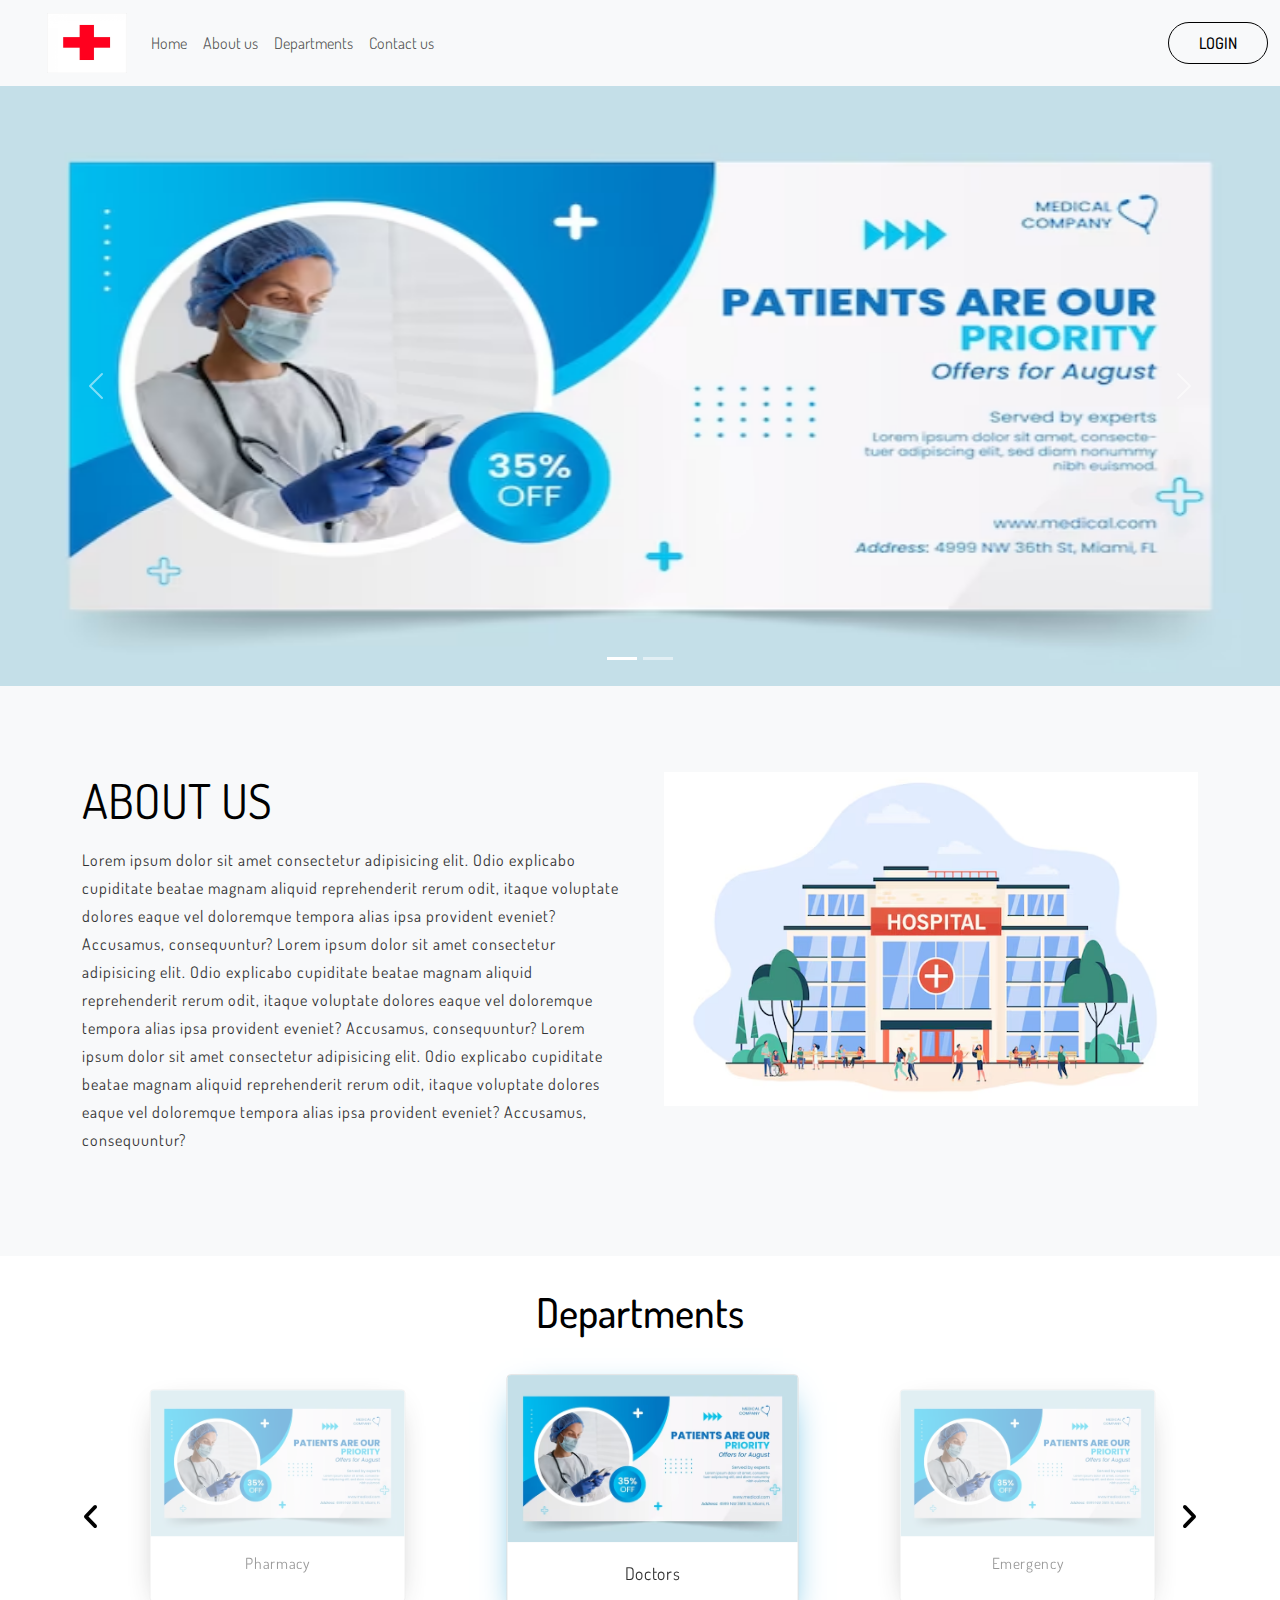
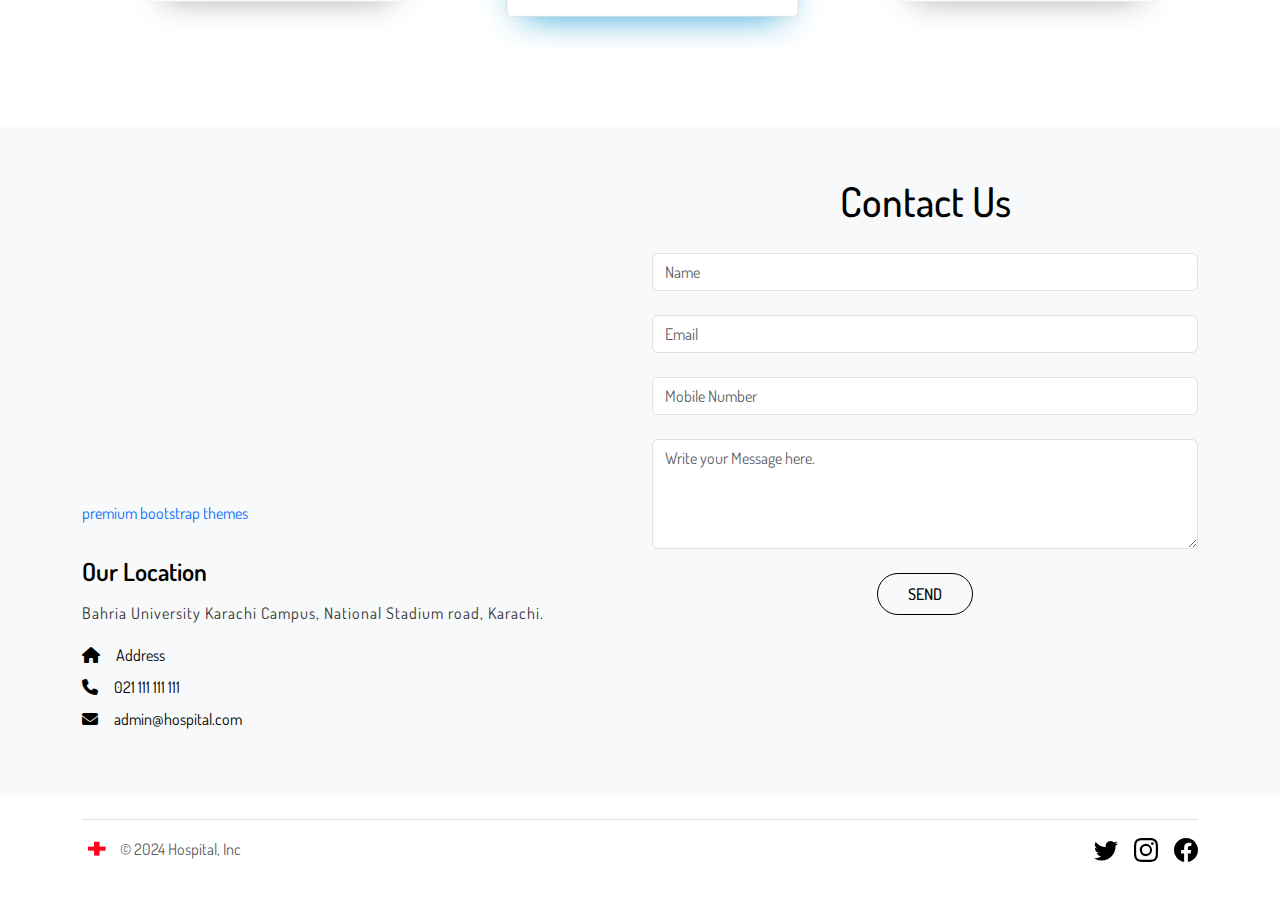
<file: index.html>
<!DOCTYPE html>
<html lang="en">

<head>
    <meta charset="UTF-8">
    <meta name="viewport" content="width=device-width, initial-scale=1.0">
    <title>Hospital</title>
    <link rel="shortcut icon" href="./images/logo.jpg" type="image/x-icon">
    <!-- Bootstrap CSS -->
    <link rel="stylesheet" href="./css/bootstrap.min.css">
    <!-- Font Awesome -->
    <link rel="stylesheet" href="https://cdnjs.cloudflare.com/ajax/libs/font-awesome/6.2.1/css/all.min.css" />
    <!-- Owl Carousel -->
    <link rel="stylesheet" href="./owl_carousel/owl.carousel.css">
    <link rel="stylesheet" href="./owl_carousel/owl.theme.default.css">
    <!-- Custom CSS -->
    <link rel="stylesheet" href="./css/style.css">
</head>

<body>
    <!-- NavBar -->
    <nav class="navbar navbar-expand-lg bg-body-tertiary">
        <div class="container-fluid">
            <a class="navbar-brand" href="./index.html"><img src="./images/logo.jpg" alt="logo" width="80"
                    height="60"></a>
            <button class="navbar-toggler" type="button" data-bs-toggle="collapse"
                data-bs-target="#navbarSupportedContent" aria-controls="navbarSupportedContent" aria-expanded="false"
                aria-label="Toggle navigation">
                <span class="navbar-toggler-icon"></span>
            </button>
            <div class="collapse navbar-collapse" id="navbarSupportedContent">
                <ul class="navbar-nav me-auto mb-2 mb-lg-0">
                    <li class="nav-item">
                        <a class="nav-link " aria-current="page" href="./index.html">Home</a>
                    </li>
                    <li class="nav-item">
                        <a class="nav-link" href="#about">About us</a>
                    </li>
                    <li class="nav-item">
                        <a class="nav-link" href="#department">Departments</a>
                    </li>
                    <li class="nav-item">
                        <a class="nav-link" href="#contact">Contact us</a>
                    </li>
                </ul>
                <button type="button" class="main-btn" data-bs-toggle="modal" data-bs-target="#exampleModal">
                    Login
                </button>
            </div>
        </div>
    </nav>

    <!-- Carousel -->
    <div id="carouselExampleCaptions" class="carousel slide">
        <div class="carousel-indicators">
            <button type="button" data-bs-target="#carouselExampleCaptions" data-bs-slide-to="0" class="active"
                aria-current="true" aria-label="Slide 1"></button>
            <button type="button" data-bs-target="#carouselExampleCaptions" data-bs-slide-to="1"
                aria-label="Slide 2"></button>
        </div>
        <div class="carousel-inner">
            <div class="carousel-item active">
                <img src="./images/carousel/banner1.avif" class="d-block w-100" alt="...">
            </div>
            <div class="carousel-item">
                <img src="./images/carousel/banner2.jpg" class="d-block w-100" alt="...">
            </div>
        </div>
        <button class="carousel-control-prev" type="button" data-bs-target="#carouselExampleCaptions"
            data-bs-slide="prev">
            <span class="carousel-control-prev-icon" aria-hidden="true"></span>
            <span class="visually-hidden">Previous</span>
        </button>
        <button class="carousel-control-next" type="button" data-bs-target="#carouselExampleCaptions"
            data-bs-slide="next">
            <span class="carousel-control-next-icon" aria-hidden="true"></span>
            <span class="visually-hidden">Next</span>
        </button>
    </div>

    <!-- About us -->
    <section id="about" class="about bg-light">
        <div class="container">
            <div class="row flex-lg-row flex-column-reverse">
                <div class="col-lg-6 text-center text-lg-start">
                    <h1>About us</h1>
                    <p>Lorem ipsum dolor sit amet consectetur adipisicing elit. Odio explicabo cupiditate beatae magnam
                        aliquid reprehenderit rerum odit, itaque voluptate dolores eaque vel doloremque tempora alias
                        ipsa provident eveniet? Accusamus, consequuntur?
                        Lorem ipsum dolor sit amet consectetur adipisicing elit. Odio explicabo cupiditate beatae magnam
                        aliquid reprehenderit rerum odit, itaque voluptate dolores eaque vel doloremque tempora alias
                        ipsa provident eveniet? Accusamus, consequuntur?
                        Lorem ipsum dolor sit amet consectetur adipisicing elit. Odio explicabo cupiditate beatae magnam
                        aliquid reprehenderit rerum odit, itaque voluptate dolores eaque vel doloremque tempora alias
                        ipsa provident eveniet? Accusamus, consequuntur?
                    </p>
                </div>
                <div class="col-lg-6 mb-4 mb-lg-0 ps-lg-4 text-center">
                    <img src="./images/about.avif" class="img-fluid" alt="about">
                </div>
            </div>
        </div>
    </section>

    <!-- Departments -->
    <section id="department">
        <div class="department">
            <div class="container">
                <div class="py-1 text-content text-center">
                    <h2>Departments</h2>
                </div>

                <div class="slider">
                    <div class="row g-4 mx-auto owl-carousel">
                        <div class="col product-item mx-auto slider-card">
                            <div class="product-img">
                                <img src="./images/carousel/banner1.avif" alt="dept" class="img-fluid d-block mx-auto">
                                <div class="row btns w-100 mx-auto text-center">
                                    <button type="button" class="col-12 py-2">
                                        <i class="fa fa-binoculars"></i><a href="#" class="text-black">View Doctors</a>
                                    </button>
                                </div>
                            </div>
                            <div class="p-3">
                                <p>
                                    <a href="#"
                                        class="d-block text-decoration-none py-2 product-name text-black text-center">
                                        Doctors
                                    </a>
                                </p>
                            </div>
                        </div>

                        <div class="col product-item mx-auto slider-card">
                            <div class="product-img">
                                <img src="./images/carousel/banner1.avif" alt="dept" class="img-fluid d-block mx-auto">
                                <div class="row btns w-100 mx-auto text-center">
                                    <button type="button" class="col-12 py-2">
                                        <i class="fa fa-binoculars"></i><a href="#" class="text-black">View Doctors</a>
                                    </button>
                                </div>
                            </div>
                            <div class="p-3">
                                <p>
                                    <a href="#"
                                        class="d-block text-decoration-none py-2 product-name text-black text-center">
                                        Emergency
                                    </a>
                                </p>
                            </div>
                        </div>

                        <div class="col product-item mx-auto slider-card">
                            <div class="product-img">
                                <img src="./images/carousel/banner1.avif" alt="dept" class="img-fluid d-block mx-auto">
                                <div class="row btns w-100 mx-auto text-center">
                                    <button type="button" class="col-12 py-2">
                                        <i class="fa fa-binoculars"></i><a href="#" class="text-black">View Doctors</a>
                                    </button>
                                </div>
                            </div>
                            <div class="p-3">
                                <p>
                                    <a href="#"
                                        class="d-block text-decoration-none py-2 product-name text-black text-center">
                                        Labs
                                    </a>
                                </p>
                            </div>
                        </div>

                        <div class="col product-item mx-auto slider-card">
                            <div class="product-img">
                                <img src="./images/carousel/banner1.avif" alt="dept" class="img-fluid d-block mx-auto">
                                <div class="row btns w-100 mx-auto text-center">
                                    <button type="button" class="col-12 py-2">
                                        <i class="fa fa-binoculars"></i><a href="#" class="text-black">View Doctors</a>
                                    </button>
                                </div>
                            </div>
                            <div class="p-3">
                                <p>
                                    <a href="#"
                                        class="d-block text-decoration-none py-2 product-name text-black text-center">
                                        Pharmacy
                                    </a>
                                </p>
                            </div>
                        </div>
                    </div>
                </div>
            </div>
        </div>
    </section>

    <!-- Contact us -->
    <section id="contact" class="contact bg-light pb-5">
        <div class="container">
            <div class="row flex-lg-row flex-column-reverse">
                <div class="col-lg-6 text-center text-lg-start">
                    <!-- Map -->
                    <div style="max-width:100%;list-style:none; transition: none;overflow:hidden;width:500px;height:300px;
                        padding-bottom:50px;margin-top:70px;">
                        <div id="gmap-canvas" style="height:100%; width:100%;max-width:100%;">
                            <iframe style="height:100%;width:100%;border:0;" frameborder="0"
                                src="https://www.google.com/maps/embed/v1/place?q=bahria+university+karachi+campus&key=AIzaSyBFw0Qbyq9zTFTd-tUY6dZWTgaQzuU17R8">
                            </iframe>
                        </div><a class="the-googlemap-enabler" href="https://www.bootstrapskins.com/themes"
                            id="authorize-map-data">premium bootstrap themes</a>
                        <style>
                            #gmap-canvas img.text-marker {
                                max-width: none !important;
                                background: none !important;
                            }

                            img {
                                max-width: none
                            }
                        </style>
                    </div>
                    <h3 class="">Our Location</h3>
                    <p class="ps-0">Bahria University Karachi Campus, National Stadium road, Karachi.</p>

                    <div class="contact-info">
                        <ul class="list-unstyled">
                            <li><a href="https://www.google.com/maps/place/Bahria+University+Karachi+Campus/@24.8933157,67.0856209,17z/data=!3m1!4b1!4m6!3m5!1s0x3eb33ed18aeaea6b:0xf50bdb260e451aa8!8m2!3d24.8933157!4d67.0881958!16s%2Fg%2F1tcw__q6?entry=ttu"
                                    target="_blank">
                                    <i class="fa fa-home me-3"></i>Address</a></li>
                            <li><a href="tel:123456" target="_blank"><i class="fa fa-phone me-3"></i>021 111 111 111</a></li>
                            <li><a href="mailto:admin" target="_blank"><i
                                        class="fa fa-envelope me-3"></i>admin@hospital.com</a></li>
                        </ul>
                    </div>
                </div>
                <div class="col-lg-6 text-center">
                    <h2>Contact us</h2><br>
                    <form>
                        <input type="text" class="form-control" id="inputName" placeholder="Name"
                            required="required"><br>
                        <input type="email" class="form-control" id="inputEmail4" placeholder="Email"
                            required="required"><br>
                        <input type="number" class="form-control" id="inputNumber" placeholder="Mobile Number"
                            required="required"><br>
                        <textarea class="form-control" id="inputMessage" placeholder="Write your Message here." rows="4"
                            required="required" data-error="Please, leave us a message."></textarea><br>
                        <button type="submit" class="main-btn">Send</button>
                    </form>
                </div>
            </div>
        </div>
    </section>

    <!-- Footer -->
    <svg xmlns="http://www.w3.org/2000/svg" class="d-none">
        <symbol id="bootstrap" viewBox="0 0 118 94">
            <title>Bootstrap</title>
            <path fill-rule="evenodd" clip-rule="evenodd"
                d="M24.509 0c-6.733 0-11.715 5.893-11.492 12.284.214 6.14-.064 14.092-2.066 20.577C8.943 39.365 5.547 43.485 0 44.014v5.972c5.547.529 8.943 4.649 10.951 11.153 2.002 6.485 2.28 14.437 2.066 20.577C12.794 88.106 17.776 94 24.51 94H93.5c6.733 0 11.714-5.893 11.491-12.284-.214-6.14.064-14.092 2.066-20.577 2.009-6.504 5.396-10.624 10.943-11.153v-5.972c-5.547-.529-8.934-4.649-10.943-11.153-2.002-6.484-2.28-14.437-2.066-20.577C105.214 5.894 100.233 0 93.5 0H24.508zM80 57.863C80 66.663 73.436 72 62.543 72H44a2 2 0 01-2-2V24a2 2 0 012-2h18.437c9.083 0 15.044 4.92 15.044 12.474 0 5.302-4.01 10.049-9.119 10.88v.277C75.317 46.394 80 51.21 80 57.863zM60.521 28.34H49.948v14.934h8.905c6.884 0 10.68-2.772 10.68-7.727 0-4.643-3.264-7.207-9.012-7.207zM49.948 49.2v16.458H60.91c7.167 0 10.964-2.876 10.964-8.281 0-5.406-3.903-8.178-11.425-8.178H49.948z">
            </path>
        </symbol>
        <symbol id="facebook" viewBox="0 0 16 16">
            <path
                d="M16 8.049c0-4.446-3.582-8.05-8-8.05C3.58 0-.002 3.603-.002 8.05c0 4.017 2.926 7.347 6.75 7.951v-5.625h-2.03V8.05H6.75V6.275c0-2.017 1.195-3.131 3.022-3.131.876 0 1.791.157 1.791.157v1.98h-1.009c-.993 0-1.303.621-1.303 1.258v1.51h2.218l-.354 2.326H9.25V16c3.824-.604 6.75-3.934 6.75-7.951z" />
        </symbol>
        <symbol id="instagram" viewBox="0 0 16 16">
            <path
                d="M8 0C5.829 0 5.556.01 4.703.048 3.85.088 3.269.222 2.76.42a3.917 3.917 0 0 0-1.417.923A3.927 3.927 0 0 0 .42 2.76C.222 3.268.087 3.85.048 4.7.01 5.555 0 5.827 0 8.001c0 2.172.01 2.444.048 3.297.04.852.174 1.433.372 1.942.205.526.478.972.923 1.417.444.445.89.719 1.416.923.51.198 1.09.333 1.942.372C5.555 15.99 5.827 16 8 16s2.444-.01 3.298-.048c.851-.04 1.434-.174 1.943-.372a3.916 3.916 0 0 0 1.416-.923c.445-.445.718-.891.923-1.417.197-.509.332-1.09.372-1.942C15.99 10.445 16 10.173 16 8s-.01-2.445-.048-3.299c-.04-.851-.175-1.433-.372-1.941a3.926 3.926 0 0 0-.923-1.417A3.911 3.911 0 0 0 13.24.42c-.51-.198-1.092-.333-1.943-.372C10.443.01 10.172 0 7.998 0h.003zm-.717 1.442h.718c2.136 0 2.389.007 3.232.046.78.035 1.204.166 1.486.275.373.145.64.319.92.599.28.28.453.546.598.92.11.281.24.705.275 1.485.039.843.047 1.096.047 3.231s-.008 2.389-.047 3.232c-.035.78-.166 1.203-.275 1.485a2.47 2.47 0 0 1-.599.919c-.28.28-.546.453-.92.598-.28.11-.704.24-1.485.276-.843.038-1.096.047-3.232.047s-2.39-.009-3.233-.047c-.78-.036-1.203-.166-1.485-.276a2.478 2.478 0 0 1-.92-.598 2.48 2.48 0 0 1-.6-.92c-.109-.281-.24-.705-.275-1.485-.038-.843-.046-1.096-.046-3.233 0-2.136.008-2.388.046-3.231.036-.78.166-1.204.276-1.486.145-.373.319-.64.599-.92.28-.28.546-.453.92-.598.282-.11.705-.24 1.485-.276.738-.034 1.024-.044 2.515-.045v.002zm4.988 1.328a.96.96 0 1 0 0 1.92.96.96 0 0 0 0-1.92zm-4.27 1.122a4.109 4.109 0 1 0 0 8.217 4.109 4.109 0 0 0 0-8.217zm0 1.441a2.667 2.667 0 1 1 0 5.334 2.667 2.667 0 0 1 0-5.334z" />
        </symbol>
        <symbol id="twitter" viewBox="0 0 16 16">
            <path
                d="M5.026 15c6.038 0 9.341-5.003 9.341-9.334 0-.14 0-.282-.006-.422A6.685 6.685 0 0 0 16 3.542a6.658 6.658 0 0 1-1.889.518 3.301 3.301 0 0 0 1.447-1.817 6.533 6.533 0 0 1-2.087.793A3.286 3.286 0 0 0 7.875 6.03a9.325 9.325 0 0 1-6.767-3.429 3.289 3.289 0 0 0 1.018 4.382A3.323 3.323 0 0 1 .64 6.575v.045a3.288 3.288 0 0 0 2.632 3.218 3.203 3.203 0 0 1-.865.115 3.23 3.23 0 0 1-.614-.057 3.283 3.283 0 0 0 3.067 2.277A6.588 6.588 0 0 1 .78 13.58a6.32 6.32 0 0 1-.78-.045A9.344 9.344 0 0 0 5.026 15z" />
        </symbol>
    </svg>
    <div class="container">
        <footer class="d-flex flex-wrap justify-content-between align-items-center py-3 my-4 border-top">
            <div class="col-md-4 d-flex align-items-center">
                <a href="/" class="mb-3 me-2 mb-md-0 text-body-secondary text-decoration-none lh-1">
                    <img src="./images/logo.jpg" alt="logo" width="30" height="24">
                </a>
                <span class="mb-3 mb-md-0 text-body-secondary">&copy; 2024 Hospital, Inc</span>
            </div>

            <ul class="nav col-md-4 justify-content-end list-unstyled d-flex">
                <li class="ms-3"><a class="text-body-secondary" href="https://twitter.com" target="_blank"><svg class="bi" width="24" height="24">
                            <use xlink:href="#twitter" />
                        </svg></a></li>
                <li class="ms-3"><a class="text-body-secondary" href="https://instagram.com" target="_blank"><svg class="bi" width="24" height="24">
                            <use xlink:href="#instagram" />
                        </svg></a></li>
                <li class="ms-3"><a class="text-body-secondary" href="https://facebook.com" target="_blank"><svg class="bi" width="24" height="24">
                            <use xlink:href="#facebook" />
                        </svg></a></li>
            </ul>
        </footer>
    </div>

    <!-- Modal -->
    <div class="modal fade" id="exampleModal" tabindex="-1" aria-labelledby="exampleModalLabel" aria-hidden="true">
        <div class="modal-dialog">
            <div class="modal-content">
                <div class="modal-header">
                    <h1 class="modal-title fs-5 text-center" id="exampleModalLabel">Log in as a</h1>
                    <button type="button" class="btn-close" data-bs-dismiss="modal" aria-label="Close"></button>
                </div>
                <div class="modal-body">
                    <a class="main-btn" href="#">Doctor</a><br>
                    <a class="main-btn" href="#">Emergency</a><br>
                    <a class="main-btn" href="#">Patient</a><br>
                    <a class="main-btn" href="#">Lab</a><br>
                    <a class="main-btn" href="#">Pharmacy</a>
                </div>
                <div class="modal-footer">
                    <span>For admins</span>
                    <a class="main-btn" href="./htmlpages/login.html">Admin</a>
                </div>
            </div>
        </div>
    </div>



    <!-- JQuery -->
    <script src="./js/jquery.min.js"></script>
    <!-- Owl Carousel -->
    <script src="./owl_carousel/owl.carousel.js"></script>
    <!-- Bootstrap JS -->
    <script src="./js/bootstrap.bundle.min.js"></script>
    <!-- Custom JS -->
    <script src="./js/main.js"></script>
</body>

</html>
</file>
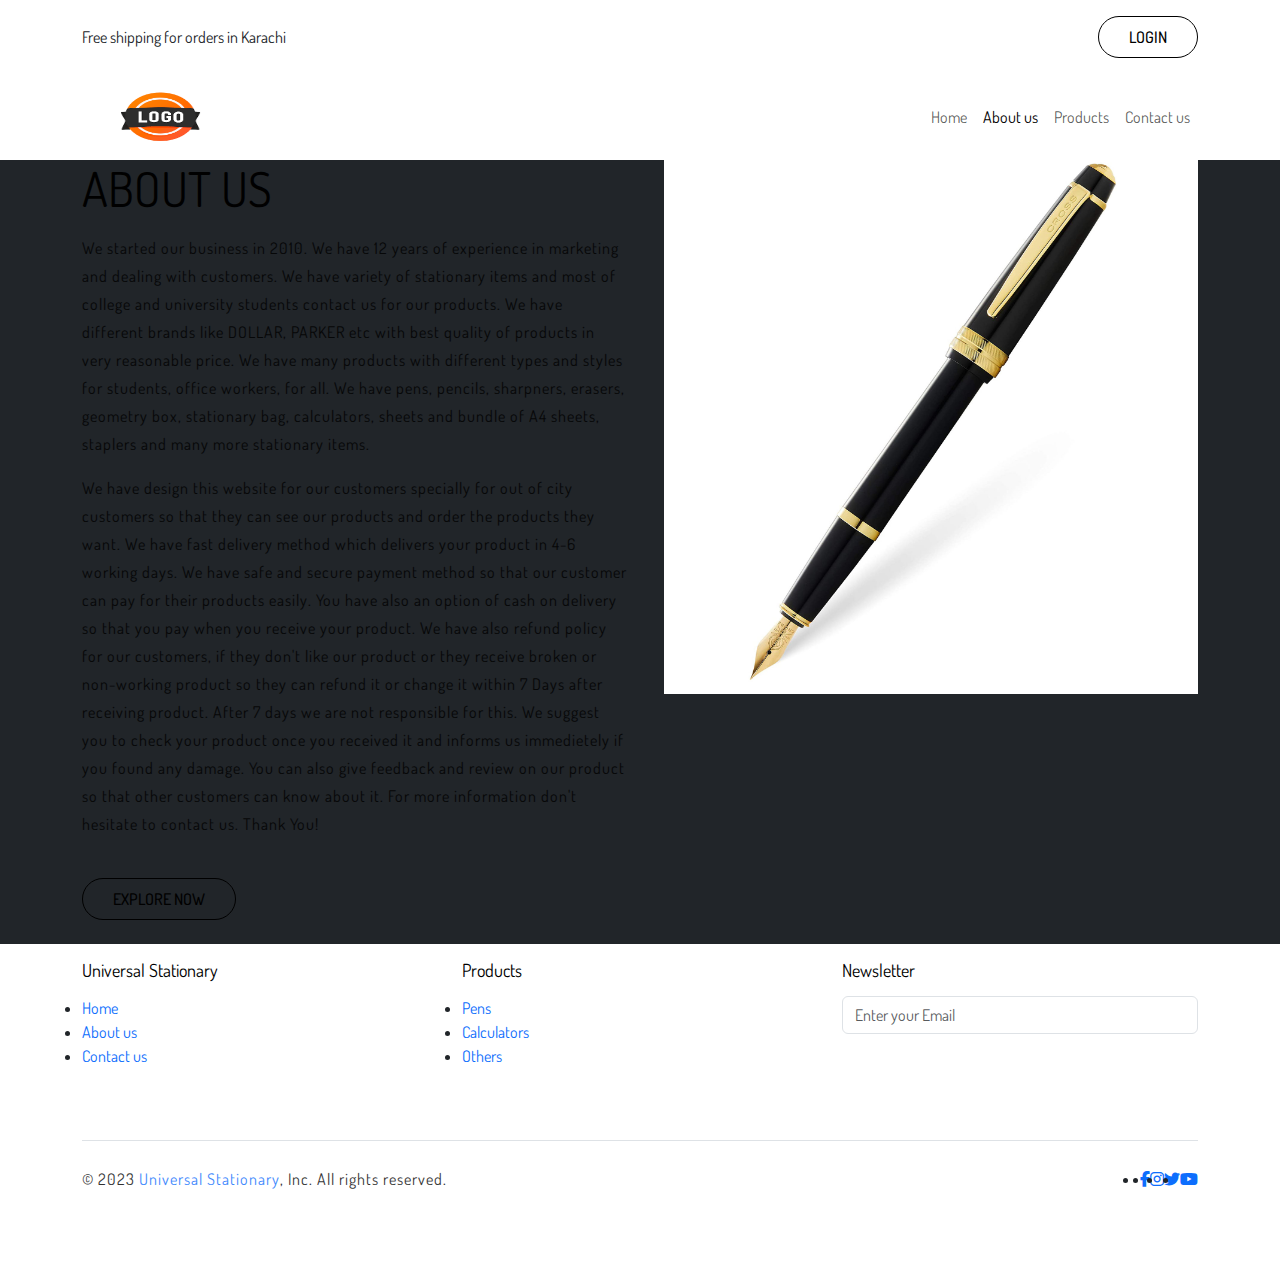
<file: htmlpages/about.html>
<!DOCTYPE html>
<html lang="en">
<head>
    <meta charset="UTF-8">
    <meta http-equiv="X-UA-Compatible" content="IE=edge">
    <meta name="viewport" content="width=device-width, initial-scale=1">
    <title>Universal Stationary - About us</title>
    <link rel="icon" type="image/png" href="../images/logo.png">
    <link href="https://cdn.jsdelivr.net/npm/bootstrap@5.3.0-alpha1/dist/css/bootstrap.min.css" rel="stylesheet">
    <link rel="stylesheet" href="https://cdnjs.cloudflare.com/ajax/libs/font-awesome/6.2.1/css/all.min.css" />
    <link rel="stylesheet" href="../css/style.css">
</head>
<body data-bs-spy="scroll" data-bs-target=".navbar">
    <!-- Start Header -->
    <header>
        <div class="top-header">
            <div class="container d-flex justify-content-between align-items-center py-3">
                <span>Free shipping for orders in Karachi</span>
                <span><a href="#" class="main-btn">Login</a></span>
            </div>
        </div>

        <nav class="navbar navbar-expand-lg navigation-wrap">
            <div class="container">
                <a class="navbar-brand text-white" href="../index.html">
                    <img src="../images/logo.png" alt="Logo" width="87" height="60">
                    Universal Stationary
                </a>
                <button class="navbar-toggler" type="button" data-bs-toggle="collapse" data-bs-target="#navbarNav"
                    aria-controls="navbarNav" aria-expanded="false" aria-label="Toggle navigation">
                    <i class="fas fa-stream navbar-toggler-icon"></i>
                </button>
                <div class="collapse navbar-collapse" id="navbarNav">
                    <ul class="navbar-nav ms-auto mb-2 mb-lg-0">
                        <li class="nav-item">
                            <a class="nav-link" aria-current="page" href="../index.html">Home</a>
                        </li>
                        <li class="nav-item">
                            <a class="nav-link active" href="./about.html">About us</a>
                        </li>
                        <li class="nav-item">
                            <a class="nav-link" href="./product.html">Products</a>
                        </li>
                        <li class="nav-item">
                            <a class="nav-link" href="./contact.html">Contact us</a>
                        </li>
                    </ul>
                </div>
            </div>
        </nav>
    </header>

    <!-- About Page -->
    <section id="about" class="about_wrapper bg-dark">
        <div class="container">
            <div class="row flex-lg-row flex-column-reverse">
                <div class="col-lg-6 text-center text-lg-start">
                    <h1>About us</h1>
                    <p>We started our business in 2010. We have 12 years of experience in marketing and dealing with customers. We have variety 
                        of stationary items and most of college and university students contact us for our products. We have different brands 
                        like DOLLAR, PARKER etc with best quality of products in very reasonable price. We have many products with different 
                        types and styles for students, office workers, for all. We have pens, pencils, sharpners, erasers, geometry box, 
                        stationary bag, calculators, sheets and bundle of A4 sheets, staplers and many more stationary items.
                    </p>
                    <p>We have design this website for our customers specially for out of city customers so that they can see our products and 
                        order the products they want. We have fast delivery method which delivers your product in 4-6 working days. We have 
                        safe and secure payment method so that our customer can pay for their products easily. You have also an option of 
                        cash on delivery so that you pay when you receive your product. We have also refund policy for our customers, if they 
                        don't like our product or they receive broken or non-working product so they can refund it or change it within 7 Days 
                        after receiving product. After 7 days we are not responsible for this. We suggest you to check your product once you 
                        received it and informs us immedietely if you found any damage. You can also give feedback and review on our product 
                        so that other customers can know about it. For more information don't hesitate to contact us. 
                        Thank You!
                    </p>
                    <a href="./product.html" target="_blank" class="main-btn mt-4 mb-4">Explore Now</a>
                </div>
                <div class="col-lg-6 mb-4 mb-lg-0 ps-lg-4 text-center">
                    <img src="../images/img.jpg" class="img-fluid" alt="about">
                </div>
            </div>
        </div>
    </section>

    <!-- Footer -->
    <section id="footer" class="footer mt-3 mt-md-0 pb-0 pt-3">
        <div class="container pb-3">
            <div class="row">
                <div class="col-lg-4 col-md-6">
                    <h4>Universal Stationary</h4>
                    <ul class="link-widget p-0">
                        <li><a href="../index.html">Home</a></li>
                        <li><a href="./about.html">About us</a></li>
                        <li><a href="./contact.html">Contact us</a></li>
                    </ul>
                </div>
                <div class="col-lg-4 col-md-6">
                    <h4>Products</h4>
                    <ul class="link-widget p-0">
                        <li><a href="./product.html">Pens</a></li>
                        <li><a href="./product.html">Calculators</a></li>
                        <li><a href="./product.html">Others</a></li>
                    </ul>
                </div>
                <div class="col-lg-4 col-md-6">
                    <h4>Newsletter</h4>
                    <form class="form-group mb-4">
                        <input type="email" class="form-control" id="inputEmail4" placeholder="Enter your Email" required="required">
                        <button type="submit" class="main-btn rounded-2 mt-3 border-white text-white">Subscribe</button>
                    </form>
                </div>
            </div>
            <div class="d-flex flex-column flex-sm-row justify-content-between py-4 my-4 border-top">
                <div class="copyright-section">
                    <p>&copy; 2023 <a href="../index.html">Universal Stationary</a>, Inc. All rights reserved.</p>
                </div>
                <ul class="social-network d-flex align-items-center p-0">
                    <li><a href="#"><i class="fab fa-facebook-f"></i></a></li>
                    <li><a href="#"><i class="fab fa-instagram"></i></a></li>
                    <li><a href="#"><i class="fab fa-twitter"></i></a></li>
                    <li><a href="#"><i class="fab fa-youtube"></i></a></li>
                </ul>
            </div>
        </div>
    </section>

    <script src="https://cdn.jsdelivr.net/npm/@popperjs/core@2.11.6/dist/umd/popper.min.js" integrity="sha384-oBqDVmMz9ATKxIep9tiCxS/Z9fNfEXiDAYTujMAeBAsjFuCZSmKbSSUnQlmh/jp3" crossorigin="anonymous"></script>
    <script src="https://cdn.jsdelivr.net/npm/bootstrap@5.3.0-alpha1/dist/js/bootstrap.min.js" integrity="sha384-mQ93GR66B00ZXjt0YO5KlohRA5SY2XofN4zfuZxLkoj1gXtW8ANNCe9d5Y3eG5eD" crossorigin="anonymous"></script>
    <script src="../js/main.js"></script>
</body>
</html>
</file>
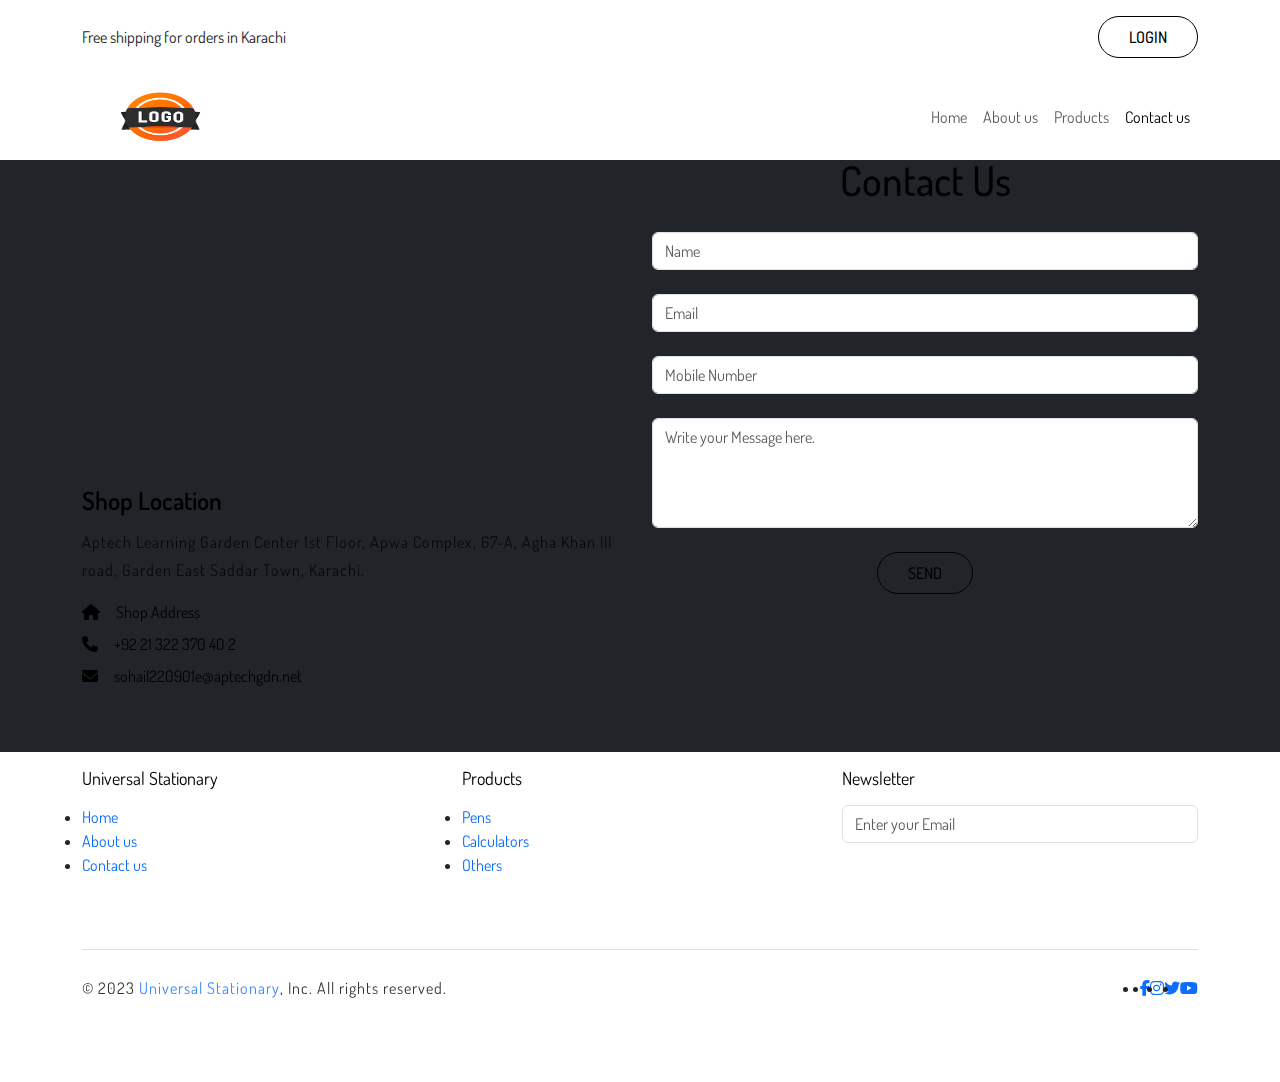
<file: htmlpages/contact.html>
<!DOCTYPE html>
<html lang="en">
<head>
    <meta charset="UTF-8">
    <meta http-equiv="X-UA-Compatible" content="IE=edge">
    <meta name="viewport" content="width=device-width, initial-scale=1">
    <title>Universal Stationary - Contact us</title>
    <link rel="icon" type="image/png" href="../images/logo.png">
    <link href="https://cdn.jsdelivr.net/npm/bootstrap@5.3.0-alpha1/dist/css/bootstrap.min.css" rel="stylesheet">
    <link rel="stylesheet" href="https://cdnjs.cloudflare.com/ajax/libs/font-awesome/6.2.1/css/all.min.css" />
    <link rel="stylesheet" href="../css/style.css">
</head>
<body data-bs-spy="scroll" data-bs-target=".navbar">
    <!-- Start Header -->
    <header>
        <div class="top-header">
            <div class="container d-flex justify-content-between align-items-center py-3">
                <span>Free shipping for orders in Karachi</span>
                <span><a href="#" class="main-btn">Login</a></span>
            </div>
        </div>

        <nav class="navbar navbar-expand-lg navigation-wrap">
            <div class="container">
                <a class="navbar-brand text-white" href="../index.html">
                    <img src="../images/logo.png" alt="Logo" width="87" height="60">
                    Universal Stationary
                </a>
                <button class="navbar-toggler" type="button" data-bs-toggle="collapse" data-bs-target="#navbarNav"
                    aria-controls="navbarNav" aria-expanded="false" aria-label="Toggle navigation">
                    <i class="fas fa-stream navbar-toggler-icon"></i>
                </button>
                <div class="collapse navbar-collapse" id="navbarNav">
                    <ul class="navbar-nav ms-auto mb-2 mb-lg-0">
                        <li class="nav-item">
                            <a class="nav-link" aria-current="page" href="../index.html">Home</a>
                        </li>
                        <li class="nav-item">
                            <a class="nav-link" href="./about.html">About us</a>
                        </li>
                        <li class="nav-item">
                            <a class="nav-link" href="./product.html">Products</a>
                        </li>
                        <li class="nav-item">
                            <a class="nav-link active" href="./contact.html">Contact us</a>
                        </li>
                    </ul>
                </div>
            </div>
        </nav>
    </header>

    <!-- Contact Page -->
    <section id="contact" class="about_wrapper bg-dark pb-5">
        <div class="container">
            <div class="row flex-lg-row flex-column-reverse">
                <div class="col-lg-6 text-center text-lg-start">
                    <!-- Map -->
                    <div class="container pt-3 pb-3 my-3 mx-auto">
                        <div class="gmap_canvas"><iframe width="100%" height="250px" id="gmap_canvas"
                                src="https://maps.google.com/maps?q=aptech garden&t=&z=13&ie=UTF8&iwloc=&output=embed" frameborder="0"
                                scrolling="no" marginheight="0" marginwidth="0"></iframe><br>
                            <style>
                                .mapouter {
                                    position: relative;
                                    text-align: right;
                                    height: 100%;
                                    width: 100%;
                                }
                            </style>
                            <style>
                                .gmap_canvas {
                                    overflow: hidden;
                                    background: none !important;
                                    height: 100%;
                                    width: 100%;
                                }
                            </style>
                        </div>
                    </div>
                    <h3>Shop Location</h3>
                    <p class="ps-0">Aptech Learning Garden Center 1st Floor, Apwa Complex, 67-A, Agha Khan III road, Garden East Saddar Town, Karachi.</p>
                        
                    <div class="contact-info">
                        <ul class="list-unstyled">
                            <li><a href="https://www.google.com/maps/place/Aptech+Computer+Education+Garden+Center/@24.867175,67.024241,
                                13z/data=!4m6!3m5!1s0x3eb33e6b1566c46f:0x65318f4eb62c7aa8!8m2!3d24.867175!4d67.024241!16s%2Fg%2F11xdvpsk4?hl=en-US" target="_blank">
                                <i class="fa fa-home me-3"></i>Shop Address</a></li>
                            <li><a href="tel:+9221322370402" target="_blank"><i class="fa fa-phone me-3"></i>+92 21 322 370 40 2</a></li>
                            <li><a href="mailto:sohail220901e@aptechgdn.net" target="_blank"><i class="fa fa-envelope me-3"></i>sohail220901e@aptechgdn.net</a></li>
                        </ul>
                    </div>
                </div>
                <div class="col-lg-6 text-center">
                    <h2>Contact us</h2><br>
                    <form>
                        <input type="text" class="form-control" id="inputName" placeholder="Name" required="required"><br>
                        <input type="email" class="form-control" id="inputEmail4" placeholder="Email" required="required"><br>
                        <input type="number" class="form-control" id="inputNumber" placeholder="Mobile Number" required="required"><br>
                        <textarea class="form-control" id="inputMessage" placeholder="Write your Message here." rows="4" required="required" data-error="Please, leave us a message."></textarea><br>
                        <button type="submit" class="main-btn">Send</button>
                    </form>
                </div>
            </div>
        </div>
    </section>

    <!-- Footer -->
    <section id="footer" class="footer mt-3 mt-md-0 pb-0 pt-3">
        <div class="container pb-3">
            <div class="row">
                <div class="col-lg-4 col-md-6">
                    <h4>Universal Stationary</h4>
                    <ul class="link-widget p-0">
                        <li><a href="../index.html">Home</a></li>
                        <li><a href="./about.html">About us</a></li>
                        <li><a href="./contact.html">Contact us</a></li>
                    </ul>
                </div>
                <div class="col-lg-4 col-md-6">
                    <h4>Products</h4>
                    <ul class="link-widget p-0">
                        <li><a href="./product.html">Pens</a></li>
                        <li><a href="./product.html">Calculators</a></li>
                        <li><a href="./product.html">Others</a></li>
                    </ul>
                </div>
                <div class="col-lg-4 col-md-6">
                    <h4>Newsletter</h4>
                    <form class="form-group mb-4">
                        <input type="email" class="form-control" id="inputEmail4" placeholder="Enter your Email" required="required">
                        <button type="submit" class="main-btn rounded-2 mt-3 border-white text-white">Subscribe</button>
                    </form>
                </div>
            </div>
            <div class="d-flex flex-column flex-sm-row justify-content-between py-4 my-4 border-top">
                <div class="copyright-section">
                    <p>&copy; 2023 <a href="../index.html">Universal Stationary</a>, Inc. All rights reserved.</p>
                </div>
                <ul class="social-network d-flex align-items-center p-0">
                    <li><a href="#"><i class="fab fa-facebook-f"></i></a></li>
                    <li><a href="#"><i class="fab fa-instagram"></i></a></li>
                    <li><a href="#"><i class="fab fa-twitter"></i></a></li>
                    <li><a href="#"><i class="fab fa-youtube"></i></a></li>
                </ul>
            </div>
        </div>
    </section>

    <script src="https://cdn.jsdelivr.net/npm/@popperjs/core@2.11.6/dist/umd/popper.min.js" integrity="sha384-oBqDVmMz9ATKxIep9tiCxS/Z9fNfEXiDAYTujMAeBAsjFuCZSmKbSSUnQlmh/jp3" crossorigin="anonymous"></script>
    <script src="https://cdn.jsdelivr.net/npm/bootstrap@5.3.0-alpha1/dist/js/bootstrap.min.js" integrity="sha384-mQ93GR66B00ZXjt0YO5KlohRA5SY2XofN4zfuZxLkoj1gXtW8ANNCe9d5Y3eG5eD" crossorigin="anonymous"></script>
    <script src="../js/main.js"></script>
</body>
</html>
</file>
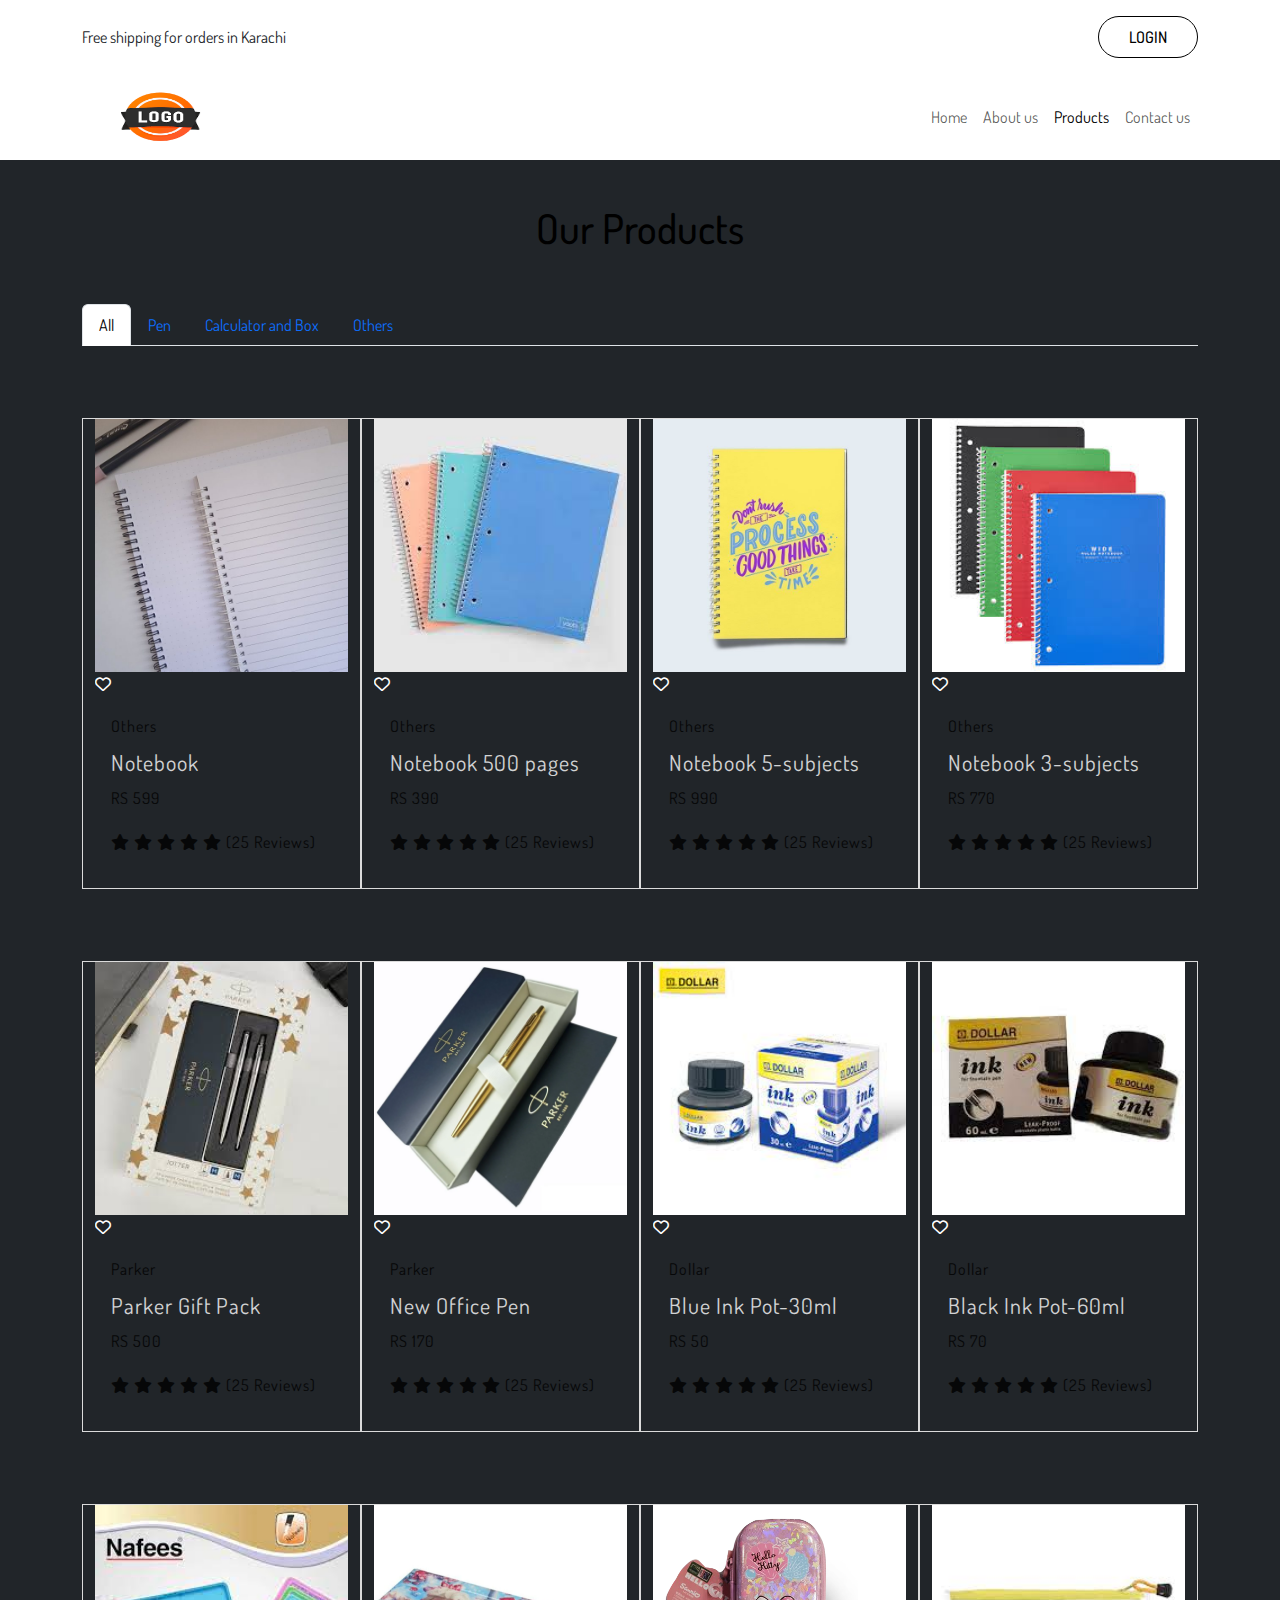
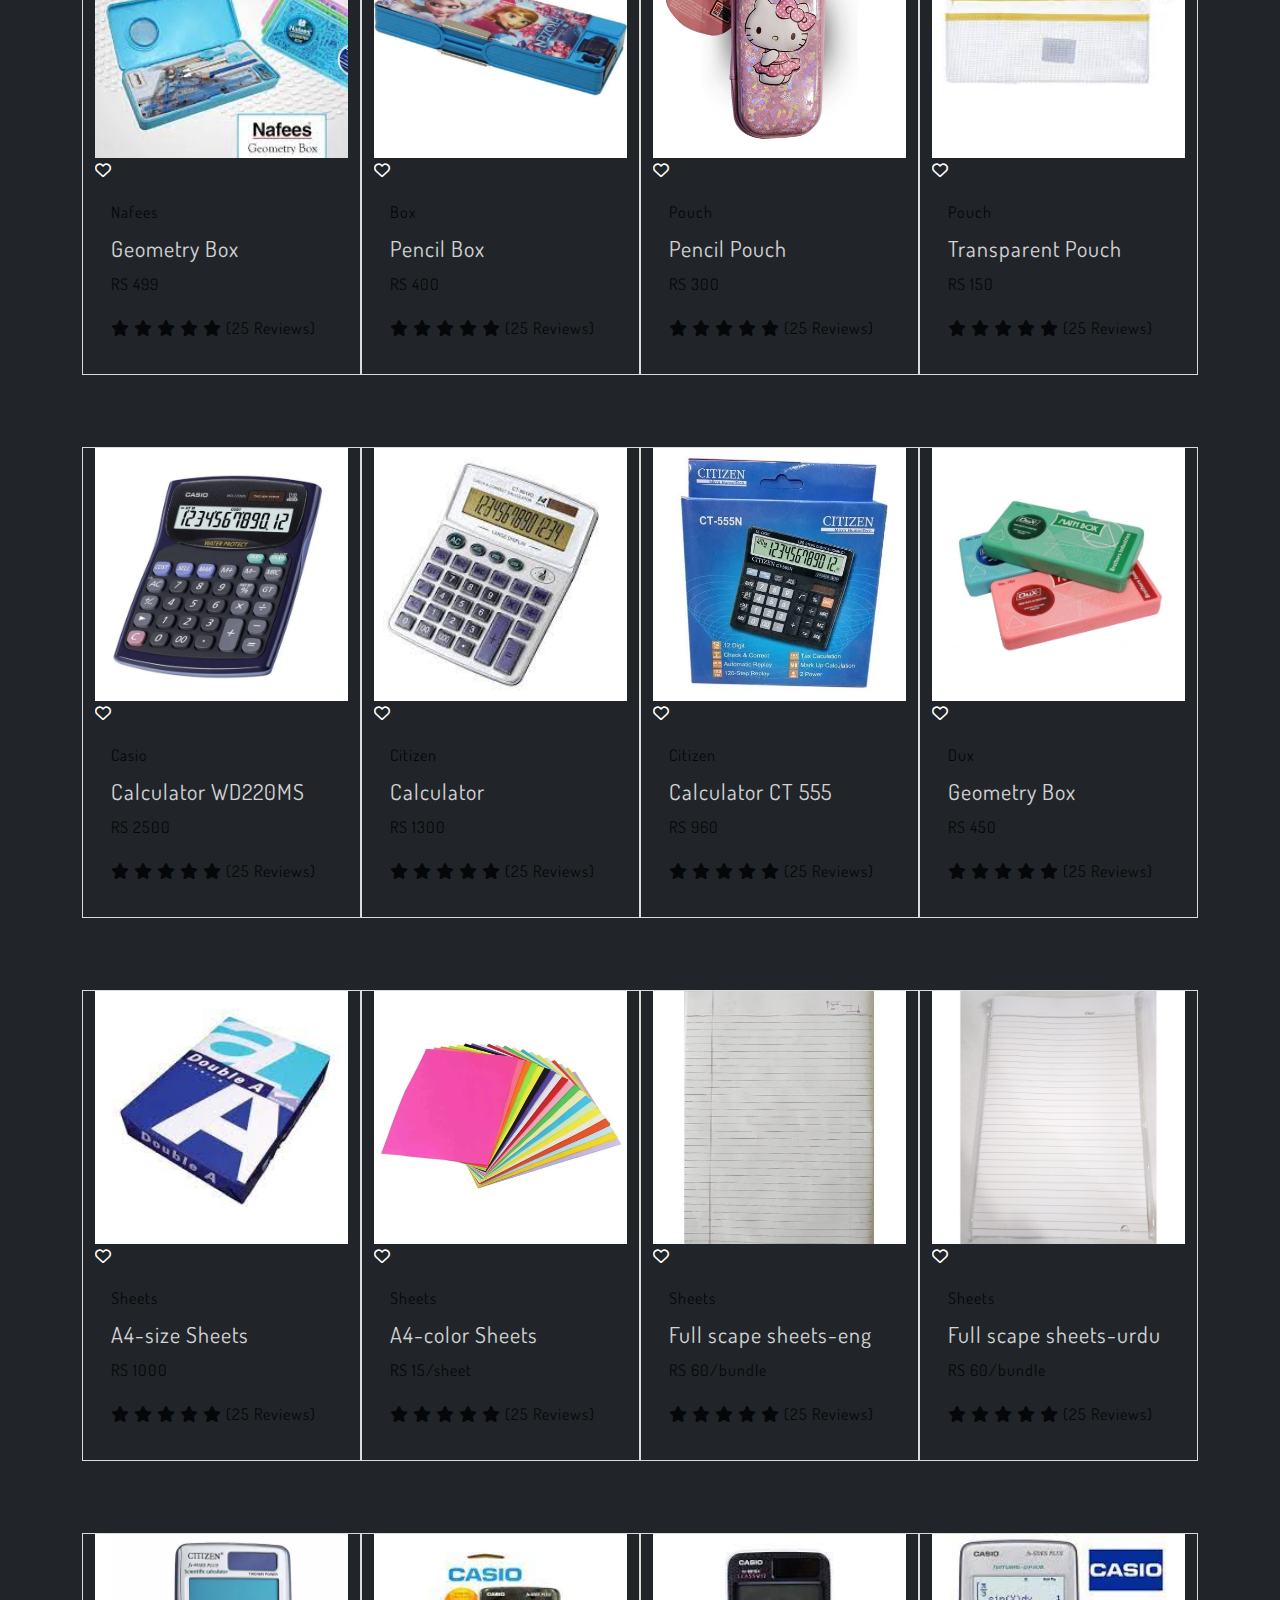
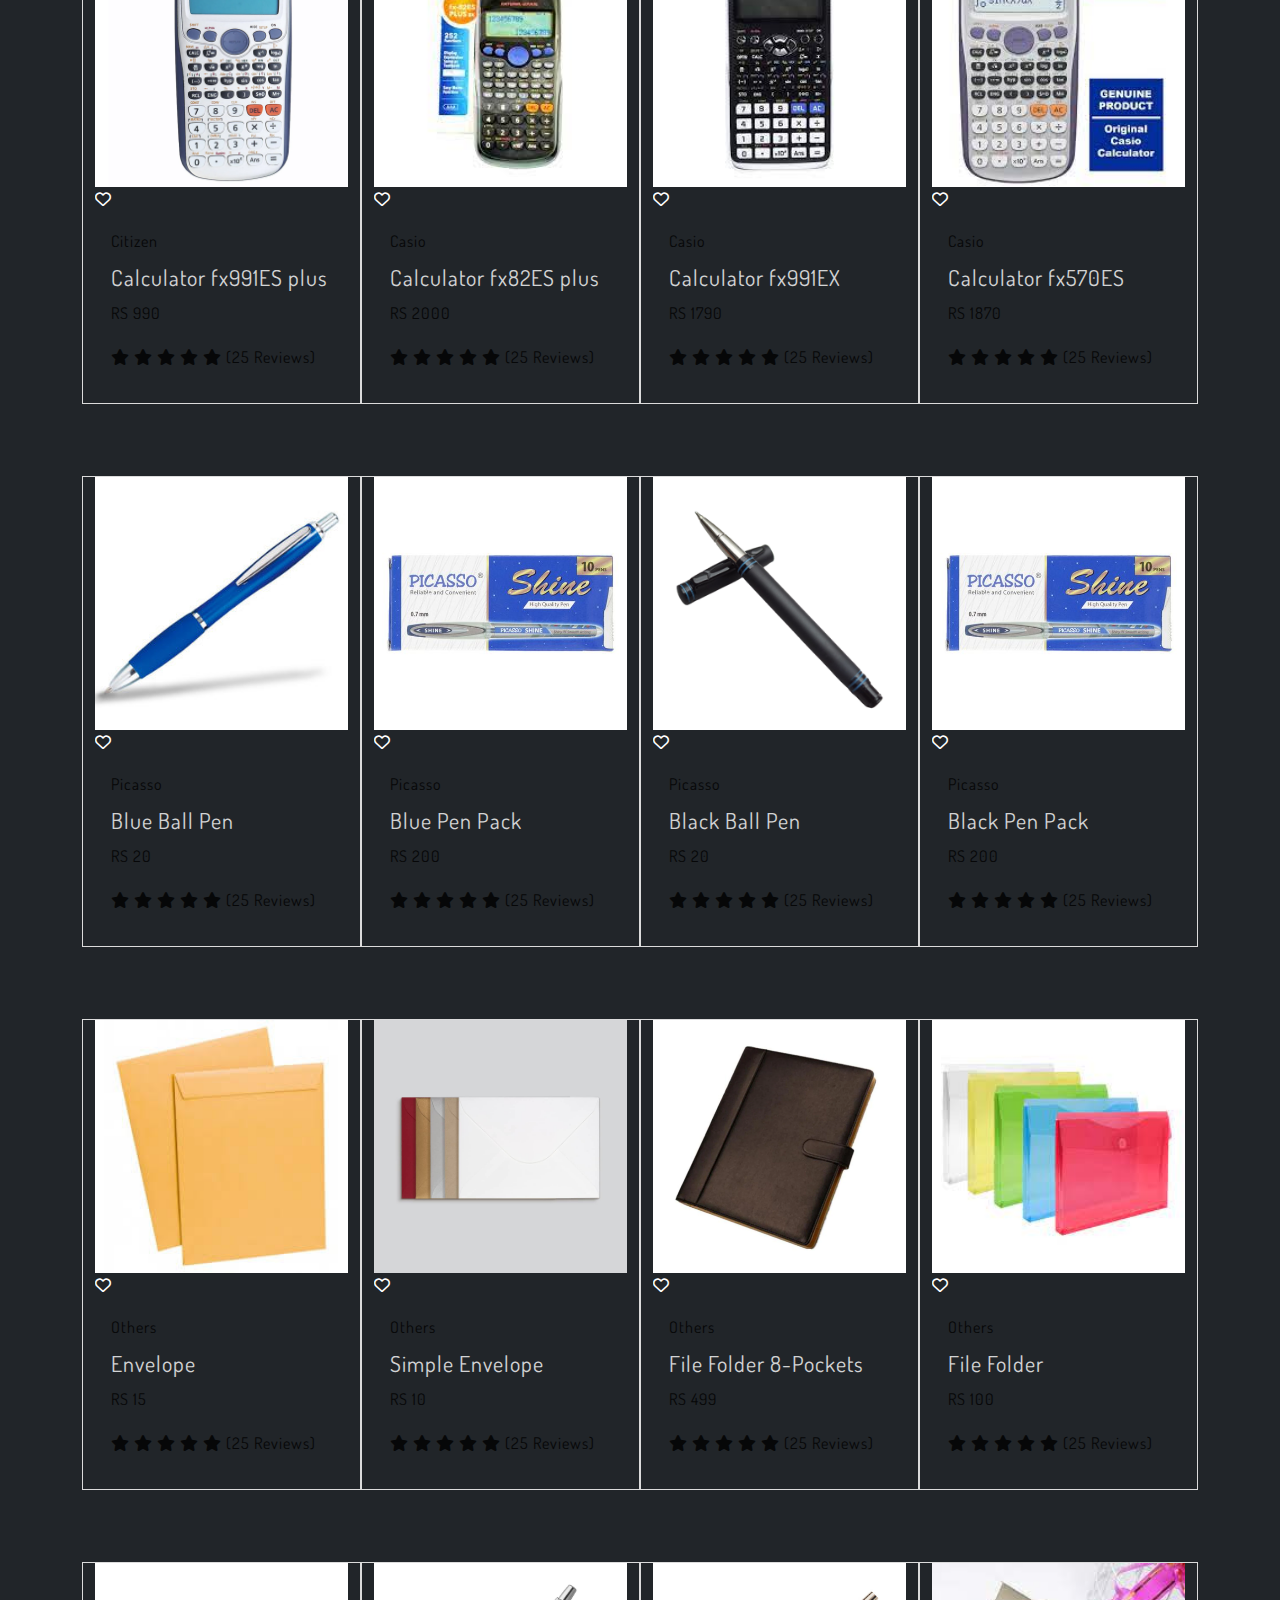
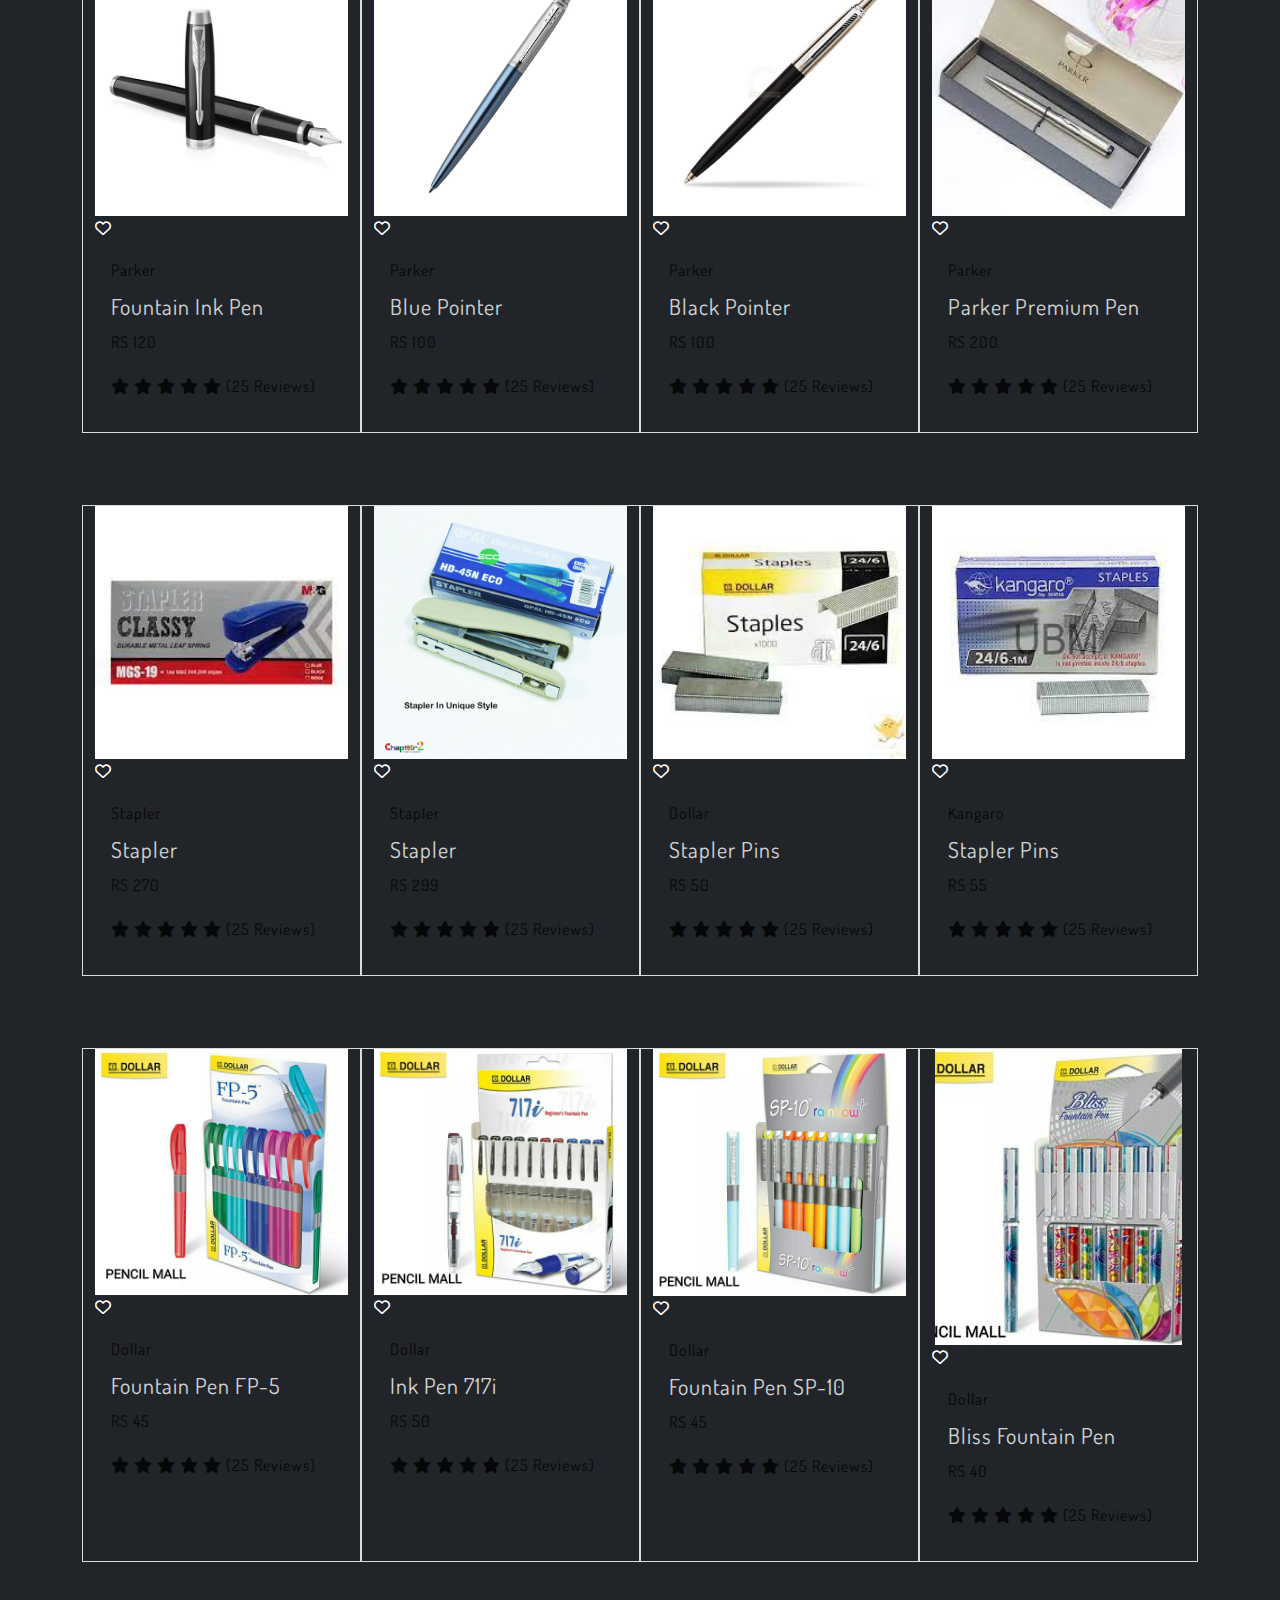
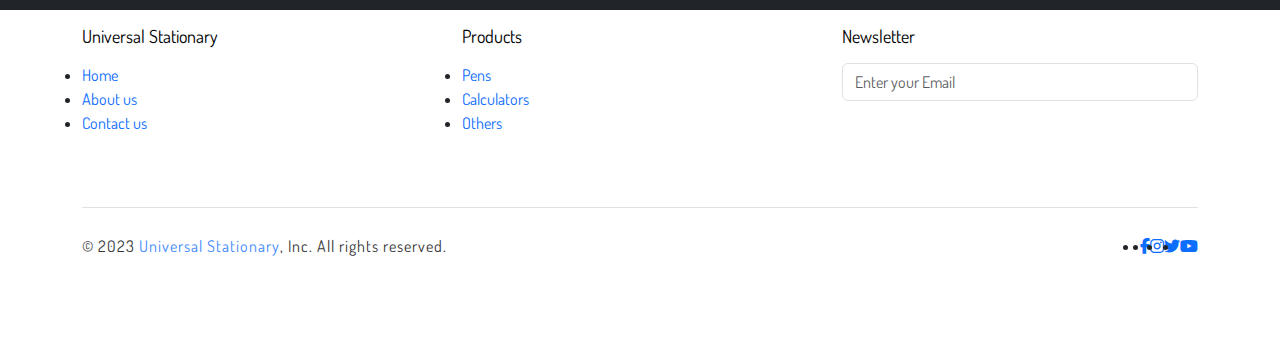
<file: htmlpages/product.html>
<!DOCTYPE html>
<html lang="en">
<head>
    <meta charset="UTF-8">
    <meta http-equiv="X-UA-Compatible" content="IE=edge">
    <meta name="viewport" content="width=device-width, initial-scale=1">
    <title>Universal Stationary - Products</title>
    <link rel="icon" type="image/png" href="../images/logo.png">
    <link href="https://cdn.jsdelivr.net/npm/bootstrap@5.3.0-alpha1/dist/css/bootstrap.min.css" rel="stylesheet">
    <link rel="stylesheet" href="https://cdnjs.cloudflare.com/ajax/libs/font-awesome/6.2.1/css/all.min.css" />
    <link rel="stylesheet" href="../css/style.css">
</head>
<body data-bs-spy="scroll" data-bs-target=".navbar">
    <!-- Start Header -->
    <header>
        <div class="top-header">
            <div class="container d-flex justify-content-between align-items-center py-3">
                <span>Free shipping for orders in Karachi</span>
                <span><a href="#" class="main-btn">Login</a></span>
            </div>
        </div>

        <nav class="navbar navbar-expand-lg navigation-wrap">
            <div class="container">
                <a class="navbar-brand text-white" href="../index.html">
                    <img src="../images/logo.png" alt="Logo" width="87" height="60">
                    Universal Stationary
                </a>
                <button class="navbar-toggler" type="button" data-bs-toggle="collapse" data-bs-target="#navbarNav"
                    aria-controls="navbarNav" aria-expanded="false" aria-label="Toggle navigation">
                    <i class="fas fa-stream navbar-toggler-icon"></i>
                </button>
                <div class="collapse navbar-collapse" id="navbarNav">
                    <ul class="navbar-nav ms-auto mb-2 mb-lg-0">
                        <li class="nav-item">
                            <a class="nav-link" aria-current="page" href="../index.html">Home</a>
                        </li>
                        <li class="nav-item">
                            <a class="nav-link" href="./about.html">About us</a>
                        </li>
                        <li class="nav-item">
                            <a class="nav-link active" href="./product.html">Products</a>
                        </li>
                        <li class="nav-item">
                            <a class="nav-link" href="./contact.html">Contact us</a>
                        </li>
                    </ul>
                </div>
            </div>
        </nav>
    </header>

    <!-- Product Page -->
    <section class="products">
        <div class="wrapper bg-dark">
          <div class="container">
            <div class="row">
              <div class="col-12">
                <div class="py-5 text-content text-center">
                    <h2>Our Products</h2>
                </div>
                <ul class="nav nav-tabs mb-3" id="myTab" role="tablist">
                  <li class="nav-item" role="presentation">
                    <button class="nav-link active" id="all-tab" data-bs-toggle="tab" data-bs-target="#all" 
                    type="button" role="tab" aria-controls="all" aria-selected="true">All</button>
                  </li>
                  <li class="nav-item" role="presentation">
                    <button class="nav-link" id="pen-tab" data-bs-toggle="tab" data-bs-target="#pen" 
                    type="button" role="tab" aria-controls="pen" aria-selected="false">Pen</button>
                  </li>
                  <li class="nav-item" role="presentation">
                    <button class="nav-link" id="calc-tab" data-bs-toggle="tab" data-bs-target="#calc" 
                    type="button" role="tab" aria-controls="calc" aria-selected="false">Calculator and Box</button>
                  </li>
                  <li class="nav-item" role="presentation">
                    <button class="nav-link" id="other-tab" data-bs-toggle="tab" data-bs-target="#other" 
                    type="button" role="tab" aria-controls="other" aria-selected="false">Others</button>
                  </li>
                </ul>
                <div class="tab-content" id="myTabContent">
                  <div class="tab-pane fade show active" id="all" role="tabpanel" aria-labelledby="all-tab">
                    <div class="row g-4 my-5 mx-auto">
                        <div class="col product-item mx-auto">
                            <div class="product-img">
                                <img src="../images/others/a13.jpg" alt="" class="img-fluid d-block mx-auto">
                                <span class="heart-icon text-white">
                                    <i class="far fa-heart"></i>
                                </span>
                                <div class="row btns w-100 mx-auto text-center">
                                    <button type="button" class="col-6 py-2">
                                        <i class="fa fa-cart-plus"></i>Add to cart
                                    </button>
                                    <button type="button" class="col-6 py-2">
                                        <i class="fa fa-binoculars"></i>View
                                    </button>
                                </div>
                            </div>
                            <div class="product-info p-3">
                                <p><span class="product-type">Others</span>
                                    <a href="#" class="d-block text-decoration-none py-2 product-name text-white">Notebook</a>
                                    <span class="product-price">RS 599</span></p>
                                <div class="rating d-flex mt-1">
                                    <p>
                                        <span>
                                            <i class="fa fa-star"></i>
                                        </span>
                                        <span>
                                            <i class="fa fa-star"></i>
                                        </span>
                                        <span>
                                            <i class="fa fa-star"></i>
                                        </span>
                                        <span>
                                            <i class="fa fa-star"></i>
                                        </span>
                                        <span>
                                            <i class="fa fa-star"></i>
                                        </span>
                                        <span>(25 Reviews)</span>
                                    </p>
                                </div>
                            </div>
                        </div>
    
                        <div class="col product-item mx-auto">
                            <div class="product-img">
                                <img src="../images/others/a14.jpg" alt="" class="img-fluid d-block mx-auto w-100">
                                <span class="heart-icon text-white">
                                    <i class="far fa-heart"></i>
                                </span>
                                <div class="row btns w-100 mx-auto text-center">
                                    <button type="button" class="col-6 py-2">
                                        <i class="fa fa-cart-plus"></i>Add to cart
                                    </button>
                                    <button type="button" class="col-6 py-2">
                                        <i class="fa fa-binoculars"></i>View
                                    </button>
                                </div>
                            </div>                
                            <div class="product-info p-3">
                                <p><span class="product-type">Others</span>
                                    <a href="#" class="d-block text-decoration-none py-2 product-name text-white">Notebook 500 pages</a>
                                    <span class="product-price">RS 390</span></p>
                                <div class="rating d-flex mt-1">
                                    <p>
                                        <span>
                                            <i class="fa fa-star"></i>
                                        </span>
                                        <span>
                                            <i class="fa fa-star"></i>
                                        </span>
                                        <span>
                                            <i class="fa fa-star"></i>
                                        </span>
                                        <span>
                                            <i class="fa fa-star"></i>
                                        </span>
                                        <span>
                                            <i class="fa fa-star"></i>
                                        </span>
                                        <span>(25 Reviews)</span>
                                    </p>
                                </div>
                            </div>
                        </div>
    
                        <div class="col product-item mx-auto">
                            <div class="product-img">
                                <img src="../images/others/a15.jpg" alt="" class="img-fluid d-block mx-auto">
                                <span class="heart-icon text-white">
                                    <i class="far fa-heart"></i>
                                </span>
                                <div class="row btns w-100 mx-auto text-center">
                                    <button type="button" class="col-6 py-2">
                                        <i class="fa fa-cart-plus"></i>Add to cart
                                    </button>
                                    <button type="button" class="col-6 py-2">
                                        <i class="fa fa-binoculars"></i>View
                                    </button>
                                </div>
                            </div>
                            <div class="product-info p-3">
                                <p><span class="product-type">Others</span>
                                    <a href="#" class="d-block text-decoration-none py-2 product-name text-white">Notebook 5-subjects</a>
                                    <span class="product-price">RS 990</span></p>
                                <div class="rating d-flex mt-1">
                                    <p>
                                        <span>
                                            <i class="fa fa-star"></i>
                                        </span>
                                        <span>
                                            <i class="fa fa-star"></i>
                                        </span>
                                        <span>
                                            <i class="fa fa-star"></i>
                                        </span>
                                        <span>
                                            <i class="fa fa-star"></i>
                                        </span>
                                        <span>
                                            <i class="fa fa-star"></i>
                                        </span>
                                        <span>(25 Reviews)</span>
                                    </p>
                                </div>
                            </div>
                        </div>
    
                        <div class="col product-item mx-auto">
                            <div class="product-img">
                                <img src="../images/others/a16.jpg" alt="" class="img-fluid d-block mx-auto w-100">
                                <span class="heart-icon text-white">
                                    <i class="far fa-heart"></i>
                                </span>
                                <div class="row btns w-100 mx-auto text-center">
                                    <button type="button" class="col-6 py-2">
                                        <i class="fa fa-cart-plus"></i>Add to cart
                                    </button>
                                    <button type="button" class="col-6 py-2">
                                        <i class="fa fa-binoculars"></i>View
                                    </button>
                                </div>
                            </div>
                            <div class="product-info p-3">
                                <p><span class="product-type">Others</span>
                                    <a href="#" class="d-block text-decoration-none py-2 product-name text-white">Notebook 3-subjects</a>
                                    <span class="product-price">RS 770</span></p>
                                <div class="rating d-flex mt-1">
                                    <p>
                                        <span>
                                            <i class="fa fa-star"></i>
                                        </span>
                                        <span>
                                            <i class="fa fa-star"></i>
                                        </span>
                                        <span>
                                            <i class="fa fa-star"></i>
                                        </span>
                                        <span>
                                            <i class="fa fa-star"></i>
                                        </span>
                                        <span>
                                            <i class="fa fa-star"></i>
                                        </span>
                                        <span>(25 Reviews)</span>
                                    </p>
                                </div>
                            </div>
                        </div>
                    </div>

                    <div class="row g-4 my-5 mx-auto">
                        <div class="col product-item mx-auto">
                            <div class="product-img">
                                <img src="../images/pens/p12.jpg" alt="" class="img-fluid d-block mx-auto w-100">
                                <span class="heart-icon text-white">
                                    <i class="far fa-heart"></i>
                                </span>
                                <div class="row btns w-100 mx-auto text-center">
                                    <button type="button" class="col-6 py-2">
                                        <i class="fa fa-cart-plus"></i>Add to cart
                                    </button>
                                    <button type="button" class="col-6 py-2">
                                        <i class="fa fa-binoculars"></i>View
                                    </button>
                                </div>
                            </div>
                            <div class="product-info p-3">
                                <p><span class="product-type">Parker</span>
                                    <a href="#" class="d-block text-decoration-none py-2 product-name text-white">Parker Gift Pack</a>
                                    <span class="product-price">RS 500</span></p>
                                <div class="rating d-flex mt-1">
                                    <p>
                                        <span>
                                            <i class="fa fa-star"></i>
                                        </span>
                                        <span>
                                            <i class="fa fa-star"></i>
                                        </span>
                                        <span>
                                            <i class="fa fa-star"></i>
                                        </span>
                                        <span>
                                            <i class="fa fa-star"></i>
                                        </span>
                                        <span>
                                            <i class="fa fa-star"></i>
                                        </span>
                                        <span>(25 Reviews)</span>
                                    </p>
                                </div>
                            </div>
                        </div>
    
                        <div class="col product-item mx-auto">
                            <div class="product-img">
                                <img src="../images/pens/p13.webp" alt="" class="img-fluid d-block mx-auto">
                                <span class="heart-icon text-white">
                                    <i class="far fa-heart"></i>
                                </span>
                                <div class="row btns w-100 mx-auto text-center">
                                    <button type="button" class="col-6 py-2">
                                        <i class="fa fa-cart-plus"></i>Add to cart
                                    </button>
                                    <button type="button" class="col-6 py-2">
                                        <i class="fa fa-binoculars"></i>View
                                    </button>
                                </div>
                            </div>                
                            <div class="product-info p-3">
                                <p><span class="product-type">Parker</span>
                                    <a href="#" class="d-block text-decoration-none py-2 product-name text-white">New Office Pen</a>
                                    <span class="product-price">RS 170</span></p>
                                <div class="rating d-flex mt-1">
                                    <p>
                                        <span>
                                            <i class="fa fa-star"></i>
                                        </span>
                                        <span>
                                            <i class="fa fa-star"></i>
                                        </span>
                                        <span>
                                            <i class="fa fa-star"></i>
                                        </span>
                                        <span>
                                            <i class="fa fa-star"></i>
                                        </span>
                                        <span>
                                            <i class="fa fa-star"></i>
                                        </span>
                                        <span>(25 Reviews)</span>
                                    </p>
                                </div>
                            </div>
                        </div>
    
                        <div class="col product-item mx-auto">
                            <div class="product-img">
                                <img src="../images/pens/p14.jpg" alt="" class="img-fluid d-block mx-auto w-100">
                                <span class="heart-icon text-white">
                                    <i class="far fa-heart"></i>
                                </span>
                                <div class="row btns w-100 mx-auto text-center">
                                    <button type="button" class="col-6 py-2">
                                        <i class="fa fa-cart-plus"></i>Add to cart
                                    </button>
                                    <button type="button" class="col-6 py-2">
                                        <i class="fa fa-binoculars"></i>View
                                    </button>
                                </div>
                            </div>
                            <div class="product-info p-3">
                                <p><span class="product-type">Dollar</span>
                                    <a href="#" class="d-block text-decoration-none py-2 product-name text-white">Blue Ink Pot-30ml</a>
                                    <span class="product-price">RS 50</span></p>
                                <div class="rating d-flex mt-1">
                                    <p>
                                        <span>
                                            <i class="fa fa-star"></i>
                                        </span>
                                        <span>
                                            <i class="fa fa-star"></i>
                                        </span>
                                        <span>
                                            <i class="fa fa-star"></i>
                                        </span>
                                        <span>
                                            <i class="fa fa-star"></i>
                                        </span>
                                        <span>
                                            <i class="fa fa-star"></i>
                                        </span>
                                        <span>(25 Reviews)</span>
                                    </p>
                                </div>
                            </div>
                        </div>
    
                        <div class="col product-item mx-auto">
                            <div class="product-img">
                                <img src="../images/pens/p15.jpg" alt="" class="img-fluid d-block mx-auto w-100">
                                <span class="heart-icon text-white">
                                    <i class="far fa-heart"></i>
                                </span>
                                <div class="row btns w-100 mx-auto text-center">
                                    <button type="button" class="col-6 py-2">
                                        <i class="fa fa-cart-plus"></i>Add to cart
                                    </button>
                                    <button type="button" class="col-6 py-2">
                                        <i class="fa fa-binoculars"></i>View
                                    </button>
                                </div>
                            </div>
                            <div class="product-info p-3">
                                <p><span class="product-type">Dollar</span>
                                    <a href="#" class="d-block text-decoration-none py-2 product-name text-white">Black Ink Pot-60ml</a>
                                    <span class="product-price">RS 70</span></p>
                                <div class="rating d-flex mt-1">
                                    <p>
                                        <span>
                                            <i class="fa fa-star"></i>
                                        </span>
                                        <span>
                                            <i class="fa fa-star"></i>
                                        </span>
                                        <span>
                                            <i class="fa fa-star"></i>
                                        </span>
                                        <span>
                                            <i class="fa fa-star"></i>
                                        </span>
                                        <span>
                                            <i class="fa fa-star"></i>
                                        </span>
                                        <span>(25 Reviews)</span>
                                    </p>
                                </div>
                            </div>
                        </div>
                    </div>

                    <div class="row g-4 my-5 mx-auto">
                        <div class="col product-item mx-auto">
                            <div class="product-img">
                                <img src="../images/cal/c9.jpg" alt="" class="img-fluid d-block mx-auto w-100">
                                <span class="heart-icon text-white">
                                    <i class="far fa-heart"></i>
                                </span>
                                <div class="row btns w-100 mx-auto text-center">
                                    <button type="button" class="col-6 py-2">
                                        <i class="fa fa-cart-plus"></i>Add to cart
                                    </button>
                                    <button type="button" class="col-6 py-2">
                                        <i class="fa fa-binoculars"></i>View
                                    </button>
                                </div>
                            </div>
                            <div class="product-info p-3">
                                <p><span class="product-type">Nafees</span>
                                    <a href="#" class="d-block text-decoration-none py-2 product-name text-white">Geometry Box</a>
                                    <span class="product-price">RS 499</span></p>
                                <div class="rating d-flex mt-1">
                                    <p>
                                        <span>
                                            <i class="fa fa-star"></i>
                                        </span>
                                        <span>
                                            <i class="fa fa-star"></i>
                                        </span>
                                        <span>
                                            <i class="fa fa-star"></i>
                                        </span>
                                        <span>
                                            <i class="fa fa-star"></i>
                                        </span>
                                        <span>
                                            <i class="fa fa-star"></i>
                                        </span>
                                        <span>(25 Reviews)</span>
                                    </p>
                                </div>
                            </div>
                        </div>
    
                        <div class="col product-item mx-auto">
                            <div class="product-img">
                                <img src="../images/cal/c10.webp" alt="" class="img-fluid d-block mx-auto">
                                <span class="heart-icon text-white">
                                    <i class="far fa-heart"></i>
                                </span>
                                <div class="row btns w-100 mx-auto text-center">
                                    <button type="button" class="col-6 py-2">
                                        <i class="fa fa-cart-plus"></i>Add to cart
                                    </button>
                                    <button type="button" class="col-6 py-2">
                                        <i class="fa fa-binoculars"></i>View
                                    </button>
                                </div>
                            </div>                
                            <div class="product-info p-3">
                                <p><span class="product-type">Box</span>
                                    <a href="#" class="d-block text-decoration-none py-2 product-name text-white">Pencil Box</a>
                                    <span class="product-price">RS 400</span></p>
                                <div class="rating d-flex mt-1">
                                    <p>
                                        <span>
                                            <i class="fa fa-star"></i>
                                        </span>
                                        <span>
                                            <i class="fa fa-star"></i>
                                        </span>
                                        <span>
                                            <i class="fa fa-star"></i>
                                        </span>
                                        <span>
                                            <i class="fa fa-star"></i>
                                        </span>
                                        <span>
                                            <i class="fa fa-star"></i>
                                        </span>
                                        <span>(25 Reviews)</span>
                                    </p>
                                </div>
                            </div>
                        </div>
    
                        <div class="col product-item mx-auto">
                            <div class="product-img">
                                <img src="../images/cal/c11.jpg" alt="" class="img-fluid d-block mx-auto">
                                <span class="heart-icon text-white">
                                    <i class="far fa-heart"></i>
                                </span>
                                <div class="row btns w-100 mx-auto text-center">
                                    <button type="button" class="col-6 py-2">
                                        <i class="fa fa-cart-plus"></i>Add to cart
                                    </button>
                                    <button type="button" class="col-6 py-2">
                                        <i class="fa fa-binoculars"></i>View
                                    </button>
                                </div>
                            </div>
                            <div class="product-info p-3">
                                <p><span class="product-type">Pouch</span>
                                    <a href="#" class="d-block text-decoration-none py-2 product-name text-white">Pencil Pouch</a>
                                    <span class="product-price">RS 300</span></p>
                                <div class="rating d-flex mt-1">
                                    <p>
                                        <span>
                                            <i class="fa fa-star"></i>
                                        </span>
                                        <span>
                                            <i class="fa fa-star"></i>
                                        </span>
                                        <span>
                                            <i class="fa fa-star"></i>
                                        </span>
                                        <span>
                                            <i class="fa fa-star"></i>
                                        </span>
                                        <span>
                                            <i class="fa fa-star"></i>
                                        </span>
                                        <span>(25 Reviews)</span>
                                    </p>
                                </div>
                            </div>
                        </div>
    
                        <div class="col product-item mx-auto">
                            <div class="product-img">
                                <img src="../images/cal/c12.jpg" alt="" class="img-fluid d-block mx-auto w-100">
                                <span class="heart-icon text-white">
                                    <i class="far fa-heart"></i>
                                </span>
                                <div class="row btns w-100 mx-auto text-center">
                                    <button type="button" class="col-6 py-2">
                                        <i class="fa fa-cart-plus"></i>Add to cart
                                    </button>
                                    <button type="button" class="col-6 py-2">
                                        <i class="fa fa-binoculars"></i>View
                                    </button>
                                </div>
                            </div>
                            <div class="product-info p-3">
                                <p><span class="product-type">Pouch</span>
                                    <a href="#" class="d-block text-decoration-none py-2 product-name text-white">Transparent Pouch</a>
                                    <span class="product-price">RS 150</span></p>
                                <div class="rating d-flex mt-1">
                                    <p>
                                        <span>
                                            <i class="fa fa-star"></i>
                                        </span>
                                        <span>
                                            <i class="fa fa-star"></i>
                                        </span>
                                        <span>
                                            <i class="fa fa-star"></i>
                                        </span>
                                        <span>
                                            <i class="fa fa-star"></i>
                                        </span>
                                        <span>
                                            <i class="fa fa-star"></i>
                                        </span>
                                        <span>(25 Reviews)</span>
                                    </p>
                                </div>
                            </div>
                        </div>
                    </div>

                    <div class="row g-4 my-5 mx-auto">
                        <div class="col product-item mx-auto">
                            <div class="product-img">
                                <img src="../images/cal/c5.webp" alt="" class="img-fluid d-block mx-auto">
                                <span class="heart-icon text-white">
                                    <i class="far fa-heart"></i>
                                </span>
                                <div class="row btns w-100 mx-auto text-center">
                                    <button type="button" class="col-6 py-2">
                                        <i class="fa fa-cart-plus"></i>Add to cart
                                    </button>
                                    <button type="button" class="col-6 py-2">
                                        <i class="fa fa-binoculars"></i>View
                                    </button>
                                </div>
                            </div>
                            <div class="product-info p-3">
                                <p><span class="product-type">Casio</span>
                                    <a href="#" class="d-block text-decoration-none py-2 product-name text-white">Calculator WD220MS</a>
                                    <span class="product-price">RS 2500</span></p>
                                <div class="rating d-flex mt-1">
                                    <p>
                                        <span>
                                            <i class="fa fa-star"></i>
                                        </span>
                                        <span>
                                            <i class="fa fa-star"></i>
                                        </span>
                                        <span>
                                            <i class="fa fa-star"></i>
                                        </span>
                                        <span>
                                            <i class="fa fa-star"></i>
                                        </span>
                                        <span>
                                            <i class="fa fa-star"></i>
                                        </span>
                                        <span>(25 Reviews)</span>
                                    </p>
                                </div>
                            </div>
                        </div>
    
                        <div class="col product-item mx-auto">
                            <div class="product-img">
                                <img src="../images/cal/c6.jpg" alt="" class="img-fluid d-block mx-auto w-100">
                                <span class="heart-icon text-white">
                                    <i class="far fa-heart"></i>
                                </span>
                                <div class="row btns w-100 mx-auto text-center">
                                    <button type="button" class="col-6 py-2">
                                        <i class="fa fa-cart-plus"></i>Add to cart
                                    </button>
                                    <button type="button" class="col-6 py-2">
                                        <i class="fa fa-binoculars"></i>View
                                    </button>
                                </div>
                            </div>                
                            <div class="product-info p-3">
                                <p><span class="product-type">Citizen</span>
                                    <a href="#" class="d-block text-decoration-none py-2 product-name text-white">Calculator</a>
                                    <span class="product-price">RS 1300</span></p>
                                <div class="rating d-flex mt-1">
                                    <p>
                                        <span>
                                            <i class="fa fa-star"></i>
                                        </span>
                                        <span>
                                            <i class="fa fa-star"></i>
                                        </span>
                                        <span>
                                            <i class="fa fa-star"></i>
                                        </span>
                                        <span>
                                            <i class="fa fa-star"></i>
                                        </span>
                                        <span>
                                            <i class="fa fa-star"></i>
                                        </span>
                                        <span>(25 Reviews)</span>
                                    </p>
                                </div>
                            </div>
                        </div>
    
                        <div class="col product-item mx-auto">
                            <div class="product-img">
                                <img src="../images/cal/c7.webp" alt="" class="img-fluid d-block mx-auto">
                                <span class="heart-icon text-white">
                                    <i class="far fa-heart"></i>
                                </span>
                                <div class="row btns w-100 mx-auto text-center">
                                    <button type="button" class="col-6 py-2">
                                        <i class="fa fa-cart-plus"></i>Add to cart
                                    </button>
                                    <button type="button" class="col-6 py-2">
                                        <i class="fa fa-binoculars"></i>View
                                    </button>
                                </div>
                            </div>
                            <div class="product-info p-3">
                                <p><span class="product-type">Citizen</span>
                                    <a href="#" class="d-block text-decoration-none py-2 product-name text-white">Calculator CT 555</a>
                                    <span class="product-price">RS 960</span></p>
                                <div class="rating d-flex mt-1">
                                    <p>
                                        <span>
                                            <i class="fa fa-star"></i>
                                        </span>
                                        <span>
                                            <i class="fa fa-star"></i>
                                        </span>
                                        <span>
                                            <i class="fa fa-star"></i>
                                        </span>
                                        <span>
                                            <i class="fa fa-star"></i>
                                        </span>
                                        <span>
                                            <i class="fa fa-star"></i>
                                        </span>
                                        <span>(25 Reviews)</span>
                                    </p>
                                </div>
                            </div>
                        </div>
    
                        <div class="col product-item mx-auto">
                            <div class="product-img">
                                <img src="../images/cal/c8.webp" alt="" class="img-fluid d-block mx-auto">
                                <span class="heart-icon text-white">
                                    <i class="far fa-heart"></i>
                                </span>
                                <div class="row btns w-100 mx-auto text-center">
                                    <button type="button" class="col-6 py-2">
                                        <i class="fa fa-cart-plus"></i>Add to cart
                                    </button>
                                    <button type="button" class="col-6 py-2">
                                        <i class="fa fa-binoculars"></i>View
                                    </button>
                                </div>
                            </div>
                            <div class="product-info p-3">
                                <p><span class="product-type">Dux</span>
                                    <a href="#" class="d-block text-decoration-none py-2 product-name text-white">Geometry Box</a>
                                    <span class="product-price">RS 450</span></p>
                                <div class="rating d-flex mt-1">
                                    <p>
                                        <span>
                                            <i class="fa fa-star"></i>
                                        </span>
                                        <span>
                                            <i class="fa fa-star"></i>
                                        </span>
                                        <span>
                                            <i class="fa fa-star"></i>
                                        </span>
                                        <span>
                                            <i class="fa fa-star"></i>
                                        </span>
                                        <span>
                                            <i class="fa fa-star"></i>
                                        </span>
                                        <span>(25 Reviews)</span>
                                    </p>
                                </div>
                            </div>
                        </div>
                    </div>

                    <div class="row g-4 my-5 mx-auto">
                        <div class="col product-item mx-auto">
                            <div class="product-img">
                                <img src="../images/others/a1.jpg" alt="" class="img-fluid d-block mx-auto w-100">
                                <span class="heart-icon text-white">
                                    <i class="far fa-heart"></i>
                                </span>
                                <div class="row btns w-100 mx-auto text-center">
                                    <button type="button" class="col-6 py-2">
                                        <i class="fa fa-cart-plus"></i>Add to cart
                                    </button>
                                    <button type="button" class="col-6 py-2">
                                        <i class="fa fa-binoculars"></i>View
                                    </button>
                                </div>
                            </div>
                            <div class="product-info p-3">
                                <p><span class="product-type">Sheets</span>
                                    <a href="#" class="d-block text-decoration-none py-2 product-name text-white">A4-size Sheets</a>
                                    <span class="product-price">RS 1000</span></p>
                                <div class="rating d-flex mt-1">
                                    <p>
                                        <span>
                                            <i class="fa fa-star"></i>
                                        </span>
                                        <span>
                                            <i class="fa fa-star"></i>
                                        </span>
                                        <span>
                                            <i class="fa fa-star"></i>
                                        </span>
                                        <span>
                                            <i class="fa fa-star"></i>
                                        </span>
                                        <span>
                                            <i class="fa fa-star"></i>
                                        </span>
                                        <span>(25 Reviews)</span>
                                    </p>
                                </div>
                            </div>
                        </div>
    
                        <div class="col product-item mx-auto">
                            <div class="product-img">
                                <img src="../images/others/a2.webp" alt="" class="img-fluid d-block mx-auto">
                                <span class="heart-icon text-white">
                                    <i class="far fa-heart"></i>
                                </span>
                                <div class="row btns w-100 mx-auto text-center">
                                    <button type="button" class="col-6 py-2">
                                        <i class="fa fa-cart-plus"></i>Add to cart
                                    </button>
                                    <button type="button" class="col-6 py-2">
                                        <i class="fa fa-binoculars"></i>View
                                    </button>
                                </div>
                            </div>                
                            <div class="product-info p-3">
                                <p><span class="product-type">Sheets</span>
                                    <a href="#" class="d-block text-decoration-none py-2 product-name text-white">A4-color Sheets</a>
                                    <span class="product-price">RS 15/sheet</span></p>
                                <div class="rating d-flex mt-1">
                                    <p>
                                        <span>
                                            <i class="fa fa-star"></i>
                                        </span>
                                        <span>
                                            <i class="fa fa-star"></i>
                                        </span>
                                        <span>
                                            <i class="fa fa-star"></i>
                                        </span>
                                        <span>
                                            <i class="fa fa-star"></i>
                                        </span>
                                        <span>
                                            <i class="fa fa-star"></i>
                                        </span>
                                        <span>(25 Reviews)</span>
                                    </p>
                                </div>
                            </div>
                        </div>
    
                        <div class="col product-item mx-auto">
                            <div class="product-img">
                                <img src="../images/others/a3.webp" alt="" class="img-fluid d-block mx-auto">
                                <span class="heart-icon text-white">
                                    <i class="far fa-heart"></i>
                                </span>
                                <div class="row btns w-100 mx-auto text-center">
                                    <button type="button" class="col-6 py-2">
                                        <i class="fa fa-cart-plus"></i>Add to cart
                                    </button>
                                    <button type="button" class="col-6 py-2">
                                        <i class="fa fa-binoculars"></i>View
                                    </button>
                                </div>
                            </div>
                            <div class="product-info p-3">
                                <p><span class="product-type">Sheets</span>
                                    <a href="#" class="d-block text-decoration-none py-2 product-name text-white">Full scape sheets-eng</a>
                                    <span class="product-price">RS 60/bundle</span></p>
                                <div class="rating d-flex mt-1">
                                    <p>
                                        <span>
                                            <i class="fa fa-star"></i>
                                        </span>
                                        <span>
                                            <i class="fa fa-star"></i>
                                        </span>
                                        <span>
                                            <i class="fa fa-star"></i>
                                        </span>
                                        <span>
                                            <i class="fa fa-star"></i>
                                        </span>
                                        <span>
                                            <i class="fa fa-star"></i>
                                        </span>
                                        <span>(25 Reviews)</span>
                                    </p>
                                </div>
                            </div>
                        </div>
    
                        <div class="col product-item mx-auto">
                            <div class="product-img">
                                <img src="../images/others/a4.jpg" alt="" class="img-fluid d-block mx-auto">
                                <span class="heart-icon text-white">
                                    <i class="far fa-heart"></i>
                                </span>
                                <div class="row btns w-100 mx-auto text-center">
                                    <button type="button" class="col-6 py-2">
                                        <i class="fa fa-cart-plus"></i>Add to cart
                                    </button>
                                    <button type="button" class="col-6 py-2">
                                        <i class="fa fa-binoculars"></i>View
                                    </button>
                                </div>
                            </div>
                            <div class="product-info p-3">
                                <p><span class="product-type">Sheets</span>
                                    <a href="#" class="d-block text-decoration-none py-2 product-name text-white">Full scape sheets-urdu</a>
                                    <span class="product-price">RS 60/bundle</span></p>
                                <div class="rating d-flex mt-1">
                                    <p>
                                        <span>
                                            <i class="fa fa-star"></i>
                                        </span>
                                        <span>
                                            <i class="fa fa-star"></i>
                                        </span>
                                        <span>
                                            <i class="fa fa-star"></i>
                                        </span>
                                        <span>
                                            <i class="fa fa-star"></i>
                                        </span>
                                        <span>
                                            <i class="fa fa-star"></i>
                                        </span>
                                        <span>(25 Reviews)</span>
                                    </p>
                                </div>
                            </div>
                        </div>
                    </div>

                    <div class="row g-4 my-5 mx-auto">
                        <div class="col product-item mx-auto">
                            <div class="product-img">
                                <img src="../images/cal/c1.webp" alt="" class="img-fluid d-block mx-auto">
                                <span class="heart-icon text-white">
                                    <i class="far fa-heart"></i>
                                </span>
                                <div class="row btns w-100 mx-auto text-center">
                                    <button type="button" class="col-6 py-2">
                                        <i class="fa fa-cart-plus"></i>Add to cart
                                    </button>
                                    <button type="button" class="col-6 py-2">
                                        <i class="fa fa-binoculars"></i>View
                                    </button>
                                </div>
                            </div>
                            <div class="product-info p-3">
                                <p><span class="product-type">Citizen</span>
                                    <a href="#" class="d-block text-decoration-none py-2 product-name text-white">Calculator fx991ES plus</a>
                                    <span class="product-price">RS 990</span></p>
                                <div class="rating d-flex mt-1">
                                    <p>
                                        <span>
                                            <i class="fa fa-star"></i>
                                        </span>
                                        <span>
                                            <i class="fa fa-star"></i>
                                        </span>
                                        <span>
                                            <i class="fa fa-star"></i>
                                        </span>
                                        <span>
                                            <i class="fa fa-star"></i>
                                        </span>
                                        <span>
                                            <i class="fa fa-star"></i>
                                        </span>
                                        <span>(25 Reviews)</span>
                                    </p>
                                </div>
                            </div>
                        </div>
    
                        <div class="col product-item mx-auto">
                            <div class="product-img">
                                <img src="../images/cal/c2.jpg" alt="" class="img-fluid d-block mx-auto w-100">
                                <span class="heart-icon text-white">
                                    <i class="far fa-heart"></i>
                                </span>
                                <div class="row btns w-100 mx-auto text-center">
                                    <button type="button" class="col-6 py-2">
                                        <i class="fa fa-cart-plus"></i>Add to cart
                                    </button>
                                    <button type="button" class="col-6 py-2">
                                        <i class="fa fa-binoculars"></i>View
                                    </button>
                                </div>
                            </div>                
                            <div class="product-info p-3">
                                <p><span class="product-type">Casio</span>
                                    <a href="#" class="d-block text-decoration-none py-2 product-name text-white">Calculator fx82ES plus</a>
                                    <span class="product-price">RS 2000</span></p>
                                <div class="rating d-flex mt-1">
                                    <p>
                                        <span>
                                            <i class="fa fa-star"></i>
                                        </span>
                                        <span>
                                            <i class="fa fa-star"></i>
                                        </span>
                                        <span>
                                            <i class="fa fa-star"></i>
                                        </span>
                                        <span>
                                            <i class="fa fa-star"></i>
                                        </span>
                                        <span>
                                            <i class="fa fa-star"></i>
                                        </span>
                                        <span>(25 Reviews)</span>
                                    </p>
                                </div>
                            </div>
                        </div>
    
                        <div class="col product-item mx-auto">
                            <div class="product-img">
                                <img src="../images/cal/c3.jpg" alt="" class="img-fluid d-block mx-auto w-100">
                                <span class="heart-icon text-white">
                                    <i class="far fa-heart"></i>
                                </span>
                                <div class="row btns w-100 mx-auto text-center">
                                    <button type="button" class="col-6 py-2">
                                        <i class="fa fa-cart-plus"></i>Add to cart
                                    </button>
                                    <button type="button" class="col-6 py-2">
                                        <i class="fa fa-binoculars"></i>View
                                    </button>
                                </div>
                            </div>
                            <div class="product-info p-3">
                                <p><span class="product-type">Casio</span>
                                    <a href="#" class="d-block text-decoration-none py-2 product-name text-white">Calculator fx991EX</a>
                                    <span class="product-price">RS 1790</span></p>
                                <div class="rating d-flex mt-1">
                                    <p>
                                        <span>
                                            <i class="fa fa-star"></i>
                                        </span>
                                        <span>
                                            <i class="fa fa-star"></i>
                                        </span>
                                        <span>
                                            <i class="fa fa-star"></i>
                                        </span>
                                        <span>
                                            <i class="fa fa-star"></i>
                                        </span>
                                        <span>
                                            <i class="fa fa-star"></i>
                                        </span>
                                        <span>(25 Reviews)</span>
                                    </p>
                                </div>
                            </div>
                        </div>
    
                        <div class="col product-item mx-auto">
                            <div class="product-img">
                                <img src="../images/cal/c4.jpg" alt="" class="img-fluid d-block mx-auto w-100">
                                <span class="heart-icon text-white">
                                    <i class="far fa-heart"></i>
                                </span>
                                <div class="row btns w-100 mx-auto text-center">
                                    <button type="button" class="col-6 py-2">
                                        <i class="fa fa-cart-plus"></i>Add to cart
                                    </button>
                                    <button type="button" class="col-6 py-2">
                                        <i class="fa fa-binoculars"></i>View
                                    </button>
                                </div>
                            </div>
                            <div class="product-info p-3">
                                <p><span class="product-type">Casio</span>
                                    <a href="#" class="d-block text-decoration-none py-2 product-name text-white">Calculator fx570ES</a>
                                    <span class="product-price">RS 1870</span></p>
                                <div class="rating d-flex mt-1">
                                    <p>
                                        <span>
                                            <i class="fa fa-star"></i>
                                        </span>
                                        <span>
                                            <i class="fa fa-star"></i>
                                        </span>
                                        <span>
                                            <i class="fa fa-star"></i>
                                        </span>
                                        <span>
                                            <i class="fa fa-star"></i>
                                        </span>
                                        <span>
                                            <i class="fa fa-star"></i>
                                        </span>
                                        <span>(25 Reviews)</span>
                                    </p>
                                </div>
                            </div>
                        </div>
                    </div>

                    <div class="row g-4 my-5 mx-auto">
                        <div class="col product-item mx-auto">
                            <div class="product-img">
                                <img src="../images/pens/p1.jpg" alt="" class="img-fluid d-block mx-auto">
                                <span class="heart-icon text-white">
                                    <i class="far fa-heart"></i>
                                </span>
                                <div class="row btns w-100 mx-auto text-center">
                                    <button type="button" class="col-6 py-2">
                                        <i class="fa fa-cart-plus"></i>Add to cart
                                    </button>
                                    <button type="button" class="col-6 py-2">
                                        <i class="fa fa-binoculars"></i>View
                                    </button>
                                </div>
                            </div>
                            <div class="product-info p-3">
                                <p><span class="product-type">Picasso</span>
                                    <a href="#" class="d-block text-decoration-none py-2 product-name text-white">Blue Ball Pen</a>
                                    <span class="product-price">RS 20</span></p>
                                <div class="rating d-flex mt-1">
                                    <p>
                                        <span>
                                            <i class="fa fa-star"></i>
                                        </span>
                                        <span>
                                            <i class="fa fa-star"></i>
                                        </span>
                                        <span>
                                            <i class="fa fa-star"></i>
                                        </span>
                                        <span>
                                            <i class="fa fa-star"></i>
                                        </span>
                                        <span>
                                            <i class="fa fa-star"></i>
                                        </span>
                                        <span>(25 Reviews)</span>
                                    </p>
                                </div>
                            </div>
                        </div>

                        <div class="col product-item mx-auto">
                            <div class="product-img">
                                <img src="../images/pens/p3.jpg_480Wx480H" alt="" class="img-fluid d-block mx-auto">
                                <span class="heart-icon text-white">
                                    <i class="far fa-heart"></i>
                                </span>
                                <div class="row btns w-100 mx-auto text-center">
                                    <button type="button" class="col-6 py-2">
                                        <i class="fa fa-cart-plus"></i>Add to cart
                                    </button>
                                    <button type="button" class="col-6 py-2">
                                        <i class="fa fa-binoculars"></i>View
                                    </button>
                                </div>
                            </div>
                            <div class="product-info p-3">
                                <p><span class="product-type">Picasso</span>
                                    <a href="#" class="d-block text-decoration-none py-2 product-name text-white">Blue Pen Pack</a>
                                    <span class="product-price">RS 200</span></p>
                                <div class="rating d-flex mt-1">
                                    <p>
                                        <span>
                                            <i class="fa fa-star"></i>
                                        </span>
                                        <span>
                                            <i class="fa fa-star"></i>
                                        </span>
                                        <span>
                                            <i class="fa fa-star"></i>
                                        </span>
                                        <span>
                                            <i class="fa fa-star"></i>
                                        </span>
                                        <span>
                                            <i class="fa fa-star"></i>
                                        </span>
                                        <span>(25 Reviews)</span>
                                    </p>
                                </div>
                            </div>
                        </div>
    
                        <div class="col product-item mx-auto">
                            <div class="product-img">
                                <img src="../images/pens/p2.jpg" alt="" class="img-fluid d-block mx-auto">
                                <span class="heart-icon text-white">
                                    <i class="far fa-heart"></i>
                                </span>
                                <div class="row btns w-100 mx-auto text-center">
                                    <button type="button" class="col-6 py-2">
                                        <i class="fa fa-cart-plus"></i>Add to cart
                                    </button>
                                    <button type="button" class="col-6 py-2">
                                        <i class="fa fa-binoculars"></i>View
                                    </button>
                                </div>
                            </div>                
                            <div class="product-info p-3">
                                <p><span class="product-type">Picasso</span>
                                    <a href="#" class="d-block text-decoration-none py-2 product-name text-white">Black Ball Pen</a>
                                    <span class="product-price">RS 20</span></p>
                                <div class="rating d-flex mt-1">
                                    <p>
                                        <span>
                                            <i class="fa fa-star"></i>
                                        </span>
                                        <span>
                                            <i class="fa fa-star"></i>
                                        </span>
                                        <span>
                                            <i class="fa fa-star"></i>
                                        </span>
                                        <span>
                                            <i class="fa fa-star"></i>
                                        </span>
                                        <span>
                                            <i class="fa fa-star"></i>
                                        </span>
                                        <span>(25 Reviews)</span>
                                    </p>
                                </div>
                            </div>
                        </div>
    
                        <div class="col product-item mx-auto">
                            <div class="product-img">
                                <img src="../images/pens/p3.jpg_480Wx480H" alt="" class="img-fluid d-block mx-auto">
                                <span class="heart-icon text-white">
                                    <i class="far fa-heart"></i>
                                </span>
                                <div class="row btns w-100 mx-auto text-center">
                                    <button type="button" class="col-6 py-2">
                                        <i class="fa fa-cart-plus"></i>Add to cart
                                    </button>
                                    <button type="button" class="col-6 py-2">
                                        <i class="fa fa-binoculars"></i>View
                                    </button>
                                </div>
                            </div>
                            <div class="product-info p-3">
                                <p><span class="product-type">Picasso</span>
                                    <a href="#" class="d-block text-decoration-none py-2 product-name text-white">Black Pen Pack</a>
                                    <span class="product-price">RS 200</span></p>
                                <div class="rating d-flex mt-1">
                                    <p>
                                        <span>
                                            <i class="fa fa-star"></i>
                                        </span>
                                        <span>
                                            <i class="fa fa-star"></i>
                                        </span>
                                        <span>
                                            <i class="fa fa-star"></i>
                                        </span>
                                        <span>
                                            <i class="fa fa-star"></i>
                                        </span>
                                        <span>
                                            <i class="fa fa-star"></i>
                                        </span>
                                        <span>(25 Reviews)</span>
                                    </p>
                                </div>
                            </div>
                        </div>
                    </div>

                    <div class="row g-4 my-5 mx-auto">
                        <div class="col product-item mx-auto">
                            <div class="product-img">
                                <img src="../images/others/a9.jpg" alt="" class="img-fluid d-block mx-auto w-100">
                                <span class="heart-icon text-white">
                                    <i class="far fa-heart"></i>
                                </span>
                                <div class="row btns w-100 mx-auto text-center">
                                    <button type="button" class="col-6 py-2">
                                        <i class="fa fa-cart-plus"></i>Add to cart
                                    </button>
                                    <button type="button" class="col-6 py-2">
                                        <i class="fa fa-binoculars"></i>View
                                    </button>
                                </div>
                            </div>
                            <div class="product-info p-3">
                                <p><span class="product-type">Others</span>
                                    <a href="#" class="d-block text-decoration-none py-2 product-name text-white">Envelope</a>
                                    <span class="product-price">RS 15</span></p>
                                <div class="rating d-flex mt-1">
                                    <p>
                                        <span>
                                            <i class="fa fa-star"></i>
                                        </span>
                                        <span>
                                            <i class="fa fa-star"></i>
                                        </span>
                                        <span>
                                            <i class="fa fa-star"></i>
                                        </span>
                                        <span>
                                            <i class="fa fa-star"></i>
                                        </span>
                                        <span>
                                            <i class="fa fa-star"></i>
                                        </span>
                                        <span>(25 Reviews)</span>
                                    </p>
                                </div>
                            </div>
                        </div>
    
                        <div class="col product-item mx-auto">
                            <div class="product-img">
                                <img src="../images/others/a10.jpg" alt="" class="img-fluid d-block mx-auto">
                                <span class="heart-icon text-white">
                                    <i class="far fa-heart"></i>
                                </span>
                                <div class="row btns w-100 mx-auto text-center">
                                    <button type="button" class="col-6 py-2">
                                        <i class="fa fa-cart-plus"></i>Add to cart
                                    </button>
                                    <button type="button" class="col-6 py-2">
                                        <i class="fa fa-binoculars"></i>View
                                    </button>
                                </div>
                            </div>                
                            <div class="product-info p-3">
                                <p><span class="product-type">Others</span>
                                    <a href="#" class="d-block text-decoration-none py-2 product-name text-white">Simple Envelope</a>
                                    <span class="product-price">RS 10</span></p>
                                <div class="rating d-flex mt-1">
                                    <p>
                                        <span>
                                            <i class="fa fa-star"></i>
                                        </span>
                                        <span>
                                            <i class="fa fa-star"></i>
                                        </span>
                                        <span>
                                            <i class="fa fa-star"></i>
                                        </span>
                                        <span>
                                            <i class="fa fa-star"></i>
                                        </span>
                                        <span>
                                            <i class="fa fa-star"></i>
                                        </span>
                                        <span>(25 Reviews)</span>
                                    </p>
                                </div>
                            </div>
                        </div>
    
                        <div class="col product-item mx-auto">
                            <div class="product-img">
                                <img src="../images/others/a11.webp" alt="" class="img-fluid d-block mx-auto">
                                <span class="heart-icon text-white">
                                    <i class="far fa-heart"></i>
                                </span>
                                <div class="row btns w-100 mx-auto text-center">
                                    <button type="button" class="col-6 py-2">
                                        <i class="fa fa-cart-plus"></i>Add to cart
                                    </button>
                                    <button type="button" class="col-6 py-2">
                                        <i class="fa fa-binoculars"></i>View
                                    </button>
                                </div>
                            </div>
                            <div class="product-info p-3">
                                <p><span class="product-type">Others</span>
                                    <a href="#" class="d-block text-decoration-none py-2 product-name text-white">File Folder 8-Pockets</a>
                                    <span class="product-price">RS 499</span></p>
                                <div class="rating d-flex mt-1">
                                    <p>
                                        <span>
                                            <i class="fa fa-star"></i>
                                        </span>
                                        <span>
                                            <i class="fa fa-star"></i>
                                        </span>
                                        <span>
                                            <i class="fa fa-star"></i>
                                        </span>
                                        <span>
                                            <i class="fa fa-star"></i>
                                        </span>
                                        <span>
                                            <i class="fa fa-star"></i>
                                        </span>
                                        <span>(25 Reviews)</span>
                                    </p>
                                </div>
                            </div>
                        </div>
    
                        <div class="col product-item mx-auto">
                            <div class="product-img">
                                <img src="../images/others/a12.jpg" alt="" class="img-fluid d-block mx-auto w-100">
                                <span class="heart-icon text-white">
                                    <i class="far fa-heart"></i>
                                </span>
                                <div class="row btns w-100 mx-auto text-center">
                                    <button type="button" class="col-6 py-2">
                                        <i class="fa fa-cart-plus"></i>Add to cart
                                    </button>
                                    <button type="button" class="col-6 py-2">
                                        <i class="fa fa-binoculars"></i>View
                                    </button>
                                </div>
                            </div>
                            <div class="product-info p-3">
                                <p><span class="product-type">Others</span>
                                    <a href="#" class="d-block text-decoration-none py-2 product-name text-white">File Folder</a>
                                    <span class="product-price">RS 100</span></p>
                                <div class="rating d-flex mt-1">
                                    <p>
                                        <span>
                                            <i class="fa fa-star"></i>
                                        </span>
                                        <span>
                                            <i class="fa fa-star"></i>
                                        </span>
                                        <span>
                                            <i class="fa fa-star"></i>
                                        </span>
                                        <span>
                                            <i class="fa fa-star"></i>
                                        </span>
                                        <span>
                                            <i class="fa fa-star"></i>
                                        </span>
                                        <span>(25 Reviews)</span>
                                    </p>
                                </div>
                            </div>
                        </div>
                    </div>

                    <div class="row g-4 my-5 mx-auto">
                        <div class="col product-item mx-auto">
                            <div class="product-img">
                                <img src="../images/pens/p8.webp" alt="" class="img-fluid d-block mx-auto">
                                <span class="heart-icon text-white">
                                    <i class="far fa-heart"></i>
                                </span>
                                <div class="row btns w-100 mx-auto text-center">
                                    <button type="button" class="col-6 py-2">
                                        <i class="fa fa-cart-plus"></i>Add to cart
                                    </button>
                                    <button type="button" class="col-6 py-2">
                                        <i class="fa fa-binoculars"></i>View
                                    </button>
                                </div>
                            </div>
                            <div class="product-info p-3">
                                <p><span class="product-type">Parker</span>
                                    <a href="#" class="d-block text-decoration-none py-2 product-name text-white">Fountain Ink Pen</a>
                                    <span class="product-price">RS 120</span></p>
                                <div class="rating d-flex mt-1">
                                    <p>
                                        <span>
                                            <i class="fa fa-star"></i>
                                        </span>
                                        <span>
                                            <i class="fa fa-star"></i>
                                        </span>
                                        <span>
                                            <i class="fa fa-star"></i>
                                        </span>
                                        <span>
                                            <i class="fa fa-star"></i>
                                        </span>
                                        <span>
                                            <i class="fa fa-star"></i>
                                        </span>
                                        <span>(25 Reviews)</span>
                                    </p>
                                </div>
                            </div>
                        </div>
    
                        <div class="col product-item mx-auto">
                            <div class="product-img">
                                <img src="../images/pens/p9.jpg" alt="" class="img-fluid d-block mx-auto">
                                <span class="heart-icon text-white">
                                    <i class="far fa-heart"></i>
                                </span>
                                <div class="row btns w-100 mx-auto text-center">
                                    <button type="button" class="col-6 py-2">
                                        <i class="fa fa-cart-plus"></i>Add to cart
                                    </button>
                                    <button type="button" class="col-6 py-2">
                                        <i class="fa fa-binoculars"></i>View
                                    </button>
                                </div>
                            </div>                
                            <div class="product-info p-3">
                                <p><span class="product-type">Parker</span>
                                    <a href="#" class="d-block text-decoration-none py-2 product-name text-white">Blue Pointer</a>
                                    <span class="product-price">RS 100</span></p>
                                <div class="rating d-flex mt-1">
                                    <p>
                                        <span>
                                            <i class="fa fa-star"></i>
                                        </span>
                                        <span>
                                            <i class="fa fa-star"></i>
                                        </span>
                                        <span>
                                            <i class="fa fa-star"></i>
                                        </span>
                                        <span>
                                            <i class="fa fa-star"></i>
                                        </span>
                                        <span>
                                            <i class="fa fa-star"></i>
                                        </span>
                                        <span>(25 Reviews)</span>
                                    </p>
                                </div>
                            </div>
                        </div>
    
                        <div class="col product-item mx-auto">
                            <div class="product-img">
                                <img src="../images/pens/p10.jpg" alt="" class="img-fluid d-block mx-auto">
                                <span class="heart-icon text-white">
                                    <i class="far fa-heart"></i>
                                </span>
                                <div class="row btns w-100 mx-auto text-center">
                                    <button type="button" class="col-6 py-2">
                                        <i class="fa fa-cart-plus"></i>Add to cart
                                    </button>
                                    <button type="button" class="col-6 py-2">
                                        <i class="fa fa-binoculars"></i>View
                                    </button>
                                </div>
                            </div>
                            <div class="product-info p-3">
                                <p><span class="product-type">Parker</span>
                                    <a href="#" class="d-block text-decoration-none py-2 product-name text-white">Black Pointer</a>
                                    <span class="product-price">RS 100</span></p>
                                <div class="rating d-flex mt-1">
                                    <p>
                                        <span>
                                            <i class="fa fa-star"></i>
                                        </span>
                                        <span>
                                            <i class="fa fa-star"></i>
                                        </span>
                                        <span>
                                            <i class="fa fa-star"></i>
                                        </span>
                                        <span>
                                            <i class="fa fa-star"></i>
                                        </span>
                                        <span>
                                            <i class="fa fa-star"></i>
                                        </span>
                                        <span>(25 Reviews)</span>
                                    </p>
                                </div>
                            </div>
                        </div>
    
                        <div class="col product-item mx-auto">
                            <div class="product-img">
                                <img src="../images/pens/p11.jpg" alt="" class="img-fluid d-block mx-auto w-100">
                                <span class="heart-icon text-white">
                                    <i class="far fa-heart"></i>
                                </span>
                                <div class="row btns w-100 mx-auto text-center">
                                    <button type="button" class="col-6 py-2">
                                        <i class="fa fa-cart-plus"></i>Add to cart
                                    </button>
                                    <button type="button" class="col-6 py-2">
                                        <i class="fa fa-binoculars"></i>View
                                    </button>
                                </div>
                            </div>
                            <div class="product-info p-3">
                                <p><span class="product-type">Parker</span>
                                    <a href="#" class="d-block text-decoration-none py-2 product-name text-white">Parker Premium Pen</a>
                                    <span class="product-price">RS 200</span></p>
                                <div class="rating d-flex mt-1">
                                    <p>
                                        <span>
                                            <i class="fa fa-star"></i>
                                        </span>
                                        <span>
                                            <i class="fa fa-star"></i>
                                        </span>
                                        <span>
                                            <i class="fa fa-star"></i>
                                        </span>
                                        <span>
                                            <i class="fa fa-star"></i>
                                        </span>
                                        <span>
                                            <i class="fa fa-star"></i>
                                        </span>
                                        <span>(25 Reviews)</span>
                                    </p>
                                </div>
                            </div>
                        </div>
                    </div>

                    <div class="row g-4 my-5 mx-auto">
                        <div class="col product-item mx-auto">
                            <div class="product-img">
                                <img src="../images/others/a5.jpg" alt="" class="img-fluid d-block mx-auto w-100">
                                <span class="heart-icon text-white">
                                    <i class="far fa-heart"></i>
                                </span>
                                <div class="row btns w-100 mx-auto text-center">
                                    <button type="button" class="col-6 py-2">
                                        <i class="fa fa-cart-plus"></i>Add to cart
                                    </button>
                                    <button type="button" class="col-6 py-2">
                                        <i class="fa fa-binoculars"></i>View
                                    </button>
                                </div>
                            </div>
                            <div class="product-info p-3">
                                <p><span class="product-type">Stapler</span>
                                    <a href="#" class="d-block text-decoration-none py-2 product-name text-white">Stapler</a>
                                    <span class="product-price">RS 270</span></p>
                                <div class="rating d-flex mt-1">
                                    <p>
                                        <span>
                                            <i class="fa fa-star"></i>
                                        </span>
                                        <span>
                                            <i class="fa fa-star"></i>
                                        </span>
                                        <span>
                                            <i class="fa fa-star"></i>
                                        </span>
                                        <span>
                                            <i class="fa fa-star"></i>
                                        </span>
                                        <span>
                                            <i class="fa fa-star"></i>
                                        </span>
                                        <span>(25 Reviews)</span>
                                    </p>
                                </div>
                            </div>
                        </div>
    
                        <div class="col product-item mx-auto">
                            <div class="product-img">
                                <img src="../images/others/a6.jpg" alt="" class="img-fluid d-block mx-auto">
                                <span class="heart-icon text-white">
                                    <i class="far fa-heart"></i>
                                </span>
                                <div class="row btns w-100 mx-auto text-center">
                                    <button type="button" class="col-6 py-2">
                                        <i class="fa fa-cart-plus"></i>Add to cart
                                    </button>
                                    <button type="button" class="col-6 py-2">
                                        <i class="fa fa-binoculars"></i>View
                                    </button>
                                </div>
                            </div>                
                            <div class="product-info p-3">
                                <p><span class="product-type">Stapler</span>
                                    <a href="#" class="d-block text-decoration-none py-2 product-name text-white">Stapler</a>
                                    <span class="product-price">RS 299</span></p>
                                <div class="rating d-flex mt-1">
                                    <p>
                                        <span>
                                            <i class="fa fa-star"></i>
                                        </span>
                                        <span>
                                            <i class="fa fa-star"></i>
                                        </span>
                                        <span>
                                            <i class="fa fa-star"></i>
                                        </span>
                                        <span>
                                            <i class="fa fa-star"></i>
                                        </span>
                                        <span>
                                            <i class="fa fa-star"></i>
                                        </span>
                                        <span>(25 Reviews)</span>
                                    </p>
                                </div>
                            </div>
                        </div>
    
                        <div class="col product-item mx-auto">
                            <div class="product-img">
                                <img src="../images/others/a7.jpg" alt="" class="img-fluid d-block mx-auto w-100">
                                <span class="heart-icon text-white">
                                    <i class="far fa-heart"></i>
                                </span>
                                <div class="row btns w-100 mx-auto text-center">
                                    <button type="button" class="col-6 py-2">
                                        <i class="fa fa-cart-plus"></i>Add to cart
                                    </button>
                                    <button type="button" class="col-6 py-2">
                                        <i class="fa fa-binoculars"></i>View
                                    </button>
                                </div>
                            </div>
                            <div class="product-info p-3">
                                <p><span class="product-type">Dollar</span>
                                    <a href="#" class="d-block text-decoration-none py-2 product-name text-white">Stapler Pins</a>
                                    <span class="product-price">RS 50</span></p>
                                <div class="rating d-flex mt-1">
                                    <p>
                                        <span>
                                            <i class="fa fa-star"></i>
                                        </span>
                                        <span>
                                            <i class="fa fa-star"></i>
                                        </span>
                                        <span>
                                            <i class="fa fa-star"></i>
                                        </span>
                                        <span>
                                            <i class="fa fa-star"></i>
                                        </span>
                                        <span>
                                            <i class="fa fa-star"></i>
                                        </span>
                                        <span>(25 Reviews)</span>
                                    </p>
                                </div>
                            </div>
                        </div>
    
                        <div class="col product-item mx-auto">
                            <div class="product-img">
                                <img src="../images/others/a8.jpg" alt="" class="img-fluid d-block mx-auto w-100">
                                <span class="heart-icon text-white">
                                    <i class="far fa-heart"></i>
                                </span>
                                <div class="row btns w-100 mx-auto text-center">
                                    <button type="button" class="col-6 py-2">
                                        <i class="fa fa-cart-plus"></i>Add to cart
                                    </button>
                                    <button type="button" class="col-6 py-2">
                                        <i class="fa fa-binoculars"></i>View
                                    </button>
                                </div>
                            </div>
                            <div class="product-info p-3">
                                <p><span class="product-type">Kangaro</span>
                                    <a href="#" class="d-block text-decoration-none py-2 product-name text-white">Stapler Pins</a>
                                    <span class="product-price">RS 55</span></p>
                                <div class="rating d-flex mt-1">
                                    <p>
                                        <span>
                                            <i class="fa fa-star"></i>
                                        </span>
                                        <span>
                                            <i class="fa fa-star"></i>
                                        </span>
                                        <span>
                                            <i class="fa fa-star"></i>
                                        </span>
                                        <span>
                                            <i class="fa fa-star"></i>
                                        </span>
                                        <span>
                                            <i class="fa fa-star"></i>
                                        </span>
                                        <span>(25 Reviews)</span>
                                    </p>
                                </div>
                            </div>
                        </div>
                    </div>

                    <div class="row g-4 my-5 mx-auto">
                        <div class="col product-item mx-auto">
                            <div class="product-img">
                                <img src="../images/pens/p4.jpg" alt="" class="img-fluid d-block mx-auto">
                                <span class="heart-icon text-white">
                                    <i class="far fa-heart"></i>
                                </span>
                                <div class="row btns w-100 mx-auto text-center">
                                    <button type="button" class="col-6 py-2">
                                        <i class="fa fa-cart-plus"></i>Add to cart
                                    </button>
                                    <button type="button" class="col-6 py-2">
                                        <i class="fa fa-binoculars"></i>View
                                    </button>
                                </div>
                            </div>
                            <div class="product-info p-3">
                                <p><span class="product-type">Dollar</span>
                                    <a href="#" class="d-block text-decoration-none py-2 product-name text-white">Fountain Pen FP-5</a>
                                    <span class="product-price">RS 45</span></p>
                                <div class="rating d-flex mt-1">
                                    <p>
                                        <span>
                                            <i class="fa fa-star"></i>
                                        </span>
                                        <span>
                                            <i class="fa fa-star"></i>
                                        </span>
                                        <span>
                                            <i class="fa fa-star"></i>
                                        </span>
                                        <span>
                                            <i class="fa fa-star"></i>
                                        </span>
                                        <span>
                                            <i class="fa fa-star"></i>
                                        </span>
                                        <span>(25 Reviews)</span>
                                    </p>
                                </div>
                            </div>
                        </div>
    
                        <div class="col product-item mx-auto">
                            <div class="product-img">
                                <img src="../images/pens/p5.jpg" alt="" class="img-fluid d-block mx-auto">
                                <span class="heart-icon text-white">
                                    <i class="far fa-heart"></i>
                                </span>
                                <div class="row btns w-100 mx-auto text-center">
                                    <button type="button" class="col-6 py-2">
                                        <i class="fa fa-cart-plus"></i>Add to cart
                                    </button>
                                    <button type="button" class="col-6 py-2">
                                        <i class="fa fa-binoculars"></i>View
                                    </button>
                                </div>
                            </div>                
                            <div class="product-info p-3">
                                <p><span class="product-type">Dollar</span>
                                    <a href="#" class="d-block text-decoration-none py-2 product-name text-white">Ink Pen 717i</a>
                                    <span class="product-price">RS 50</span></p>
                                <div class="rating d-flex mt-1">
                                    <p>
                                        <span>
                                            <i class="fa fa-star"></i>
                                        </span>
                                        <span>
                                            <i class="fa fa-star"></i>
                                        </span>
                                        <span>
                                            <i class="fa fa-star"></i>
                                        </span>
                                        <span>
                                            <i class="fa fa-star"></i>
                                        </span>
                                        <span>
                                            <i class="fa fa-star"></i>
                                        </span>
                                        <span>(25 Reviews)</span>
                                    </p>
                                </div>
                            </div>
                        </div>
    
                        <div class="col product-item mx-auto">
                            <div class="product-img">
                                <img src="../images/pens/p6.jpg" alt="" class="img-fluid d-block mx-auto">
                                <span class="heart-icon text-white">
                                    <i class="far fa-heart"></i>
                                </span>
                                <div class="row btns w-100 mx-auto text-center">
                                    <button type="button" class="col-6 py-2">
                                        <i class="fa fa-cart-plus"></i>Add to cart
                                    </button>
                                    <button type="button" class="col-6 py-2">
                                        <i class="fa fa-binoculars"></i>View
                                    </button>
                                </div>
                            </div>
                            <div class="product-info p-3">
                                <p><span class="product-type">Dollar</span>
                                    <a href="#" class="d-block text-decoration-none py-2 product-name text-white">Fountain Pen SP-10</a>
                                    <span class="product-price">RS 45</span></p>
                                <div class="rating d-flex mt-1">
                                    <p>
                                        <span>
                                            <i class="fa fa-star"></i>
                                        </span>
                                        <span>
                                            <i class="fa fa-star"></i>
                                        </span>
                                        <span>
                                            <i class="fa fa-star"></i>
                                        </span>
                                        <span>
                                            <i class="fa fa-star"></i>
                                        </span>
                                        <span>
                                            <i class="fa fa-star"></i>
                                        </span>
                                        <span>(25 Reviews)</span>
                                    </p>
                                </div>
                            </div>
                        </div>
    
                        <div class="col product-item mx-auto">
                            <div class="product-img">
                                <img src="../images/pens/p7.jpg" alt="" class="img-fluid d-block mx-auto w-85 h-85">
                                <span class="heart-icon text-white">
                                    <i class="far fa-heart"></i>
                                </span>
                                <div class="row btns w-100 mx-auto text-center">
                                    <button type="button" class="col-6 py-2">
                                        <i class="fa fa-cart-plus"></i>Add to cart
                                    </button>
                                    <button type="button" class="col-6 py-2">
                                        <i class="fa fa-binoculars"></i>View
                                    </button>
                                </div>
                            </div>
                            <div class="product-info p-3">
                                <p><span class="product-type">Dollar</span>
                                    <a href="#" class="d-block text-decoration-none py-2 product-name text-white">Bliss Fountain Pen</a>
                                    <span class="product-price">RS 40</span></p>
                                <div class="rating d-flex mt-1">
                                    <p>
                                        <span>
                                            <i class="fa fa-star"></i>
                                        </span>
                                        <span>
                                            <i class="fa fa-star"></i>
                                        </span>
                                        <span>
                                            <i class="fa fa-star"></i>
                                        </span>
                                        <span>
                                            <i class="fa fa-star"></i>
                                        </span>
                                        <span>
                                            <i class="fa fa-star"></i>
                                        </span>
                                        <span>(25 Reviews)</span>
                                    </p>
                                </div>
                            </div>
                        </div>
                    </div>
                  </div>
  
                  <div class="tab-pane fade" id="pen" role="tabpanel" aria-labelledby="pen-tab">
                    <div class="row g-4 my-5 mx-auto">
                        <div class="col product-item mx-auto">
                            <div class="product-img">
                                <img src="../images/pens/p1.jpg" alt="" class="img-fluid d-block mx-auto">
                                <span class="heart-icon text-white">
                                    <i class="far fa-heart"></i>
                                </span>
                                <div class="row btns w-100 mx-auto text-center">
                                    <button type="button" class="col-6 py-2">
                                        <i class="fa fa-cart-plus"></i>Add to cart
                                    </button>
                                    <button type="button" class="col-6 py-2">
                                        <i class="fa fa-binoculars"></i>View
                                    </button>
                                </div>
                            </div>
                            <div class="product-info p-3">
                                <p><span class="product-type">Picasso</span>
                                    <a href="#" class="d-block text-decoration-none py-2 product-name text-white">Blue Ball Pen</a>
                                    <span class="product-price">RS 20</span></p>
                                <div class="rating d-flex mt-1">
                                    <p>
                                        <span>
                                            <i class="fa fa-star"></i>
                                        </span>
                                        <span>
                                            <i class="fa fa-star"></i>
                                        </span>
                                        <span>
                                            <i class="fa fa-star"></i>
                                        </span>
                                        <span>
                                            <i class="fa fa-star"></i>
                                        </span>
                                        <span>
                                            <i class="fa fa-star"></i>
                                        </span>
                                        <span>(25 Reviews)</span>
                                    </p>
                                </div>
                            </div>
                        </div>

                        <div class="col product-item mx-auto">
                            <div class="product-img">
                                <img src="../images/pens/p3.jpg_480Wx480H" alt="" class="img-fluid d-block mx-auto">
                                <span class="heart-icon text-white">
                                    <i class="far fa-heart"></i>
                                </span>
                                <div class="row btns w-100 mx-auto text-center">
                                    <button type="button" class="col-6 py-2">
                                        <i class="fa fa-cart-plus"></i>Add to cart
                                    </button>
                                    <button type="button" class="col-6 py-2">
                                        <i class="fa fa-binoculars"></i>View
                                    </button>
                                </div>
                            </div>
                            <div class="product-info p-3">
                                <p><span class="product-type">Picasso</span>
                                    <a href="#" class="d-block text-decoration-none py-2 product-name text-white">Blue Pen Pack</a>
                                    <span class="product-price">RS 200</span></p>
                                <div class="rating d-flex mt-1">
                                    <p>
                                        <span>
                                            <i class="fa fa-star"></i>
                                        </span>
                                        <span>
                                            <i class="fa fa-star"></i>
                                        </span>
                                        <span>
                                            <i class="fa fa-star"></i>
                                        </span>
                                        <span>
                                            <i class="fa fa-star"></i>
                                        </span>
                                        <span>
                                            <i class="fa fa-star"></i>
                                        </span>
                                        <span>(25 Reviews)</span>
                                    </p>
                                </div>
                            </div>
                        </div>
    
                        <div class="col product-item mx-auto">
                            <div class="product-img">
                                <img src="../images/pens/p2.jpg" alt="" class="img-fluid d-block mx-auto">
                                <span class="heart-icon text-white">
                                    <i class="far fa-heart"></i>
                                </span>
                                <div class="row btns w-100 mx-auto text-center">
                                    <button type="button" class="col-6 py-2">
                                        <i class="fa fa-cart-plus"></i>Add to cart
                                    </button>
                                    <button type="button" class="col-6 py-2">
                                        <i class="fa fa-binoculars"></i>View
                                    </button>
                                </div>
                            </div>                
                            <div class="product-info p-3">
                                <p><span class="product-type">Picasso</span>
                                    <a href="#" class="d-block text-decoration-none py-2 product-name text-white">Black Ball Pen</a>
                                    <span class="product-price">RS 20</span></p>
                                <div class="rating d-flex mt-1">
                                    <p>
                                        <span>
                                            <i class="fa fa-star"></i>
                                        </span>
                                        <span>
                                            <i class="fa fa-star"></i>
                                        </span>
                                        <span>
                                            <i class="fa fa-star"></i>
                                        </span>
                                        <span>
                                            <i class="fa fa-star"></i>
                                        </span>
                                        <span>
                                            <i class="fa fa-star"></i>
                                        </span>
                                        <span>(25 Reviews)</span>
                                    </p>
                                </div>
                            </div>
                        </div>
    
                        <div class="col product-item mx-auto">
                            <div class="product-img">
                                <img src="../images/pens/p3.jpg_480Wx480H" alt="" class="img-fluid d-block mx-auto">
                                <span class="heart-icon text-white">
                                    <i class="far fa-heart"></i>
                                </span>
                                <div class="row btns w-100 mx-auto text-center">
                                    <button type="button" class="col-6 py-2">
                                        <i class="fa fa-cart-plus"></i>Add to cart
                                    </button>
                                    <button type="button" class="col-6 py-2">
                                        <i class="fa fa-binoculars"></i>View
                                    </button>
                                </div>
                            </div>
                            <div class="product-info p-3">
                                <p><span class="product-type">Picasso</span>
                                    <a href="#" class="d-block text-decoration-none py-2 product-name text-white">Black Pen Pack</a>
                                    <span class="product-price">RS 200</span></p>
                                <div class="rating d-flex mt-1">
                                    <p>
                                        <span>
                                            <i class="fa fa-star"></i>
                                        </span>
                                        <span>
                                            <i class="fa fa-star"></i>
                                        </span>
                                        <span>
                                            <i class="fa fa-star"></i>
                                        </span>
                                        <span>
                                            <i class="fa fa-star"></i>
                                        </span>
                                        <span>
                                            <i class="fa fa-star"></i>
                                        </span>
                                        <span>(25 Reviews)</span>
                                    </p>
                                </div>
                            </div>
                        </div>
                    </div>

                    <div class="row g-4 my-5 mx-auto">
                        <div class="col product-item mx-auto">
                            <div class="product-img">
                                <img src="../images/pens/p4.jpg" alt="" class="img-fluid d-block mx-auto">
                                <span class="heart-icon text-white">
                                    <i class="far fa-heart"></i>
                                </span>
                                <div class="row btns w-100 mx-auto text-center">
                                    <button type="button" class="col-6 py-2">
                                        <i class="fa fa-cart-plus"></i>Add to cart
                                    </button>
                                    <button type="button" class="col-6 py-2">
                                        <i class="fa fa-binoculars"></i>View
                                    </button>
                                </div>
                            </div>
                            <div class="product-info p-3">
                                <p><span class="product-type">Dollar</span>
                                    <a href="#" class="d-block text-decoration-none py-2 product-name text-white">Fountain Pen FP-5</a>
                                    <span class="product-price">RS 45</span></p>
                                <div class="rating d-flex mt-1">
                                    <p>
                                        <span>
                                            <i class="fa fa-star"></i>
                                        </span>
                                        <span>
                                            <i class="fa fa-star"></i>
                                        </span>
                                        <span>
                                            <i class="fa fa-star"></i>
                                        </span>
                                        <span>
                                            <i class="fa fa-star"></i>
                                        </span>
                                        <span>
                                            <i class="fa fa-star"></i>
                                        </span>
                                        <span>(25 Reviews)</span>
                                    </p>
                                </div>
                            </div>
                        </div>
    
                        <div class="col product-item mx-auto">
                            <div class="product-img">
                                <img src="../images/pens/p5.jpg" alt="" class="img-fluid d-block mx-auto">
                                <span class="heart-icon text-white">
                                    <i class="far fa-heart"></i>
                                </span>
                                <div class="row btns w-100 mx-auto text-center">
                                    <button type="button" class="col-6 py-2">
                                        <i class="fa fa-cart-plus"></i>Add to cart
                                    </button>
                                    <button type="button" class="col-6 py-2">
                                        <i class="fa fa-binoculars"></i>View
                                    </button>
                                </div>
                            </div>                
                            <div class="product-info p-3">
                                <p><span class="product-type">Dollar</span>
                                    <a href="#" class="d-block text-decoration-none py-2 product-name text-white">Ink Pen 717i</a>
                                    <span class="product-price">RS 50</span></p>
                                <div class="rating d-flex mt-1">
                                    <p>
                                        <span>
                                            <i class="fa fa-star"></i>
                                        </span>
                                        <span>
                                            <i class="fa fa-star"></i>
                                        </span>
                                        <span>
                                            <i class="fa fa-star"></i>
                                        </span>
                                        <span>
                                            <i class="fa fa-star"></i>
                                        </span>
                                        <span>
                                            <i class="fa fa-star"></i>
                                        </span>
                                        <span>(25 Reviews)</span>
                                    </p>
                                </div>
                            </div>
                        </div>
    
                        <div class="col product-item mx-auto">
                            <div class="product-img">
                                <img src="../images/pens/p6.jpg" alt="" class="img-fluid d-block mx-auto">
                                <span class="heart-icon text-white">
                                    <i class="far fa-heart"></i>
                                </span>
                                <div class="row btns w-100 mx-auto text-center">
                                    <button type="button" class="col-6 py-2">
                                        <i class="fa fa-cart-plus"></i>Add to cart
                                    </button>
                                    <button type="button" class="col-6 py-2">
                                        <i class="fa fa-binoculars"></i>View
                                    </button>
                                </div>
                            </div>
                            <div class="product-info p-3">
                                <p><span class="product-type">Dollar</span>
                                    <a href="#" class="d-block text-decoration-none py-2 product-name text-white">Fountain Pen SP-10</a>
                                    <span class="product-price">RS 45</span></p>
                                <div class="rating d-flex mt-1">
                                    <p>
                                        <span>
                                            <i class="fa fa-star"></i>
                                        </span>
                                        <span>
                                            <i class="fa fa-star"></i>
                                        </span>
                                        <span>
                                            <i class="fa fa-star"></i>
                                        </span>
                                        <span>
                                            <i class="fa fa-star"></i>
                                        </span>
                                        <span>
                                            <i class="fa fa-star"></i>
                                        </span>
                                        <span>(25 Reviews)</span>
                                    </p>
                                </div>
                            </div>
                        </div>
    
                        <div class="col product-item mx-auto">
                            <div class="product-img">
                                <img src="../images/pens/p7.jpg" alt="" class="img-fluid d-block mx-auto w-85 h-85">
                                <span class="heart-icon text-white">
                                    <i class="far fa-heart"></i>
                                </span>
                                <div class="row btns w-100 mx-auto text-center">
                                    <button type="button" class="col-6 py-2">
                                        <i class="fa fa-cart-plus"></i>Add to cart
                                    </button>
                                    <button type="button" class="col-6 py-2">
                                        <i class="fa fa-binoculars"></i>View
                                    </button>
                                </div>
                            </div>
                            <div class="product-info p-3">
                                <p><span class="product-type">Dollar</span>
                                    <a href="#" class="d-block text-decoration-none py-2 product-name text-white">Bliss Fountain Pen</a>
                                    <span class="product-price">RS 40</span></p>
                                <div class="rating d-flex mt-1">
                                    <p>
                                        <span>
                                            <i class="fa fa-star"></i>
                                        </span>
                                        <span>
                                            <i class="fa fa-star"></i>
                                        </span>
                                        <span>
                                            <i class="fa fa-star"></i>
                                        </span>
                                        <span>
                                            <i class="fa fa-star"></i>
                                        </span>
                                        <span>
                                            <i class="fa fa-star"></i>
                                        </span>
                                        <span>(25 Reviews)</span>
                                    </p>
                                </div>
                            </div>
                        </div>
                    </div>

                    <div class="row g-4 my-5 mx-auto">
                        <div class="col product-item mx-auto">
                            <div class="product-img">
                                <img src="../images/pens/p8.webp" alt="" class="img-fluid d-block mx-auto">
                                <span class="heart-icon text-white">
                                    <i class="far fa-heart"></i>
                                </span>
                                <div class="row btns w-100 mx-auto text-center">
                                    <button type="button" class="col-6 py-2">
                                        <i class="fa fa-cart-plus"></i>Add to cart
                                    </button>
                                    <button type="button" class="col-6 py-2">
                                        <i class="fa fa-binoculars"></i>View
                                    </button>
                                </div>
                            </div>
                            <div class="product-info p-3">
                                <p><span class="product-type">Parker</span>
                                    <a href="#" class="d-block text-decoration-none py-2 product-name text-white">Fountain Ink Pen</a>
                                    <span class="product-price">RS 120</span></p>
                                <div class="rating d-flex mt-1">
                                    <p>
                                        <span>
                                            <i class="fa fa-star"></i>
                                        </span>
                                        <span>
                                            <i class="fa fa-star"></i>
                                        </span>
                                        <span>
                                            <i class="fa fa-star"></i>
                                        </span>
                                        <span>
                                            <i class="fa fa-star"></i>
                                        </span>
                                        <span>
                                            <i class="fa fa-star"></i>
                                        </span>
                                        <span>(25 Reviews)</span>
                                    </p>
                                </div>
                            </div>
                        </div>
    
                        <div class="col product-item mx-auto">
                            <div class="product-img">
                                <img src="../images/pens/p9.jpg" alt="" class="img-fluid d-block mx-auto">
                                <span class="heart-icon text-white">
                                    <i class="far fa-heart"></i>
                                </span>
                                <div class="row btns w-100 mx-auto text-center">
                                    <button type="button" class="col-6 py-2">
                                        <i class="fa fa-cart-plus"></i>Add to cart
                                    </button>
                                    <button type="button" class="col-6 py-2">
                                        <i class="fa fa-binoculars"></i>View
                                    </button>
                                </div>
                            </div>                
                            <div class="product-info p-3">
                                <p><span class="product-type">Parker</span>
                                    <a href="#" class="d-block text-decoration-none py-2 product-name text-white">Blue Pointer</a>
                                    <span class="product-price">RS 100</span></p>
                                <div class="rating d-flex mt-1">
                                    <p>
                                        <span>
                                            <i class="fa fa-star"></i>
                                        </span>
                                        <span>
                                            <i class="fa fa-star"></i>
                                        </span>
                                        <span>
                                            <i class="fa fa-star"></i>
                                        </span>
                                        <span>
                                            <i class="fa fa-star"></i>
                                        </span>
                                        <span>
                                            <i class="fa fa-star"></i>
                                        </span>
                                        <span>(25 Reviews)</span>
                                    </p>
                                </div>
                            </div>
                        </div>
    
                        <div class="col product-item mx-auto">
                            <div class="product-img">
                                <img src="../images/pens/p10.jpg" alt="" class="img-fluid d-block mx-auto">
                                <span class="heart-icon text-white">
                                    <i class="far fa-heart"></i>
                                </span>
                                <div class="row btns w-100 mx-auto text-center">
                                    <button type="button" class="col-6 py-2">
                                        <i class="fa fa-cart-plus"></i>Add to cart
                                    </button>
                                    <button type="button" class="col-6 py-2">
                                        <i class="fa fa-binoculars"></i>View
                                    </button>
                                </div>
                            </div>
                            <div class="product-info p-3">
                                <p><span class="product-type">Parker</span>
                                    <a href="#" class="d-block text-decoration-none py-2 product-name text-white">Black Pointer</a>
                                    <span class="product-price">RS 100</span></p>
                                <div class="rating d-flex mt-1">
                                    <p>
                                        <span>
                                            <i class="fa fa-star"></i>
                                        </span>
                                        <span>
                                            <i class="fa fa-star"></i>
                                        </span>
                                        <span>
                                            <i class="fa fa-star"></i>
                                        </span>
                                        <span>
                                            <i class="fa fa-star"></i>
                                        </span>
                                        <span>
                                            <i class="fa fa-star"></i>
                                        </span>
                                        <span>(25 Reviews)</span>
                                    </p>
                                </div>
                            </div>
                        </div>
    
                        <div class="col product-item mx-auto">
                            <div class="product-img">
                                <img src="../images/pens/p11.jpg" alt="" class="img-fluid d-block mx-auto w-100">
                                <span class="heart-icon text-white">
                                    <i class="far fa-heart"></i>
                                </span>
                                <div class="row btns w-100 mx-auto text-center">
                                    <button type="button" class="col-6 py-2">
                                        <i class="fa fa-cart-plus"></i>Add to cart
                                    </button>
                                    <button type="button" class="col-6 py-2">
                                        <i class="fa fa-binoculars"></i>View
                                    </button>
                                </div>
                            </div>
                            <div class="product-info p-3">
                                <p><span class="product-type">Parker</span>
                                    <a href="#" class="d-block text-decoration-none py-2 product-name text-white">Parker Premium Pen</a>
                                    <span class="product-price">RS 200</span></p>
                                <div class="rating d-flex mt-1">
                                    <p>
                                        <span>
                                            <i class="fa fa-star"></i>
                                        </span>
                                        <span>
                                            <i class="fa fa-star"></i>
                                        </span>
                                        <span>
                                            <i class="fa fa-star"></i>
                                        </span>
                                        <span>
                                            <i class="fa fa-star"></i>
                                        </span>
                                        <span>
                                            <i class="fa fa-star"></i>
                                        </span>
                                        <span>(25 Reviews)</span>
                                    </p>
                                </div>
                            </div>
                        </div>
                    </div>

                    <div class="row g-4 my-5 mx-auto">
                        <div class="col product-item mx-auto">
                            <div class="product-img">
                                <img src="../images/pens/p12.jpg" alt="" class="img-fluid d-block mx-auto w-100">
                                <span class="heart-icon text-white">
                                    <i class="far fa-heart"></i>
                                </span>
                                <div class="row btns w-100 mx-auto text-center">
                                    <button type="button" class="col-6 py-2">
                                        <i class="fa fa-cart-plus"></i>Add to cart
                                    </button>
                                    <button type="button" class="col-6 py-2">
                                        <i class="fa fa-binoculars"></i>View
                                    </button>
                                </div>
                            </div>
                            <div class="product-info p-3">
                                <p><span class="product-type">Parker</span>
                                    <a href="#" class="d-block text-decoration-none py-2 product-name text-white">Parker Gift Pack</a>
                                    <span class="product-price">RS 500</span></p>
                                <div class="rating d-flex mt-1">
                                    <p>
                                        <span>
                                            <i class="fa fa-star"></i>
                                        </span>
                                        <span>
                                            <i class="fa fa-star"></i>
                                        </span>
                                        <span>
                                            <i class="fa fa-star"></i>
                                        </span>
                                        <span>
                                            <i class="fa fa-star"></i>
                                        </span>
                                        <span>
                                            <i class="fa fa-star"></i>
                                        </span>
                                        <span>(25 Reviews)</span>
                                    </p>
                                </div>
                            </div>
                        </div>
    
                        <div class="col product-item mx-auto">
                            <div class="product-img">
                                <img src="../images/pens/p13.webp" alt="" class="img-fluid d-block mx-auto">
                                <span class="heart-icon text-white">
                                    <i class="far fa-heart"></i>
                                </span>
                                <div class="row btns w-100 mx-auto text-center">
                                    <button type="button" class="col-6 py-2">
                                        <i class="fa fa-cart-plus"></i>Add to cart
                                    </button>
                                    <button type="button" class="col-6 py-2">
                                        <i class="fa fa-binoculars"></i>View
                                    </button>
                                </div>
                            </div>                
                            <div class="product-info p-3">
                                <p><span class="product-type">Parker</span>
                                    <a href="#" class="d-block text-decoration-none py-2 product-name text-white">New Office Pen</a>
                                    <span class="product-price">RS 170</span></p>
                                <div class="rating d-flex mt-1">
                                    <p>
                                        <span>
                                            <i class="fa fa-star"></i>
                                        </span>
                                        <span>
                                            <i class="fa fa-star"></i>
                                        </span>
                                        <span>
                                            <i class="fa fa-star"></i>
                                        </span>
                                        <span>
                                            <i class="fa fa-star"></i>
                                        </span>
                                        <span>
                                            <i class="fa fa-star"></i>
                                        </span>
                                        <span>(25 Reviews)</span>
                                    </p>
                                </div>
                            </div>
                        </div>
    
                        <div class="col product-item mx-auto">
                            <div class="product-img">
                                <img src="../images/pens/p14.jpg" alt="" class="img-fluid d-block mx-auto w-100">
                                <span class="heart-icon text-white">
                                    <i class="far fa-heart"></i>
                                </span>
                                <div class="row btns w-100 mx-auto text-center">
                                    <button type="button" class="col-6 py-2">
                                        <i class="fa fa-cart-plus"></i>Add to cart
                                    </button>
                                    <button type="button" class="col-6 py-2">
                                        <i class="fa fa-binoculars"></i>View
                                    </button>
                                </div>
                            </div>
                            <div class="product-info p-3">
                                <p><span class="product-type">Dollar</span>
                                    <a href="#" class="d-block text-decoration-none py-2 product-name text-white">Blue Ink Pot-30ml</a>
                                    <span class="product-price">RS 50</span></p>
                                <div class="rating d-flex mt-1">
                                    <p>
                                        <span>
                                            <i class="fa fa-star"></i>
                                        </span>
                                        <span>
                                            <i class="fa fa-star"></i>
                                        </span>
                                        <span>
                                            <i class="fa fa-star"></i>
                                        </span>
                                        <span>
                                            <i class="fa fa-star"></i>
                                        </span>
                                        <span>
                                            <i class="fa fa-star"></i>
                                        </span>
                                        <span>(25 Reviews)</span>
                                    </p>
                                </div>
                            </div>
                        </div>
    
                        <div class="col product-item mx-auto">
                            <div class="product-img">
                                <img src="../images/pens/p15.jpg" alt="" class="img-fluid d-block mx-auto w-100">
                                <span class="heart-icon text-white">
                                    <i class="far fa-heart"></i>
                                </span>
                                <div class="row btns w-100 mx-auto text-center">
                                    <button type="button" class="col-6 py-2">
                                        <i class="fa fa-cart-plus"></i>Add to cart
                                    </button>
                                    <button type="button" class="col-6 py-2">
                                        <i class="fa fa-binoculars"></i>View
                                    </button>
                                </div>
                            </div>
                            <div class="product-info p-3">
                                <p><span class="product-type">Dollar</span>
                                    <a href="#" class="d-block text-decoration-none py-2 product-name text-white">Black Ink Pot-60ml</a>
                                    <span class="product-price">RS 70</span></p>
                                <div class="rating d-flex mt-1">
                                    <p>
                                        <span>
                                            <i class="fa fa-star"></i>
                                        </span>
                                        <span>
                                            <i class="fa fa-star"></i>
                                        </span>
                                        <span>
                                            <i class="fa fa-star"></i>
                                        </span>
                                        <span>
                                            <i class="fa fa-star"></i>
                                        </span>
                                        <span>
                                            <i class="fa fa-star"></i>
                                        </span>
                                        <span>(25 Reviews)</span>
                                    </p>
                                </div>
                            </div>
                        </div>
                    </div>
                  </div>
  
                  <div class="tab-pane fade" id="calc" role="tabpanel" aria-labelledby="calc-tab">
                    <div class="row g-4 my-5 mx-auto">
                        <div class="col product-item mx-auto">
                            <div class="product-img">
                                <img src="../images/cal/c1.webp" alt="" class="img-fluid d-block mx-auto">
                                <span class="heart-icon text-white">
                                    <i class="far fa-heart"></i>
                                </span>
                                <div class="row btns w-100 mx-auto text-center">
                                    <button type="button" class="col-6 py-2">
                                        <i class="fa fa-cart-plus"></i>Add to cart
                                    </button>
                                    <button type="button" class="col-6 py-2">
                                        <i class="fa fa-binoculars"></i>View
                                    </button>
                                </div>
                            </div>
                            <div class="product-info p-3">
                                <p><span class="product-type">Citizen</span>
                                    <a href="#" class="d-block text-decoration-none py-2 product-name text-white">Calculator fx991ES plus</a>
                                    <span class="product-price">RS 990</span></p>
                                <div class="rating d-flex mt-1">
                                    <p>
                                        <span>
                                            <i class="fa fa-star"></i>
                                        </span>
                                        <span>
                                            <i class="fa fa-star"></i>
                                        </span>
                                        <span>
                                            <i class="fa fa-star"></i>
                                        </span>
                                        <span>
                                            <i class="fa fa-star"></i>
                                        </span>
                                        <span>
                                            <i class="fa fa-star"></i>
                                        </span>
                                        <span>(25 Reviews)</span>
                                    </p>
                                </div>
                            </div>
                        </div>
    
                        <div class="col product-item mx-auto">
                            <div class="product-img">
                                <img src="../images/cal/c2.jpg" alt="" class="img-fluid d-block mx-auto w-100">
                                <span class="heart-icon text-white">
                                    <i class="far fa-heart"></i>
                                </span>
                                <div class="row btns w-100 mx-auto text-center">
                                    <button type="button" class="col-6 py-2">
                                        <i class="fa fa-cart-plus"></i>Add to cart
                                    </button>
                                    <button type="button" class="col-6 py-2">
                                        <i class="fa fa-binoculars"></i>View
                                    </button>
                                </div>
                            </div>                
                            <div class="product-info p-3">
                                <p><span class="product-type">Casio</span>
                                    <a href="#" class="d-block text-decoration-none py-2 product-name text-white">Calculator fx82ES plus</a>
                                    <span class="product-price">RS 2000</span></p>
                                <div class="rating d-flex mt-1">
                                    <p>
                                        <span>
                                            <i class="fa fa-star"></i>
                                        </span>
                                        <span>
                                            <i class="fa fa-star"></i>
                                        </span>
                                        <span>
                                            <i class="fa fa-star"></i>
                                        </span>
                                        <span>
                                            <i class="fa fa-star"></i>
                                        </span>
                                        <span>
                                            <i class="fa fa-star"></i>
                                        </span>
                                        <span>(25 Reviews)</span>
                                    </p>
                                </div>
                            </div>
                        </div>
    
                        <div class="col product-item mx-auto">
                            <div class="product-img">
                                <img src="../images/cal/c3.jpg" alt="" class="img-fluid d-block mx-auto w-100">
                                <span class="heart-icon text-white">
                                    <i class="far fa-heart"></i>
                                </span>
                                <div class="row btns w-100 mx-auto text-center">
                                    <button type="button" class="col-6 py-2">
                                        <i class="fa fa-cart-plus"></i>Add to cart
                                    </button>
                                    <button type="button" class="col-6 py-2">
                                        <i class="fa fa-binoculars"></i>View
                                    </button>
                                </div>
                            </div>
                            <div class="product-info p-3">
                                <p><span class="product-type">Casio</span>
                                    <a href="#" class="d-block text-decoration-none py-2 product-name text-white">Calculator fx991EX</a>
                                    <span class="product-price">RS 1790</span></p>
                                <div class="rating d-flex mt-1">
                                    <p>
                                        <span>
                                            <i class="fa fa-star"></i>
                                        </span>
                                        <span>
                                            <i class="fa fa-star"></i>
                                        </span>
                                        <span>
                                            <i class="fa fa-star"></i>
                                        </span>
                                        <span>
                                            <i class="fa fa-star"></i>
                                        </span>
                                        <span>
                                            <i class="fa fa-star"></i>
                                        </span>
                                        <span>(25 Reviews)</span>
                                    </p>
                                </div>
                            </div>
                        </div>
    
                        <div class="col product-item mx-auto">
                            <div class="product-img">
                                <img src="../images/cal/c4.jpg" alt="" class="img-fluid d-block mx-auto w-100">
                                <span class="heart-icon text-white">
                                    <i class="far fa-heart"></i>
                                </span>
                                <div class="row btns w-100 mx-auto text-center">
                                    <button type="button" class="col-6 py-2">
                                        <i class="fa fa-cart-plus"></i>Add to cart
                                    </button>
                                    <button type="button" class="col-6 py-2">
                                        <i class="fa fa-binoculars"></i>View
                                    </button>
                                </div>
                            </div>
                            <div class="product-info p-3">
                                <p><span class="product-type">Casio</span>
                                    <a href="#" class="d-block text-decoration-none py-2 product-name text-white">Calculator fx570ES</a>
                                    <span class="product-price">RS 1870</span></p>
                                <div class="rating d-flex mt-1">
                                    <p>
                                        <span>
                                            <i class="fa fa-star"></i>
                                        </span>
                                        <span>
                                            <i class="fa fa-star"></i>
                                        </span>
                                        <span>
                                            <i class="fa fa-star"></i>
                                        </span>
                                        <span>
                                            <i class="fa fa-star"></i>
                                        </span>
                                        <span>
                                            <i class="fa fa-star"></i>
                                        </span>
                                        <span>(25 Reviews)</span>
                                    </p>
                                </div>
                            </div>
                        </div>
                    </div>

                    <div class="row g-4 my-5 mx-auto">
                        <div class="col product-item mx-auto">
                            <div class="product-img">
                                <img src="../images/cal/c5.webp" alt="" class="img-fluid d-block mx-auto">
                                <span class="heart-icon text-white">
                                    <i class="far fa-heart"></i>
                                </span>
                                <div class="row btns w-100 mx-auto text-center">
                                    <button type="button" class="col-6 py-2">
                                        <i class="fa fa-cart-plus"></i>Add to cart
                                    </button>
                                    <button type="button" class="col-6 py-2">
                                        <i class="fa fa-binoculars"></i>View
                                    </button>
                                </div>
                            </div>
                            <div class="product-info p-3">
                                <p><span class="product-type">Casio</span>
                                    <a href="#" class="d-block text-decoration-none py-2 product-name text-white">Calculator WD220MS</a>
                                    <span class="product-price">RS 2500</span></p>
                                <div class="rating d-flex mt-1">
                                    <p>
                                        <span>
                                            <i class="fa fa-star"></i>
                                        </span>
                                        <span>
                                            <i class="fa fa-star"></i>
                                        </span>
                                        <span>
                                            <i class="fa fa-star"></i>
                                        </span>
                                        <span>
                                            <i class="fa fa-star"></i>
                                        </span>
                                        <span>
                                            <i class="fa fa-star"></i>
                                        </span>
                                        <span>(25 Reviews)</span>
                                    </p>
                                </div>
                            </div>
                        </div>
    
                        <div class="col product-item mx-auto">
                            <div class="product-img">
                                <img src="../images/cal/c6.jpg" alt="" class="img-fluid d-block mx-auto w-100">
                                <span class="heart-icon text-white">
                                    <i class="far fa-heart"></i>
                                </span>
                                <div class="row btns w-100 mx-auto text-center">
                                    <button type="button" class="col-6 py-2">
                                        <i class="fa fa-cart-plus"></i>Add to cart
                                    </button>
                                    <button type="button" class="col-6 py-2">
                                        <i class="fa fa-binoculars"></i>View
                                    </button>
                                </div>
                            </div>                
                            <div class="product-info p-3">
                                <p><span class="product-type">Citizen</span>
                                    <a href="#" class="d-block text-decoration-none py-2 product-name text-white">Calculator</a>
                                    <span class="product-price">RS 1300</span></p>
                                <div class="rating d-flex mt-1">
                                    <p>
                                        <span>
                                            <i class="fa fa-star"></i>
                                        </span>
                                        <span>
                                            <i class="fa fa-star"></i>
                                        </span>
                                        <span>
                                            <i class="fa fa-star"></i>
                                        </span>
                                        <span>
                                            <i class="fa fa-star"></i>
                                        </span>
                                        <span>
                                            <i class="fa fa-star"></i>
                                        </span>
                                        <span>(25 Reviews)</span>
                                    </p>
                                </div>
                            </div>
                        </div>
    
                        <div class="col product-item mx-auto">
                            <div class="product-img">
                                <img src="../images/cal/c7.webp" alt="" class="img-fluid d-block mx-auto">
                                <span class="heart-icon text-white">
                                    <i class="far fa-heart"></i>
                                </span>
                                <div class="row btns w-100 mx-auto text-center">
                                    <button type="button" class="col-6 py-2">
                                        <i class="fa fa-cart-plus"></i>Add to cart
                                    </button>
                                    <button type="button" class="col-6 py-2">
                                        <i class="fa fa-binoculars"></i>View
                                    </button>
                                </div>
                            </div>
                            <div class="product-info p-3">
                                <p><span class="product-type">Citizen</span>
                                    <a href="#" class="d-block text-decoration-none py-2 product-name text-white">Calculator CT 555</a>
                                    <span class="product-price">RS 960</span></p>
                                <div class="rating d-flex mt-1">
                                    <p>
                                        <span>
                                            <i class="fa fa-star"></i>
                                        </span>
                                        <span>
                                            <i class="fa fa-star"></i>
                                        </span>
                                        <span>
                                            <i class="fa fa-star"></i>
                                        </span>
                                        <span>
                                            <i class="fa fa-star"></i>
                                        </span>
                                        <span>
                                            <i class="fa fa-star"></i>
                                        </span>
                                        <span>(25 Reviews)</span>
                                    </p>
                                </div>
                            </div>
                        </div>
    
                        <div class="col product-item mx-auto">
                            <div class="product-img">
                                <img src="../images/cal/c8.webp" alt="" class="img-fluid d-block mx-auto">
                                <span class="heart-icon text-white">
                                    <i class="far fa-heart"></i>
                                </span>
                                <div class="row btns w-100 mx-auto text-center">
                                    <button type="button" class="col-6 py-2">
                                        <i class="fa fa-cart-plus"></i>Add to cart
                                    </button>
                                    <button type="button" class="col-6 py-2">
                                        <i class="fa fa-binoculars"></i>View
                                    </button>
                                </div>
                            </div>
                            <div class="product-info p-3">
                                <p><span class="product-type">Dux</span>
                                    <a href="#" class="d-block text-decoration-none py-2 product-name text-white">Geometry Box</a>
                                    <span class="product-price">RS 450</span></p>
                                <div class="rating d-flex mt-1">
                                    <p>
                                        <span>
                                            <i class="fa fa-star"></i>
                                        </span>
                                        <span>
                                            <i class="fa fa-star"></i>
                                        </span>
                                        <span>
                                            <i class="fa fa-star"></i>
                                        </span>
                                        <span>
                                            <i class="fa fa-star"></i>
                                        </span>
                                        <span>
                                            <i class="fa fa-star"></i>
                                        </span>
                                        <span>(25 Reviews)</span>
                                    </p>
                                </div>
                            </div>
                        </div>
                    </div>

                    <div class="row g-4 my-5 mx-auto">
                        <div class="col product-item mx-auto">
                            <div class="product-img">
                                <img src="../images/cal/c9.jpg" alt="" class="img-fluid d-block mx-auto w-100">
                                <span class="heart-icon text-white">
                                    <i class="far fa-heart"></i>
                                </span>
                                <div class="row btns w-100 mx-auto text-center">
                                    <button type="button" class="col-6 py-2">
                                        <i class="fa fa-cart-plus"></i>Add to cart
                                    </button>
                                    <button type="button" class="col-6 py-2">
                                        <i class="fa fa-binoculars"></i>View
                                    </button>
                                </div>
                            </div>
                            <div class="product-info p-3">
                                <p><span class="product-type">Nafees</span>
                                    <a href="#" class="d-block text-decoration-none py-2 product-name text-white">Geometry Box</a>
                                    <span class="product-price">RS 499</span></p>
                                <div class="rating d-flex mt-1">
                                    <p>
                                        <span>
                                            <i class="fa fa-star"></i>
                                        </span>
                                        <span>
                                            <i class="fa fa-star"></i>
                                        </span>
                                        <span>
                                            <i class="fa fa-star"></i>
                                        </span>
                                        <span>
                                            <i class="fa fa-star"></i>
                                        </span>
                                        <span>
                                            <i class="fa fa-star"></i>
                                        </span>
                                        <span>(25 Reviews)</span>
                                    </p>
                                </div>
                            </div>
                        </div>
    
                        <div class="col product-item mx-auto">
                            <div class="product-img">
                                <img src="../images/cal/c10.webp" alt="" class="img-fluid d-block mx-auto">
                                <span class="heart-icon text-white">
                                    <i class="far fa-heart"></i>
                                </span>
                                <div class="row btns w-100 mx-auto text-center">
                                    <button type="button" class="col-6 py-2">
                                        <i class="fa fa-cart-plus"></i>Add to cart
                                    </button>
                                    <button type="button" class="col-6 py-2">
                                        <i class="fa fa-binoculars"></i>View
                                    </button>
                                </div>
                            </div>                
                            <div class="product-info p-3">
                                <p><span class="product-type">Box</span>
                                    <a href="#" class="d-block text-decoration-none py-2 product-name text-white">Pencil Box</a>
                                    <span class="product-price">RS 400</span></p>
                                <div class="rating d-flex mt-1">
                                    <p>
                                        <span>
                                            <i class="fa fa-star"></i>
                                        </span>
                                        <span>
                                            <i class="fa fa-star"></i>
                                        </span>
                                        <span>
                                            <i class="fa fa-star"></i>
                                        </span>
                                        <span>
                                            <i class="fa fa-star"></i>
                                        </span>
                                        <span>
                                            <i class="fa fa-star"></i>
                                        </span>
                                        <span>(25 Reviews)</span>
                                    </p>
                                </div>
                            </div>
                        </div>
    
                        <div class="col product-item mx-auto">
                            <div class="product-img">
                                <img src="../images/cal/c11.jpg" alt="" class="img-fluid d-block mx-auto">
                                <span class="heart-icon text-white">
                                    <i class="far fa-heart"></i>
                                </span>
                                <div class="row btns w-100 mx-auto text-center">
                                    <button type="button" class="col-6 py-2">
                                        <i class="fa fa-cart-plus"></i>Add to cart
                                    </button>
                                    <button type="button" class="col-6 py-2">
                                        <i class="fa fa-binoculars"></i>View
                                    </button>
                                </div>
                            </div>
                            <div class="product-info p-3">
                                <p><span class="product-type">Pouch</span>
                                    <a href="#" class="d-block text-decoration-none py-2 product-name text-white">Pencil Pouch</a>
                                    <span class="product-price">RS 300</span></p>
                                <div class="rating d-flex mt-1">
                                    <p>
                                        <span>
                                            <i class="fa fa-star"></i>
                                        </span>
                                        <span>
                                            <i class="fa fa-star"></i>
                                        </span>
                                        <span>
                                            <i class="fa fa-star"></i>
                                        </span>
                                        <span>
                                            <i class="fa fa-star"></i>
                                        </span>
                                        <span>
                                            <i class="fa fa-star"></i>
                                        </span>
                                        <span>(25 Reviews)</span>
                                    </p>
                                </div>
                            </div>
                        </div>
    
                        <div class="col product-item mx-auto">
                            <div class="product-img">
                                <img src="../images/cal/c12.jpg" alt="" class="img-fluid d-block mx-auto w-100">
                                <span class="heart-icon text-white">
                                    <i class="far fa-heart"></i>
                                </span>
                                <div class="row btns w-100 mx-auto text-center">
                                    <button type="button" class="col-6 py-2">
                                        <i class="fa fa-cart-plus"></i>Add to cart
                                    </button>
                                    <button type="button" class="col-6 py-2">
                                        <i class="fa fa-binoculars"></i>View
                                    </button>
                                </div>
                            </div>
                            <div class="product-info p-3">
                                <p><span class="product-type">Pouch</span>
                                    <a href="#" class="d-block text-decoration-none py-2 product-name text-white">Transparent Pouch</a>
                                    <span class="product-price">RS 150</span></p>
                                <div class="rating d-flex mt-1">
                                    <p>
                                        <span>
                                            <i class="fa fa-star"></i>
                                        </span>
                                        <span>
                                            <i class="fa fa-star"></i>
                                        </span>
                                        <span>
                                            <i class="fa fa-star"></i>
                                        </span>
                                        <span>
                                            <i class="fa fa-star"></i>
                                        </span>
                                        <span>
                                            <i class="fa fa-star"></i>
                                        </span>
                                        <span>(25 Reviews)</span>
                                    </p>
                                </div>
                            </div>
                        </div>
                    </div>
                  </div>

                  <div class="tab-pane fade" id="other" role="tabpanel" aria-labelledby="other-tab">
                    <div class="row g-4 my-5 mx-auto">
                        <div class="col product-item mx-auto">
                            <div class="product-img">
                                <img src="../images/others/a1.jpg" alt="" class="img-fluid d-block mx-auto w-100">
                                <span class="heart-icon text-white">
                                    <i class="far fa-heart"></i>
                                </span>
                                <div class="row btns w-100 mx-auto text-center">
                                    <button type="button" class="col-6 py-2">
                                        <i class="fa fa-cart-plus"></i>Add to cart
                                    </button>
                                    <button type="button" class="col-6 py-2">
                                        <i class="fa fa-binoculars"></i>View
                                    </button>
                                </div>
                            </div>
                            <div class="product-info p-3">
                                <p><span class="product-type">Sheets</span>
                                    <a href="#" class="d-block text-decoration-none py-2 product-name text-white">A4-size Sheets</a>
                                    <span class="product-price">RS 1000</span></p>
                                <div class="rating d-flex mt-1">
                                    <p>
                                        <span>
                                            <i class="fa fa-star"></i>
                                        </span>
                                        <span>
                                            <i class="fa fa-star"></i>
                                        </span>
                                        <span>
                                            <i class="fa fa-star"></i>
                                        </span>
                                        <span>
                                            <i class="fa fa-star"></i>
                                        </span>
                                        <span>
                                            <i class="fa fa-star"></i>
                                        </span>
                                        <span>(25 Reviews)</span>
                                    </p>
                                </div>
                            </div>
                        </div>
    
                        <div class="col product-item mx-auto">
                            <div class="product-img">
                                <img src="../images/others/a2.webp" alt="" class="img-fluid d-block mx-auto">
                                <span class="heart-icon text-white">
                                    <i class="far fa-heart"></i>
                                </span>
                                <div class="row btns w-100 mx-auto text-center">
                                    <button type="button" class="col-6 py-2">
                                        <i class="fa fa-cart-plus"></i>Add to cart
                                    </button>
                                    <button type="button" class="col-6 py-2">
                                        <i class="fa fa-binoculars"></i>View
                                    </button>
                                </div>
                            </div>                
                            <div class="product-info p-3">
                                <p><span class="product-type">Sheets</span>
                                    <a href="#" class="d-block text-decoration-none py-2 product-name text-white">A4-color Sheets</a>
                                    <span class="product-price">RS 15/sheet</span></p>
                                <div class="rating d-flex mt-1">
                                    <p>
                                        <span>
                                            <i class="fa fa-star"></i>
                                        </span>
                                        <span>
                                            <i class="fa fa-star"></i>
                                        </span>
                                        <span>
                                            <i class="fa fa-star"></i>
                                        </span>
                                        <span>
                                            <i class="fa fa-star"></i>
                                        </span>
                                        <span>
                                            <i class="fa fa-star"></i>
                                        </span>
                                        <span>(25 Reviews)</span>
                                    </p>
                                </div>
                            </div>
                        </div>
    
                        <div class="col product-item mx-auto">
                            <div class="product-img">
                                <img src="../images/others/a3.webp" alt="" class="img-fluid d-block mx-auto">
                                <span class="heart-icon text-white">
                                    <i class="far fa-heart"></i>
                                </span>
                                <div class="row btns w-100 mx-auto text-center">
                                    <button type="button" class="col-6 py-2">
                                        <i class="fa fa-cart-plus"></i>Add to cart
                                    </button>
                                    <button type="button" class="col-6 py-2">
                                        <i class="fa fa-binoculars"></i>View
                                    </button>
                                </div>
                            </div>
                            <div class="product-info p-3">
                                <p><span class="product-type">Sheets</span>
                                    <a href="#" class="d-block text-decoration-none py-2 product-name text-white">Full scape sheets-eng</a>
                                    <span class="product-price">RS 60/bundle</span></p>
                                <div class="rating d-flex mt-1">
                                    <p>
                                        <span>
                                            <i class="fa fa-star"></i>
                                        </span>
                                        <span>
                                            <i class="fa fa-star"></i>
                                        </span>
                                        <span>
                                            <i class="fa fa-star"></i>
                                        </span>
                                        <span>
                                            <i class="fa fa-star"></i>
                                        </span>
                                        <span>
                                            <i class="fa fa-star"></i>
                                        </span>
                                        <span>(25 Reviews)</span>
                                    </p>
                                </div>
                            </div>
                        </div>
    
                        <div class="col product-item mx-auto">
                            <div class="product-img">
                                <img src="../images/others/a4.jpg" alt="" class="img-fluid d-block mx-auto">
                                <span class="heart-icon text-white">
                                    <i class="far fa-heart"></i>
                                </span>
                                <div class="row btns w-100 mx-auto text-center">
                                    <button type="button" class="col-6 py-2">
                                        <i class="fa fa-cart-plus"></i>Add to cart
                                    </button>
                                    <button type="button" class="col-6 py-2">
                                        <i class="fa fa-binoculars"></i>View
                                    </button>
                                </div>
                            </div>
                            <div class="product-info p-3">
                                <p><span class="product-type">Sheets</span>
                                    <a href="#" class="d-block text-decoration-none py-2 product-name text-white">Full scape sheets-urdu</a>
                                    <span class="product-price">RS 60/bundle</span></p>
                                <div class="rating d-flex mt-1">
                                    <p>
                                        <span>
                                            <i class="fa fa-star"></i>
                                        </span>
                                        <span>
                                            <i class="fa fa-star"></i>
                                        </span>
                                        <span>
                                            <i class="fa fa-star"></i>
                                        </span>
                                        <span>
                                            <i class="fa fa-star"></i>
                                        </span>
                                        <span>
                                            <i class="fa fa-star"></i>
                                        </span>
                                        <span>(25 Reviews)</span>
                                    </p>
                                </div>
                            </div>
                        </div>
                    </div>

                    <div class="row g-4 my-5 mx-auto">
                        <div class="col product-item mx-auto">
                            <div class="product-img">
                                <img src="../images/others/a5.jpg" alt="" class="img-fluid d-block mx-auto w-100">
                                <span class="heart-icon text-white">
                                    <i class="far fa-heart"></i>
                                </span>
                                <div class="row btns w-100 mx-auto text-center">
                                    <button type="button" class="col-6 py-2">
                                        <i class="fa fa-cart-plus"></i>Add to cart
                                    </button>
                                    <button type="button" class="col-6 py-2">
                                        <i class="fa fa-binoculars"></i>View
                                    </button>
                                </div>
                            </div>
                            <div class="product-info p-3">
                                <p><span class="product-type">Stapler</span>
                                    <a href="#" class="d-block text-decoration-none py-2 product-name text-white">Stapler</a>
                                    <span class="product-price">RS 270</span></p>
                                <div class="rating d-flex mt-1">
                                    <p>
                                        <span>
                                            <i class="fa fa-star"></i>
                                        </span>
                                        <span>
                                            <i class="fa fa-star"></i>
                                        </span>
                                        <span>
                                            <i class="fa fa-star"></i>
                                        </span>
                                        <span>
                                            <i class="fa fa-star"></i>
                                        </span>
                                        <span>
                                            <i class="fa fa-star"></i>
                                        </span>
                                        <span>(25 Reviews)</span>
                                    </p>
                                </div>
                            </div>
                        </div>
    
                        <div class="col product-item mx-auto">
                            <div class="product-img">
                                <img src="../images/others/a6.jpg" alt="" class="img-fluid d-block mx-auto">
                                <span class="heart-icon text-white">
                                    <i class="far fa-heart"></i>
                                </span>
                                <div class="row btns w-100 mx-auto text-center">
                                    <button type="button" class="col-6 py-2">
                                        <i class="fa fa-cart-plus"></i>Add to cart
                                    </button>
                                    <button type="button" class="col-6 py-2">
                                        <i class="fa fa-binoculars"></i>View
                                    </button>
                                </div>
                            </div>                
                            <div class="product-info p-3">
                                <p><span class="product-type">Stapler</span>
                                    <a href="#" class="d-block text-decoration-none py-2 product-name text-white">Stapler</a>
                                    <span class="product-price">RS 299</span></p>
                                <div class="rating d-flex mt-1">
                                    <p>
                                        <span>
                                            <i class="fa fa-star"></i>
                                        </span>
                                        <span>
                                            <i class="fa fa-star"></i>
                                        </span>
                                        <span>
                                            <i class="fa fa-star"></i>
                                        </span>
                                        <span>
                                            <i class="fa fa-star"></i>
                                        </span>
                                        <span>
                                            <i class="fa fa-star"></i>
                                        </span>
                                        <span>(25 Reviews)</span>
                                    </p>
                                </div>
                            </div>
                        </div>
    
                        <div class="col product-item mx-auto">
                            <div class="product-img">
                                <img src="../images/others/a7.jpg" alt="" class="img-fluid d-block mx-auto w-100">
                                <span class="heart-icon text-white">
                                    <i class="far fa-heart"></i>
                                </span>
                                <div class="row btns w-100 mx-auto text-center">
                                    <button type="button" class="col-6 py-2">
                                        <i class="fa fa-cart-plus"></i>Add to cart
                                    </button>
                                    <button type="button" class="col-6 py-2">
                                        <i class="fa fa-binoculars"></i>View
                                    </button>
                                </div>
                            </div>
                            <div class="product-info p-3">
                                <p><span class="product-type">Dollar</span>
                                    <a href="#" class="d-block text-decoration-none py-2 product-name text-white">Stapler Pins</a>
                                    <span class="product-price">RS 50</span></p>
                                <div class="rating d-flex mt-1">
                                    <p>
                                        <span>
                                            <i class="fa fa-star"></i>
                                        </span>
                                        <span>
                                            <i class="fa fa-star"></i>
                                        </span>
                                        <span>
                                            <i class="fa fa-star"></i>
                                        </span>
                                        <span>
                                            <i class="fa fa-star"></i>
                                        </span>
                                        <span>
                                            <i class="fa fa-star"></i>
                                        </span>
                                        <span>(25 Reviews)</span>
                                    </p>
                                </div>
                            </div>
                        </div>
    
                        <div class="col product-item mx-auto">
                            <div class="product-img">
                                <img src="../images/others/a8.jpg" alt="" class="img-fluid d-block mx-auto w-100">
                                <span class="heart-icon text-white">
                                    <i class="far fa-heart"></i>
                                </span>
                                <div class="row btns w-100 mx-auto text-center">
                                    <button type="button" class="col-6 py-2">
                                        <i class="fa fa-cart-plus"></i>Add to cart
                                    </button>
                                    <button type="button" class="col-6 py-2">
                                        <i class="fa fa-binoculars"></i>View
                                    </button>
                                </div>
                            </div>
                            <div class="product-info p-3">
                                <p><span class="product-type">Kangaro</span>
                                    <a href="#" class="d-block text-decoration-none py-2 product-name text-white">Stapler Pins</a>
                                    <span class="product-price">RS 55</span></p>
                                <div class="rating d-flex mt-1">
                                    <p>
                                        <span>
                                            <i class="fa fa-star"></i>
                                        </span>
                                        <span>
                                            <i class="fa fa-star"></i>
                                        </span>
                                        <span>
                                            <i class="fa fa-star"></i>
                                        </span>
                                        <span>
                                            <i class="fa fa-star"></i>
                                        </span>
                                        <span>
                                            <i class="fa fa-star"></i>
                                        </span>
                                        <span>(25 Reviews)</span>
                                    </p>
                                </div>
                            </div>
                        </div>
                    </div>

                    <div class="row g-4 my-5 mx-auto">
                        <div class="col product-item mx-auto">
                            <div class="product-img">
                                <img src="../images/others/a9.jpg" alt="" class="img-fluid d-block mx-auto w-100">
                                <span class="heart-icon text-white">
                                    <i class="far fa-heart"></i>
                                </span>
                                <div class="row btns w-100 mx-auto text-center">
                                    <button type="button" class="col-6 py-2">
                                        <i class="fa fa-cart-plus"></i>Add to cart
                                    </button>
                                    <button type="button" class="col-6 py-2">
                                        <i class="fa fa-binoculars"></i>View
                                    </button>
                                </div>
                            </div>
                            <div class="product-info p-3">
                                <p><span class="product-type">Others</span>
                                    <a href="#" class="d-block text-decoration-none py-2 product-name text-white">Envelope</a>
                                    <span class="product-price">RS 15</span></p>
                                <div class="rating d-flex mt-1">
                                    <p>
                                        <span>
                                            <i class="fa fa-star"></i>
                                        </span>
                                        <span>
                                            <i class="fa fa-star"></i>
                                        </span>
                                        <span>
                                            <i class="fa fa-star"></i>
                                        </span>
                                        <span>
                                            <i class="fa fa-star"></i>
                                        </span>
                                        <span>
                                            <i class="fa fa-star"></i>
                                        </span>
                                        <span>(25 Reviews)</span>
                                    </p>
                                </div>
                            </div>
                        </div>
    
                        <div class="col product-item mx-auto">
                            <div class="product-img">
                                <img src="../images/others/a10.jpg" alt="" class="img-fluid d-block mx-auto">
                                <span class="heart-icon text-white">
                                    <i class="far fa-heart"></i>
                                </span>
                                <div class="row btns w-100 mx-auto text-center">
                                    <button type="button" class="col-6 py-2">
                                        <i class="fa fa-cart-plus"></i>Add to cart
                                    </button>
                                    <button type="button" class="col-6 py-2">
                                        <i class="fa fa-binoculars"></i>View
                                    </button>
                                </div>
                            </div>                
                            <div class="product-info p-3">
                                <p><span class="product-type">Others</span>
                                    <a href="#" class="d-block text-decoration-none py-2 product-name text-white">Simple Envelope</a>
                                    <span class="product-price">RS 10</span></p>
                                <div class="rating d-flex mt-1">
                                    <p>
                                        <span>
                                            <i class="fa fa-star"></i>
                                        </span>
                                        <span>
                                            <i class="fa fa-star"></i>
                                        </span>
                                        <span>
                                            <i class="fa fa-star"></i>
                                        </span>
                                        <span>
                                            <i class="fa fa-star"></i>
                                        </span>
                                        <span>
                                            <i class="fa fa-star"></i>
                                        </span>
                                        <span>(25 Reviews)</span>
                                    </p>
                                </div>
                            </div>
                        </div>
    
                        <div class="col product-item mx-auto">
                            <div class="product-img">
                                <img src="../images/others/a11.webp" alt="" class="img-fluid d-block mx-auto">
                                <span class="heart-icon text-white">
                                    <i class="far fa-heart"></i>
                                </span>
                                <div class="row btns w-100 mx-auto text-center">
                                    <button type="button" class="col-6 py-2">
                                        <i class="fa fa-cart-plus"></i>Add to cart
                                    </button>
                                    <button type="button" class="col-6 py-2">
                                        <i class="fa fa-binoculars"></i>View
                                    </button>
                                </div>
                            </div>
                            <div class="product-info p-3">
                                <p><span class="product-type">Others</span>
                                    <a href="#" class="d-block text-decoration-none py-2 product-name text-white">File Folder 8-Pockets</a>
                                    <span class="product-price">RS 499</span></p>
                                <div class="rating d-flex mt-1">
                                    <p>
                                        <span>
                                            <i class="fa fa-star"></i>
                                        </span>
                                        <span>
                                            <i class="fa fa-star"></i>
                                        </span>
                                        <span>
                                            <i class="fa fa-star"></i>
                                        </span>
                                        <span>
                                            <i class="fa fa-star"></i>
                                        </span>
                                        <span>
                                            <i class="fa fa-star"></i>
                                        </span>
                                        <span>(25 Reviews)</span>
                                    </p>
                                </div>
                            </div>
                        </div>
    
                        <div class="col product-item mx-auto">
                            <div class="product-img">
                                <img src="../images/others/a12.jpg" alt="" class="img-fluid d-block mx-auto w-100">
                                <span class="heart-icon text-white">
                                    <i class="far fa-heart"></i>
                                </span>
                                <div class="row btns w-100 mx-auto text-center">
                                    <button type="button" class="col-6 py-2">
                                        <i class="fa fa-cart-plus"></i>Add to cart
                                    </button>
                                    <button type="button" class="col-6 py-2">
                                        <i class="fa fa-binoculars"></i>View
                                    </button>
                                </div>
                            </div>
                            <div class="product-info p-3">
                                <p><span class="product-type">Others</span>
                                    <a href="#" class="d-block text-decoration-none py-2 product-name text-white">File Folder</a>
                                    <span class="product-price">RS 100</span></p>
                                <div class="rating d-flex mt-1">
                                    <p>
                                        <span>
                                            <i class="fa fa-star"></i>
                                        </span>
                                        <span>
                                            <i class="fa fa-star"></i>
                                        </span>
                                        <span>
                                            <i class="fa fa-star"></i>
                                        </span>
                                        <span>
                                            <i class="fa fa-star"></i>
                                        </span>
                                        <span>
                                            <i class="fa fa-star"></i>
                                        </span>
                                        <span>(25 Reviews)</span>
                                    </p>
                                </div>
                            </div>
                        </div>
                    </div>

                    <div class="row g-4 my-5 mx-auto">
                        <div class="col product-item mx-auto">
                            <div class="product-img">
                                <img src="../images/others/a13.jpg" alt="" class="img-fluid d-block mx-auto">
                                <span class="heart-icon text-white">
                                    <i class="far fa-heart"></i>
                                </span>
                                <div class="row btns w-100 mx-auto text-center">
                                    <button type="button" class="col-6 py-2">
                                        <i class="fa fa-cart-plus"></i>Add to cart
                                    </button>
                                    <button type="button" class="col-6 py-2">
                                        <i class="fa fa-binoculars"></i>View
                                    </button>
                                </div>
                            </div>
                            <div class="product-info p-3">
                                <p><span class="product-type">Others</span>
                                    <a href="#" class="d-block text-decoration-none py-2 product-name text-white">Notebook</a>
                                    <span class="product-price">RS 599</span></p>
                                <div class="rating d-flex mt-1">
                                    <p>
                                        <span>
                                            <i class="fa fa-star"></i>
                                        </span>
                                        <span>
                                            <i class="fa fa-star"></i>
                                        </span>
                                        <span>
                                            <i class="fa fa-star"></i>
                                        </span>
                                        <span>
                                            <i class="fa fa-star"></i>
                                        </span>
                                        <span>
                                            <i class="fa fa-star"></i>
                                        </span>
                                        <span>(25 Reviews)</span>
                                    </p>
                                </div>
                            </div>
                        </div>
    
                        <div class="col product-item mx-auto">
                            <div class="product-img">
                                <img src="../images/others/a14.jpg" alt="" class="img-fluid d-block mx-auto w-100">
                                <span class="heart-icon text-white">
                                    <i class="far fa-heart"></i>
                                </span>
                                <div class="row btns w-100 mx-auto text-center">
                                    <button type="button" class="col-6 py-2">
                                        <i class="fa fa-cart-plus"></i>Add to cart
                                    </button>
                                    <button type="button" class="col-6 py-2">
                                        <i class="fa fa-binoculars"></i>View
                                    </button>
                                </div>
                            </div>                
                            <div class="product-info p-3">
                                <p><span class="product-type">Others</span>
                                    <a href="#" class="d-block text-decoration-none py-2 product-name text-white">Notebook 500 pages</a>
                                    <span class="product-price">RS 390</span></p>
                                <div class="rating d-flex mt-1">
                                    <p>
                                        <span>
                                            <i class="fa fa-star"></i>
                                        </span>
                                        <span>
                                            <i class="fa fa-star"></i>
                                        </span>
                                        <span>
                                            <i class="fa fa-star"></i>
                                        </span>
                                        <span>
                                            <i class="fa fa-star"></i>
                                        </span>
                                        <span>
                                            <i class="fa fa-star"></i>
                                        </span>
                                        <span>(25 Reviews)</span>
                                    </p>
                                </div>
                            </div>
                        </div>
    
                        <div class="col product-item mx-auto">
                            <div class="product-img">
                                <img src="../images/others/a15.jpg" alt="" class="img-fluid d-block mx-auto">
                                <span class="heart-icon text-white">
                                    <i class="far fa-heart"></i>
                                </span>
                                <div class="row btns w-100 mx-auto text-center">
                                    <button type="button" class="col-6 py-2">
                                        <i class="fa fa-cart-plus"></i>Add to cart
                                    </button>
                                    <button type="button" class="col-6 py-2">
                                        <i class="fa fa-binoculars"></i>View
                                    </button>
                                </div>
                            </div>
                            <div class="product-info p-3">
                                <p><span class="product-type">Others</span>
                                    <a href="#" class="d-block text-decoration-none py-2 product-name text-white">Notebook 5-subjects</a>
                                    <span class="product-price">RS 990</span></p>
                                <div class="rating d-flex mt-1">
                                    <p>
                                        <span>
                                            <i class="fa fa-star"></i>
                                        </span>
                                        <span>
                                            <i class="fa fa-star"></i>
                                        </span>
                                        <span>
                                            <i class="fa fa-star"></i>
                                        </span>
                                        <span>
                                            <i class="fa fa-star"></i>
                                        </span>
                                        <span>
                                            <i class="fa fa-star"></i>
                                        </span>
                                        <span>(25 Reviews)</span>
                                    </p>
                                </div>
                            </div>
                        </div>
    
                        <div class="col product-item mx-auto">
                            <div class="product-img">
                                <img src="../images/others/a16.jpg" alt="" class="img-fluid d-block mx-auto w-100">
                                <span class="heart-icon text-white">
                                    <i class="far fa-heart"></i>
                                </span>
                                <div class="row btns w-100 mx-auto text-center">
                                    <button type="button" class="col-6 py-2">
                                        <i class="fa fa-cart-plus"></i>Add to cart
                                    </button>
                                    <button type="button" class="col-6 py-2">
                                        <i class="fa fa-binoculars"></i>View
                                    </button>
                                </div>
                            </div>
                            <div class="product-info p-3">
                                <p><span class="product-type">Others</span>
                                    <a href="#" class="d-block text-decoration-none py-2 product-name text-white">Notebook 3-subjects</a>
                                    <span class="product-price">RS 770</span></p>
                                <div class="rating d-flex mt-1">
                                    <p>
                                        <span>
                                            <i class="fa fa-star"></i>
                                        </span>
                                        <span>
                                            <i class="fa fa-star"></i>
                                        </span>
                                        <span>
                                            <i class="fa fa-star"></i>
                                        </span>
                                        <span>
                                            <i class="fa fa-star"></i>
                                        </span>
                                        <span>
                                            <i class="fa fa-star"></i>
                                        </span>
                                        <span>(25 Reviews)</span>
                                    </p>
                                </div>
                            </div>
                        </div>
                    </div>
                  </div>
                </div>
              </div>
            </div>
          </div>
        </div>
    </section>


    <!-- Footer -->
    <section id="footer" class="footer mt-3 mt-md-0 pb-0 pt-3">
        <div class="container pb-3">
            <div class="row">
                <div class="col-lg-4 col-md-6">
                    <h4>Universal Stationary</h4>
                    <ul class="link-widget p-0">
                        <li><a href="../index.html">Home</a></li>
                        <li><a href="./about.html">About us</a></li>
                        <li><a href="./contact.html">Contact us</a></li>
                    </ul>
                </div>
                <div class="col-lg-4 col-md-6">
                    <h4>Products</h4>
                    <ul class="link-widget p-0">
                        <li><a href="./product.html">Pens</a></li>
                        <li><a href="./product.html">Calculators</a></li>
                        <li><a href="./product.html">Others</a></li>
                    </ul>
                </div>
                <div class="col-lg-4 col-md-6">
                    <h4>Newsletter</h4>
                    <form class="form-group mb-4">
                        <input type="email" class="form-control" id="inputEmail4" placeholder="Enter your Email" required="required">
                        <button type="submit" class="main-btn rounded-2 mt-3 border-white text-white">Subscribe</button>
                    </form>
                </div>
            </div>
            <div class="d-flex flex-column flex-sm-row justify-content-between py-4 my-4 border-top">
                <div class="copyright-section">
                    <p>&copy; 2023 <a href="../index.html">Universal Stationary</a>, Inc. All rights reserved.</p>
                </div>
                <ul class="social-network d-flex align-items-center p-0">
                    <li><a href="#"><i class="fab fa-facebook-f"></i></a></li>
                    <li><a href="#"><i class="fab fa-instagram"></i></a></li>
                    <li><a href="#"><i class="fab fa-twitter"></i></a></li>
                    <li><a href="#"><i class="fab fa-youtube"></i></a></li>
                </ul>
            </div>
        </div>
    </section>
    

    <script src="https://cdn.jsdelivr.net/npm/@popperjs/core@2.11.6/dist/umd/popper.min.js" integrity="sha384-oBqDVmMz9ATKxIep9tiCxS/Z9fNfEXiDAYTujMAeBAsjFuCZSmKbSSUnQlmh/jp3" crossorigin="anonymous"></script>
    <script src="https://cdn.jsdelivr.net/npm/bootstrap@5.3.0-alpha1/dist/js/bootstrap.min.js" integrity="sha384-mQ93GR66B00ZXjt0YO5KlohRA5SY2XofN4zfuZxLkoj1gXtW8ANNCe9d5Y3eG5eD" crossorigin="anonymous"></script>
    <script src="../js/main.js"></script>
</body>
</html>
</file>
<file: css/style.css>
@import url(https://fonts.googleapis.com/css2?family=Dosis%3Awght%40200%3B300%3B400%3B500%3B600%3B700%3B800&display=swap);

*,
*:after,
*:before {
    box-sizing: border-box;
    margin: 0;
    padding: 0;
}

:active,
:hover,
:focus {
    outline: 0 !important;
    outline-offset: 0;
}

a,
a:hover {
    text-decoration: none;
}

a:hover {
    color: var(--primary-color) !important;
}

/* variable define */
:root {
    --primary-color: #0392cf;
    --secondary-color: #333;
    --white-color: #fff;
    --black-color: #000;
}

html {
    scroll-behavior: smooth;
}

body {
    font-size: 100%;
    font-weight: 400;
    font-family: 'Dosis', 'sans-serif';
}

/* Custom scrollbar */

::-webkit-scrollbar {
    width: 0.3125rem;
}

::-webkit-scrollbar-track {
    background: var(--white-color);
}

::-webkit-scrollbar-thumb {
    background: var(--primary-color);
}

/* Custom CSS */

h1 {
    font-size: 3rem;
    font-weight: 400;
    margin-bottom: 1rem;
    text-transform: uppercase;
    color: var(--black-color);
}

h2 {
    font-size: 2.5625rem;
    font-weight: 500;
    text-transform: capitalize;
    color: var(--black-color);
    line-height: 2.5rem;
}

h3 {
    font-size: 1.5625rem;
    font-weight: 600;
    text-transform: capitalize;
    color: var(--black-color);
    line-height: 2.5rem;
}

h4 {
    font-size: 1.125rem;
    font-weight: 400;
    margin-bottom: 0.9375rem;
    text-transform: capitalize;
    color: var(--black-color);
    transition: all .3s linear;
}

h5 {
    color: var(--black-color);
    text-transform: capitalize;
    font-size: 0.875rem;
    font-weight: 400;
    margin-bottom: 10px;
}

p {
    font-size: 1rem;
    color: var(--black-color);
    font-weight: 400;
    line-height: 1.75rem;
    letter-spacing: 0.0625rem;
    opacity: 0.8;
}

.main-btn {
    font-size: 1rem;
    font-weight: 500;
    color: var(--black-color);
    text-transform: uppercase;
    background-color: transparent;
    border: 0.0625rem solid var(--black-color);
    padding: .375rem 1.875rem;
    border-radius: 3.125rem;
    line-height: 1.75rem;
    display: inline-block;
    transition: all 0.3s ease-out 0s;
}

.main-btn:hover {
    color: var(--black-color) !important;
    background-color: var(--primary-color);
    border-color: var(--primary-color);
}

.text-content {
    width: 60%;
    margin: auto;
}

/* carousel */
.carousel img {
    width: 100%;
    height: 600px;
    cursor: pointer;
}

/* About us */
.about {
    padding-top: 5.375rem;
    padding-bottom: 5.375rem;
}

/* Departments */
.department {
    padding-top: 2rem;
    padding-bottom: 2rem;
    /* background-color: var(--secondary-color); */
}

.product-item {
    border: 1px solid rgb(219, 219, 219);
}

.product-img {
    position: relative;
    overflow: hidden;
}

.btns {
    position: absolute;
    left: 0;
    bottom: -100%;
    font-size: 20px;
    font-weight: 300;
    transition: all 0.3s ease-in-out;
}

.btns button {
    border-color: var(--black-color);
    border-top: none;
    border-bottom: none;
    background-color: var(--white-color);
    color: var(--black-color);
    transition: all 0.3s ease-in-out;
}

.product-img:hover .btns {
    bottom: 0;
}

.product-name {
    transition: all 0.3s ease-in-out;
    font-size: 22px;
}

.product-name:hover {
    color: var(--primary-color) !important;
}

.slider {
    position: relative;
}

.slider .owl-item.active.center .slider-card {
    transform: scale(0.8);
    opacity: 1;
    background-color: var(--white-color);
    color: var(--black-color);
    box-shadow: 0 15px 45px -20px var(--primary-color);
}

.slider .owl-item.active.center .slider-card a:hover{
    color: var(--primary-color) !important;
}

.slider-card {
    background-color: var(--white-color);
    border-radius: 5px;
    box-shadow: 0 15px 45px -20px var(--secondary-color);
    transform: scale(0.7);
    opacity: 0.5;
    transition: all 0.3s;
}

.slider-card a:hover{
    color: var(--black-color) !important;
}

.slider-card img {
    border-radius: 5px 5px 0px 0px;
}

.owl-nav .owl-next {
    position: absolute;
    top: calc(50% - 25px);
    right: 0;
    opacity: 1;
    font-size: 30px !important;
    z-index: 1;
    color: var(--black-color) !important;
}

.owl-nav .owl-prev {
    position: absolute;
    top: calc(50% - 25px);
    left: 0;
    opacity: 1;
    font-size: 30px !important;
    z-index: 1;
    color: var(--black-color) !important;
}

/* Contact us */
.contact {
    padding-top: 3.375rem;
}

.contact-info li a{
    color: var(--black-color);
}

.contact-info ul li {
    margin-bottom: .5rem;
    list-style: none;
}

.form-control:focus {
    outline: none;
    box-shadow: none;
    border-color: var(--primary-color);
}

/* Modal */
.modal {
    margin-top: 80px;
}

.modal-body {
    text-align: center;
}

.modal-body a {
    margin-top: 10px;
    margin-bottom: 10px;
}

/* login */

.center{
    display: flex;
    justify-content: center;
}

.login {
    box-shadow: 0 0 3px var(--primary-color);
    border-radius: 10px;
    margin-top: 130px;
    width: 440px;
    padding-inline: 45px;
    text-align: center;
}

.login .admin {
    padding-top: 40px;
    margin-bottom: 20px;
    font-size: 25px;
    font-weight: 500;
}

.login .signin {
    margin-bottom: 14px;
    font-size: 20px;
    font-weight: 250;
}

.login form {
    margin-bottom: 5px;
}

.f-pass {
    color: var(--black-color);
    font-size: 14px;
}

.login-btn {
    margin-top: 25px;
    padding-bottom: 65px;
    display: flex;
}

.login-btn .cancel {
    color: var(--black-color);
    cursor: pointer;
}

.login-button {
    margin-left: 185px;
    background-color: var(--white-color);
    border-radius: 5px;
    border-color: rgba(0, 0, 0, 0.2);
    cursor: pointer;
    width: 350px;
    padding: 10px;    
}

.login-button:hover,
.login .text-black:hover {
    background-color: var(--primary-color);
    color: var(--black-color) !important;
}

.login input {
    width: 350px;
    padding: 10px;
    border-radius: 5px;
    border-color: rgba(0, 0, 0, 0.2);
}

/* dashboard */

.navbar .navbar-brand {
    margin-left: 35px;
}

.navbar-toggler {
    margin-right: 35px;
}

.dashboard {
    margin-top: 65px;
    padding: 2rem;
    /* background-color: #0392cf; */
}

.dashboard .row {
    box-shadow: 0 0 3px var(--primary-color);
    border-radius: 10px;
    height: auto;
}

.offcanvas-body {
    padding-left: 35px;
}

.offcanvas-body .active {
    color: var(--primary-color) !important;
}

.offcanvas-title {
    font-size: 40px;
}

.offcanvas-body .nav-link {
    font-size: 20px;
}
</file>
